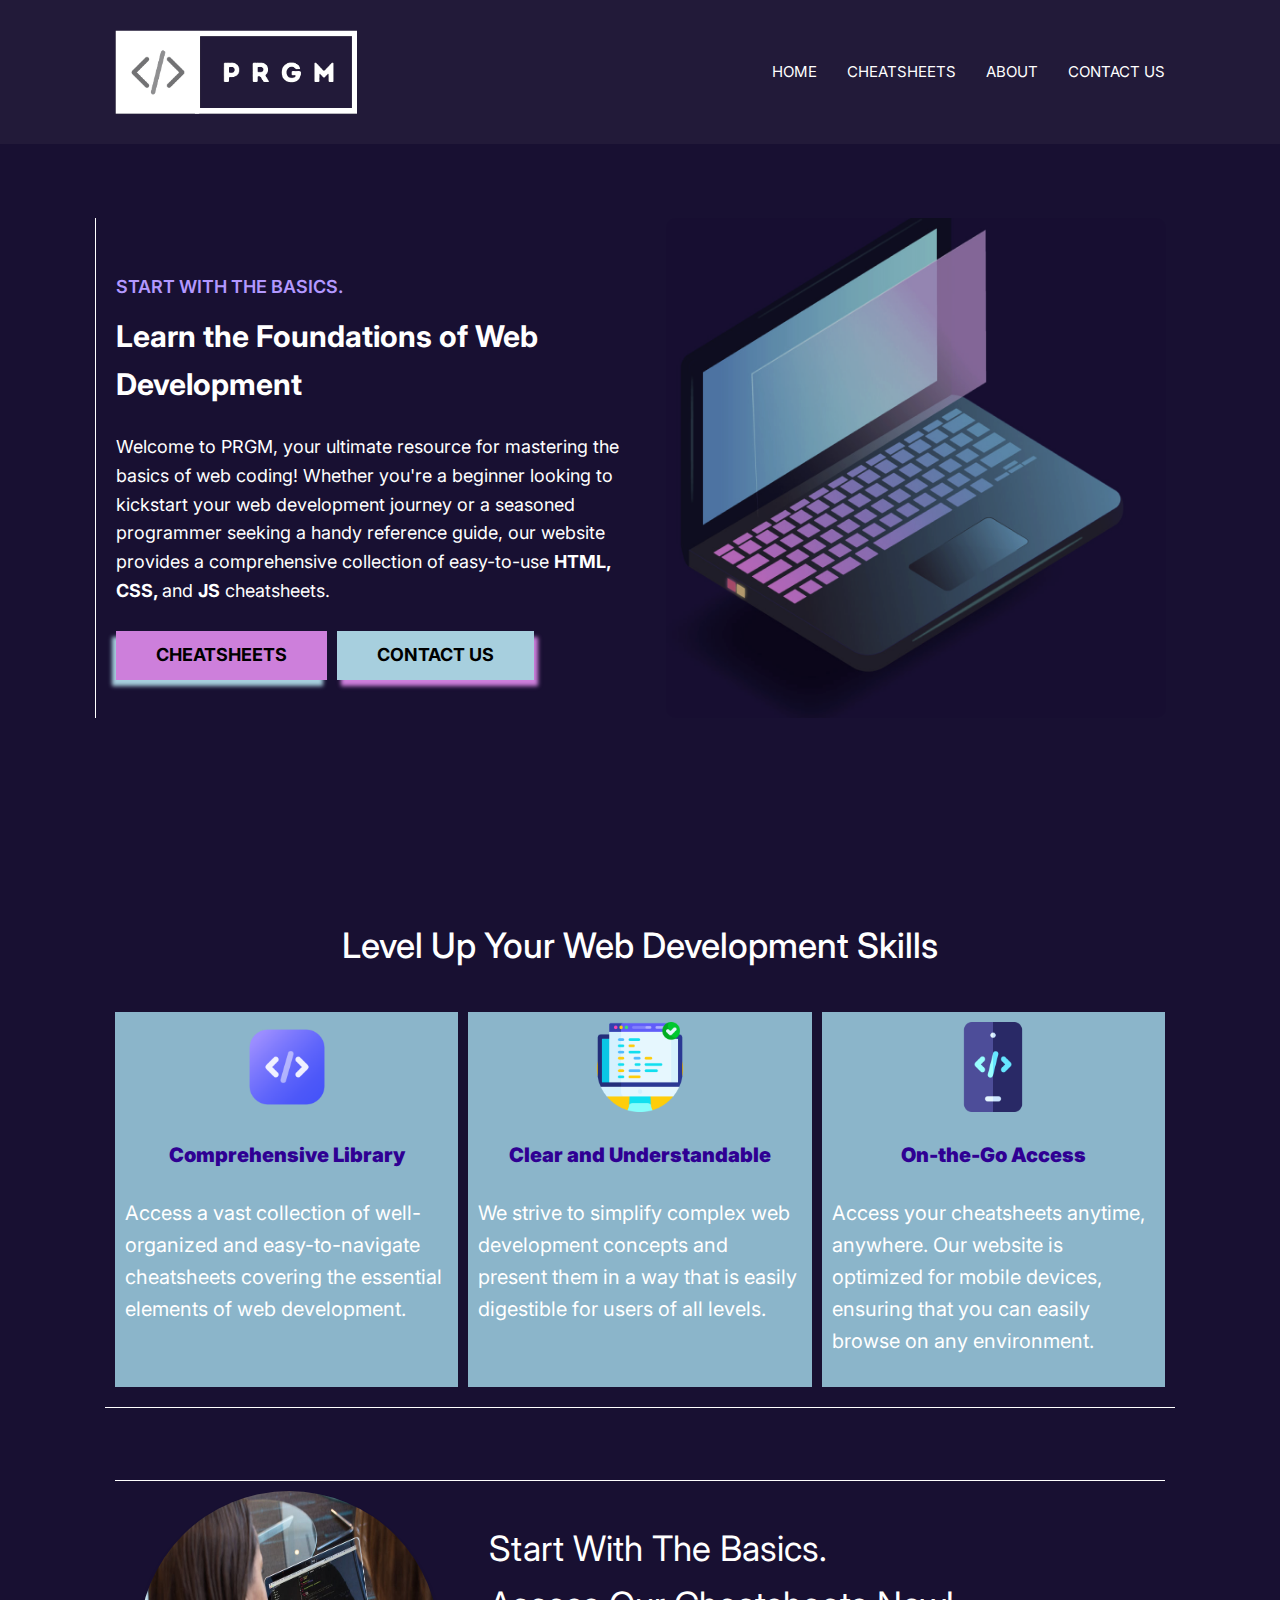
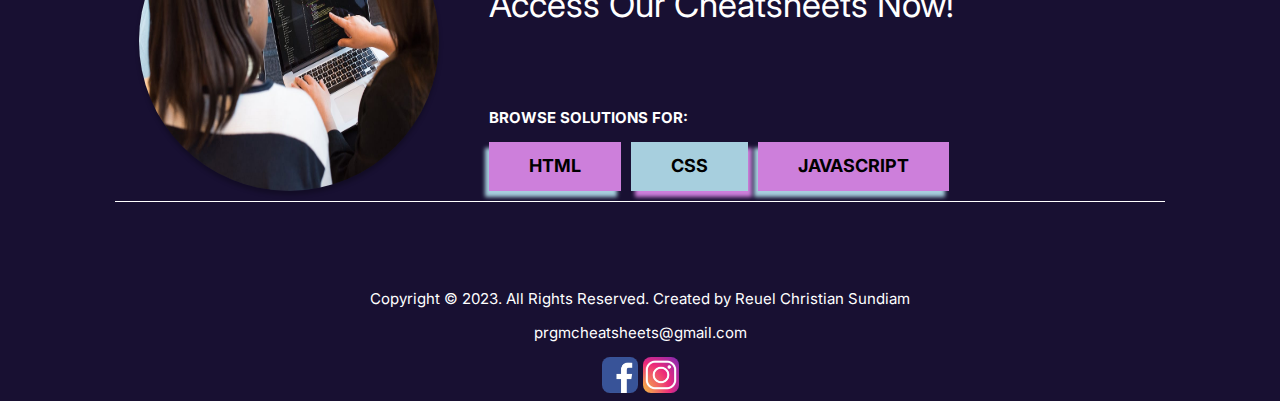
<file: index.html>
<!DOCTYPE html>
	<!--
	Full Name: Reuel Christian Sundiam
	Section: WD-202
	Site Name: PRGM
	Start Date: October 30, 2023
    Target Finish Date: November 18, 2023
	-->
<html lang="en">

<head>

    <meta charset="UTF-8">
    <meta name="viewport" content="width=device-width, initial-scale=1.0">
    <meta name="description" content="PRGM is a collection of web development cheatsheets for quick references and handy tips for all types of developers">
    <link rel="preconnect" href="https://fonts.googleapis.com">
    <link rel="preconnect" href="https://fonts.gstatic.com" crossorigin>
    <link href="https://fonts.googleapis.com/css2?family=Inter:wght@100;200;300;400;500;600;700;800;900&display=swap" rel="stylesheet">
    <link rel="stylesheet" href="assets/css/wel-final.min.css">
    <link rel = "shortcut icon" href = "assets/images/prgm-favicon.png"/>
	<link rel = "icon" type = "image/png" sizes = "32x32" href = "assets/images/prgm-favicon-32.png"/>
	<link rel = "apple-touch-icon" sizes = "180x180" href = "assets/images/prgm-favicon-180.png"/>
	<link rel = "icon" sizes = "192x192" href = "assets/images/prgm-favicon-192.png"/>     
    <title>Home | PRGM</title>

</head>

<body id="top">
    
    <!-- HEADER AREA -->

    <header class="header">

        <div class="container">

            <a href="index.html"><img src="assets/images/prgm.png" alt="prgm logo" width="242px" height="60px" class="logo desk"></a>

            <button class="menu-toggle" onclick="hamburger()">&#9776;</button>

            <nav class="navbar container" id="navbar">

                <ul class="navbar-list" id="menu-links">
                    <li><a href="index.html" class="navbar-link">Home</a></li>
                    <li><a href="wel-final-cheatsheet.html" class="navbar-link">Cheatsheets</a></li>
                    <li><a href="wel-final-about.html" class="navbar-link">About</a></li>
                    <li><a href="wel-final-contact.html" class="navbar-link">Contact Us</a></li>
                </ul>

            </nav>

        </div>

    </header>

    <!-- MAIN AREA -->

    <main>

        <article>

            <!-- HERO AREA -->

            <section class="hero">

                <div class="container">

                    <div class="hero-banner">
                        <img src="./assets/images/hero2.png" width="900" height="864" loading="lazy" alt="Programmer's Laptop" class="img-cover">                        
                    </div>
                    
                    <div class="hero-content">
                        <h2 class="hero-title">
                            <span class="purpol">Start with the Basics.</span>
                            <strong>Learn the Foundations of Web Development</strong>
                        </h2>

                        <p class="hero-text">Welcome to PRGM, your ultimate resource for mastering 
                        the basics of web coding! Whether you're a beginner 
                        looking to kickstart your web development journey or a 
                        seasoned programmer seeking a handy reference guide, 
                        our website provides a comprehensive collection of 
                        easy-to-use <span class="bold">HTML, CSS, </span> and <span class="bold">JS</span> cheatsheets.</p>

                    <div class="btn-group">
                        <a href="wel-final-cheatsheet.html" class="btn btn-primary">Cheatsheets</a>
                        <a href="wel-final-contact.html" class="btn btn-secondary">Contact Us</a>
                    </div>

                    </div>

                </div>

            </section>

            <!-- FEATURES AREA -->

            <section>

                <h2 class="feat-header">Level Up Your Web Development Skills</h2>
                
                <div class="features center">

                    <div class="col">
                        <img src="assets/images/html.png" alt="code" class="icon">
                        <h4>Comprehensive Library</h4>
                        <p>Access a vast collection of well-organized and easy-to-navigate cheatsheets covering the essential elements of web development.</p>
                    </div>

                    <div class="col">
                        <img src="assets/images/html2.png" alt="monitor displaying codes" class="icon">
                        <h4>Clear and Understandable</h4>
                        <p>We strive to simplify complex web development concepts and present them in a way that is easily digestible for users of all levels.</p>
                    </div>

                    <div class="col">
                        <img src="assets/images/html3 (1).png" alt="mobile display displaying codes" class="icon">
                        <h4>On-the-Go Access</h4>
                        <p>Access your cheatsheets anytime, anywhere. Our website is optimized for mobile devices, ensuring that you can easily browse on any environment.</p>
                    </div>

                </div>

            </section>
              
            <!-- CTA AREA -->  
              
            <section class="cta container">

                <div class="horizontal-top"></div>

                <div class="cta-container">

                    <div class="rows">

                        <div class="layout-grid cta-grid grid-cta"> 

                            <div class="cta-image"> 
                                <img src="assets/images/coding (1).jpeg" alt="woman teaching another woman code" class="circle-image">
                            </div>

                            <div class="cta-contents-container"> 

                                <div class="cta-contents">
                                    <h2>Start With The Basics. <br> Access Our Cheatsheets Now!</h2>

                                    <div class="rows">
                                        
                                        <div class="solutions">Browse Solutions For:</div>

                                        <div class="btn-group">
                                            <a href="wel-final-sheet-html.html" class="btn btn-primary">HTML</a>
                                            <a href="wel-final-sheet-css.html" class="btn btn-secondary">CSS</a>
                                            <a href="wel-final-sheet-js.html" class="btn btn-primary">JAVASCRIPT</a>
                                        </div>

                                    </div>

                                </div>

                            </div>

                        </div>

                    </div>

                </div>

                <div class="horizontal-bottom"></div>

            </section>

        </article>

    </main>

    <!-- FOOTER AREA -->

    <footer class="footer">

        <div>
    
            <p class="copyright">Copyright &copy; 2023. All Rights Reserved. Created by Reuel Christian Sundiam</p>
            <p><a href = "mailto:prgmcheatsheets@gmail.com">prgmcheatsheets@gmail.com</a></p>
            <p class = "tel-link"><a href = "tel=09123456789">0912-345-6789</a></p>
    
            <ul class="footer-list">

            <li>
                <a href="https://www.facebook.com/christructure" target="_blank"><img src="./assets/images/fb.jpg" alt="facebook logo"></a>
            </li>

            <li>
                <a href="https://www.instagram.com/christructure" target="_blank"><img src="./assets/images/ig.jpg" alt="instagram logo"></a>
            </li>

          </ul>
    
        </div>

    </footer>

    <script src="assets/js/scripts.js"></script>

</body>

</html>
</file>
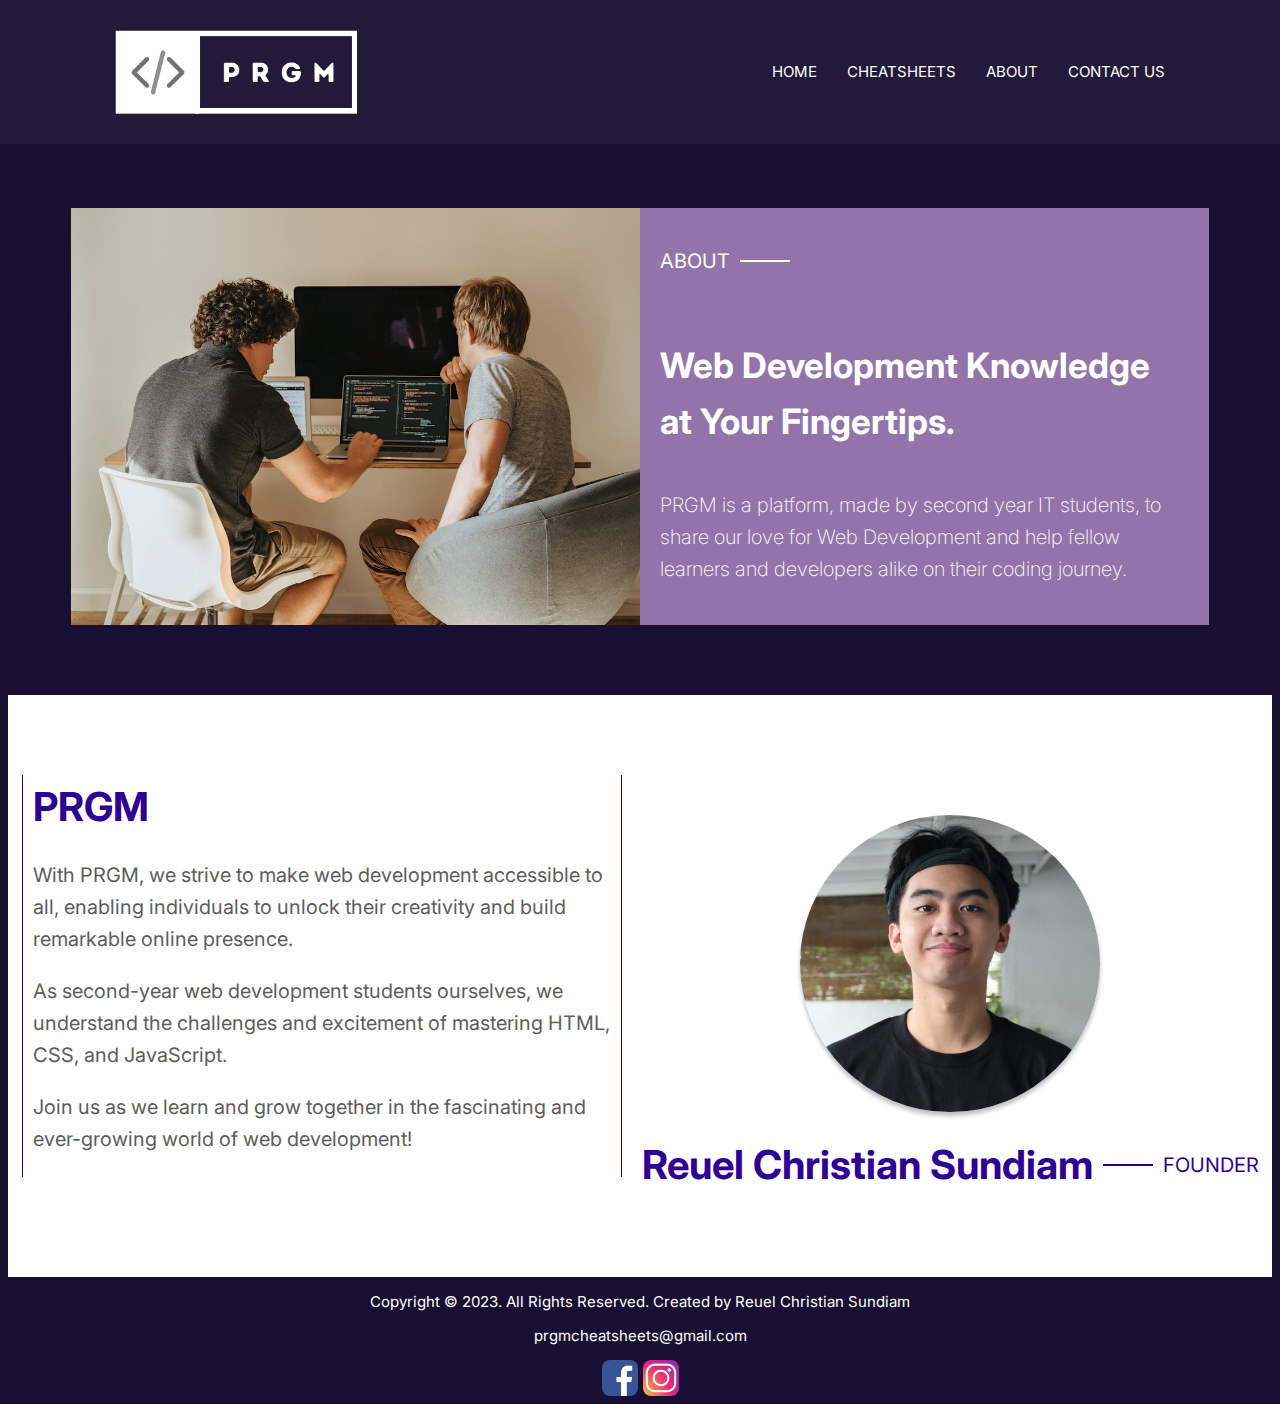
<file: wel-final-about.html>
<!DOCTYPE html>
	<!--
	Full Name: Reuel Christian Sundiam
	Section: WD-202
	Site Name: PRGM
	Start Date: October 30, 2023
    Target Finish Date: November 18, 2023
	-->
<html lang="en">

<head>

    <meta charset="UTF-8">
    <meta name="viewport" content="width=device-width, initial-scale=1.0">
    <meta name="description" content="Our mission is to provide developers of all skill levels with a valuable resource for quick and accessible references">
    <link rel="preconnect" href="https://fonts.googleapis.com">
    <link rel="preconnect" href="https://fonts.gstatic.com" crossorigin>
    <link href="https://fonts.googleapis.com/css2?family=Inter:wght@100;200;300;400;500;600;700;800;900&display=swap" rel="stylesheet">
    <link rel="stylesheet" href="assets/css/wel-final.min.css">  
    <link rel = "shortcut icon" href = "assets/images/prgm-favicon.png"/>
	<link rel = "icon" type = "image/png" sizes = "32x32" href = "assets/images/prgm-favicon-32.png"/>
	<link rel = "apple-touch-icon" sizes = "180x180" href = "assets/images/prgm-favicon-180.png"/>
	<link rel = "icon" sizes = "192x192" href = "assets/images/prgm-favicon-192.png"/>     
    <title>ABOUT | PRGM</title>

</head>

<body id="top">
    
    <!-- HEADER AREA -->

    <header class="header">

        <div class="container">

            <a href="index.html"><img src="assets/images/prgm.png" alt="prgm logo" width="242px" height="60px" class="logo desk"></a>

            <button class="menu-toggle" onclick="hamburger()">&#9776;</button>

            <nav class="navbar container" id="navbar">

                <ul class="navbar-list" id="menu-links">
                    <li><a href="index.html" class="navbar-link">Home</a></li>
                    <li><a href="wel-final-cheatsheet.html" class="navbar-link">Cheatsheets</a></li>
                    <li><a href="wel-final-about.html" class="navbar-link">About</a></li>
                    <li><a href="wel-final-contact.html" class="navbar-link">Contact Us</a></li>
                </ul>

            </nav>

        </div>

    </header>

    <!-- MAIN AREA -->

    <main>

        <section class="about">

            <div class="main-container">
                
                <div class="about-container">

                    <div class="about-picture">
                        <img src="assets/images/coding.jpeg" alt="two individuals studying code">
                    </div>

                    <div class="about-content">

                        <div class="title-line">
                            <h2>About</h2>
                            <div class="white-line"></div>
                        </div>

                        <h1>Web Development Knowledge at Your Fingertips.</h1>
                        <p>PRGM is a platform, made by second year IT students, to share our love for Web Development 
                            and help fellow learners and developers alike on their coding journey.</p>

                    </div>

                </div>

            </div>

        </section>

        <section class="about-details"> <!-- form -->

            <div class="abt-details-grid"> <!-- form-grid-->
                <h3>PRGM</h3>
                <p>With PRGM, we strive to make web development accessible to all, enabling individuals to unlock their creativity and build remarkable online presence.</p>
                <p>As second-year web development students ourselves, we understand the challenges and excitement of mastering HTML, CSS, and JavaScript.</p>
                <p>Join us as we learn and grow together in the fascinating and ever-growing world of web development!</p>
            </div>
        
            <div class="abt-me"> <!-- map-container -->

                <div class="abt-me-content"> <!-- map-content -->
                    <img src="assets/images/wel.jpg" alt="picture of the founder" class="circle-image">
                </div>

                <div class="title-line">
                    <h3>Reuel Christian Sundiam</h3>
                    <div class="purple-line"></div>
                    <h2>FOUNDER</h2>
                </div>

            </div>

        </section>

    </main>

    <!-- FOOTER AREA -->

    <footer class="footer">

        <div class="">
    
            <p class="copyright">Copyright &copy; 2023. All Rights Reserved. Created by Reuel Christian Sundiam</p>
            <p><a href = "mailto:prgmcheatsheets@gmail.com">prgmcheatsheets@gmail.com</a>
            <p class = "tel-link"><a href = "tel=09123456789">0912-345-6789</a></p>  
    
            <ul class="footer-list">

                <li>
                    <a href="https://www.facebook.com/christructure" target="_blank"><img src="./assets/images/fb.jpg" alt="facebook logo"></a>
                </li>

                <li>
                    <a href="https://www.instagram.com/christructure" target="_blank"><img src="./assets/images/ig.jpg" alt="instagram logo"></a>
                </li>

            </ul>
    
        </div>

    </footer>

    <script src="assets/js/scripts.js"></script>

</body>

</html>
</file>
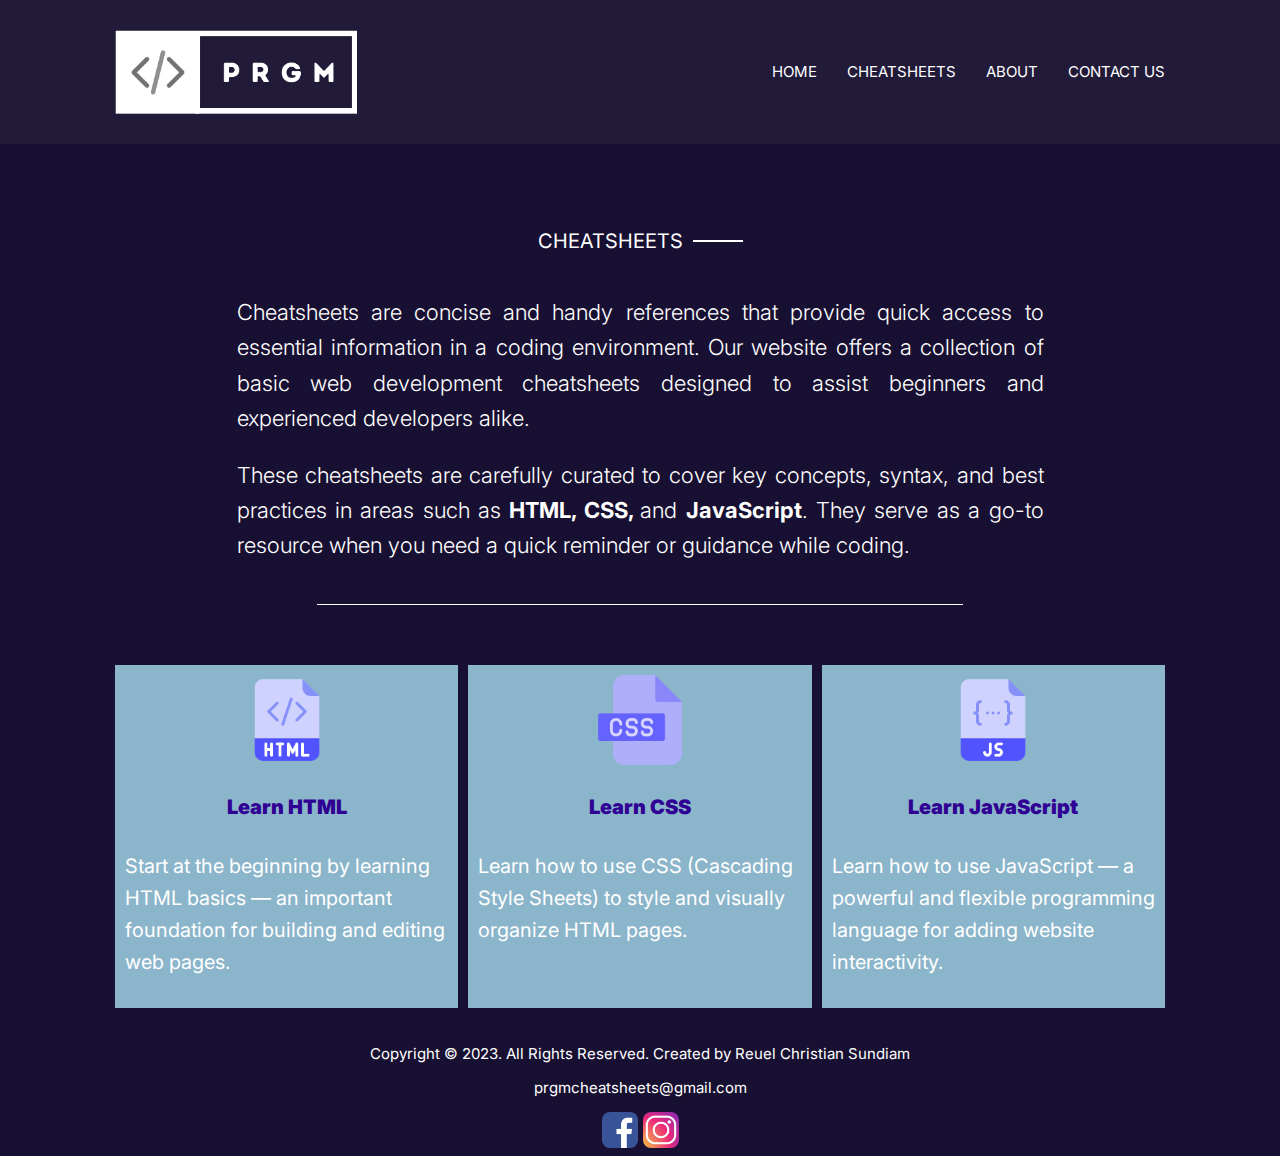
<file: wel-final-cheatsheet.html>
<!DOCTYPE html>
	<!--
	Full Name: Reuel Christian Sundiam
	Section: WD-202
	Site Name: PRGM
	Start Date: October 30, 2023
    Target Finish Date: November 18, 2023
	-->
<html lang="en">

<head>

    <meta charset="UTF-8">
    <meta name="viewport" content="width=device-width, initial-scale=1.0">
    <meta name="description" content="Explore our extensive collection of web development cheatsheets, from HTML to CSS to JavaScript, PRGM provides you with quick references for your web programming needs.">
    <link rel="preconnect" href="https://fonts.googleapis.com">
    <link rel="preconnect" href="https://fonts.gstatic.com" crossorigin>
    <link href="https://fonts.googleapis.com/css2?family=Inter:wght@100;200;300;400;500;600;700;800;900&display=swap" rel="stylesheet">
    <link rel="stylesheet" href="assets/css/wel-final.min.css">
    <link rel = "shortcut icon" href = "assets/images/prgm-favicon.png"/>
	<link rel = "icon" type = "image/png" sizes = "32x32" href = "assets/images/prgm-favicon-32.png"/>
	<link rel = "apple-touch-icon" sizes = "180x180" href = "assets/images/prgm-favicon-180.png"/>
	<link rel = "icon" sizes = "192x192" href = "assets/images/prgm-favicon-192.png"/>     
    <title>CHEATSHEET | PRGM</title>

</head>

<body id="top">
    
    <!-- HEADER AREA -->

    <header class="header">

        <div class="container">

            <a href="index.html"><img src="assets/images/prgm.png" alt="prgm logo" width="242px" height="60px" class="logo desk"></a>

            <button class="menu-toggle" onclick="hamburger()">&#9776;</button>

            <nav class="navbar container" id="navbar">

                <ul class="navbar-list" id="menu-links">
                    <li><a href="index.html" class="navbar-link">Home</a></li>
                    <li><a href="wel-final-cheatsheet.html" class="navbar-link">Cheatsheets</a></li>
                    <li><a href="wel-final-about.html" class="navbar-link">About</a></li>
                    <li><a href="wel-final-contact.html" class="navbar-link">Contact Us</a></li>
                </ul>

            </nav>

        </div>

    </header>

    <main>

        <section class="cheatsheet">

            <div class="main-container">
                
                <div class="main-content">

                    <div class="title-line">
                        <h2>Cheatsheets</h2>
                        <div class="white-line"></div>
                    </div>

                    <div>
                        <p>Cheatsheets are concise and handy references that provide quick access to essential information in a coding environment. 
                            Our website offers a collection of basic web development cheatsheets designed to assist beginners and experienced developers alike.</p>
                        <p>These cheatsheets are carefully curated to cover key concepts, syntax, and best practices in areas such as <span class="bold">HTML, CSS, </span> 
                            and <span class="bold">JavaScript</span>. They serve as a go-to resource when you need a quick reminder or guidance while coding.</p>
                    </div>

                    <div class="horizontal-bottom"></div>

                </div>
                
            </div>

        </section>

        <!-- CHEATSHEETS BUTTONS AREA -->

        <section class="cheatsheet-buttons">

            <div class="features center">

                <div class="col">
                    <a href="wel-final-sheet-html.html">
                    <img src="assets/images/html (1).png" alt="html icon" class="icon">
                    <h4>Learn HTML</h4>
                    <p>Start at the beginning by learning HTML basics — an important foundation for building and editing web pages.</p></a>
                </div>

                <div class="col">
                    <a href="wel-final-sheet-css.html">
                    <img src="assets/images/css.png" alt="css icon" class="icon">
                    <h4>Learn CSS</h4>
                    <p>Learn how to use CSS (Cascading Style Sheets) to style and visually organize HTML pages.</p></a>
                </div>

                <div class="col">
                    <a href="wel-final-sheet-js.html">
                    <img src="assets/images/js.png" alt="javascript icon" class="icon">
                    <h4>Learn JavaScript</h4>
                    <p>Learn how to use JavaScript — a powerful and flexible programming language for adding website interactivity.</p></a>
                </div>

            </div>

        </section>

    </main>

    <!-- FOOTER AREA -->

    <footer class="footer">

        <div class="">
    
            <p class="copyright">Copyright &copy; 2023. All Rights Reserved. Created by Reuel Christian Sundiam</p>
            <p><a href = "mailto:prgmcheatsheets@gmail.com">prgmcheatsheets@gmail.com</a>
            <p class = "tel-link"><a href = "tel=09123456789">0912-345-6789</a></p>  
    
            <ul class="footer-list">

                <li>
                    <a href="https://www.facebook.com/christructure" target="_blank"><img src="./assets/images/fb.jpg" alt="facebook logo"></a>
                </li>

                <li>
                    <a href="https://www.instagram.com/christructure" target="_blank"><img src="./assets/images/ig.jpg" alt="instagram logo"></a>
                </li>

            </ul>
    
        </div>

    </footer>

    <script src="assets/js/scripts.js"></script>

</body>

</html>
</file>
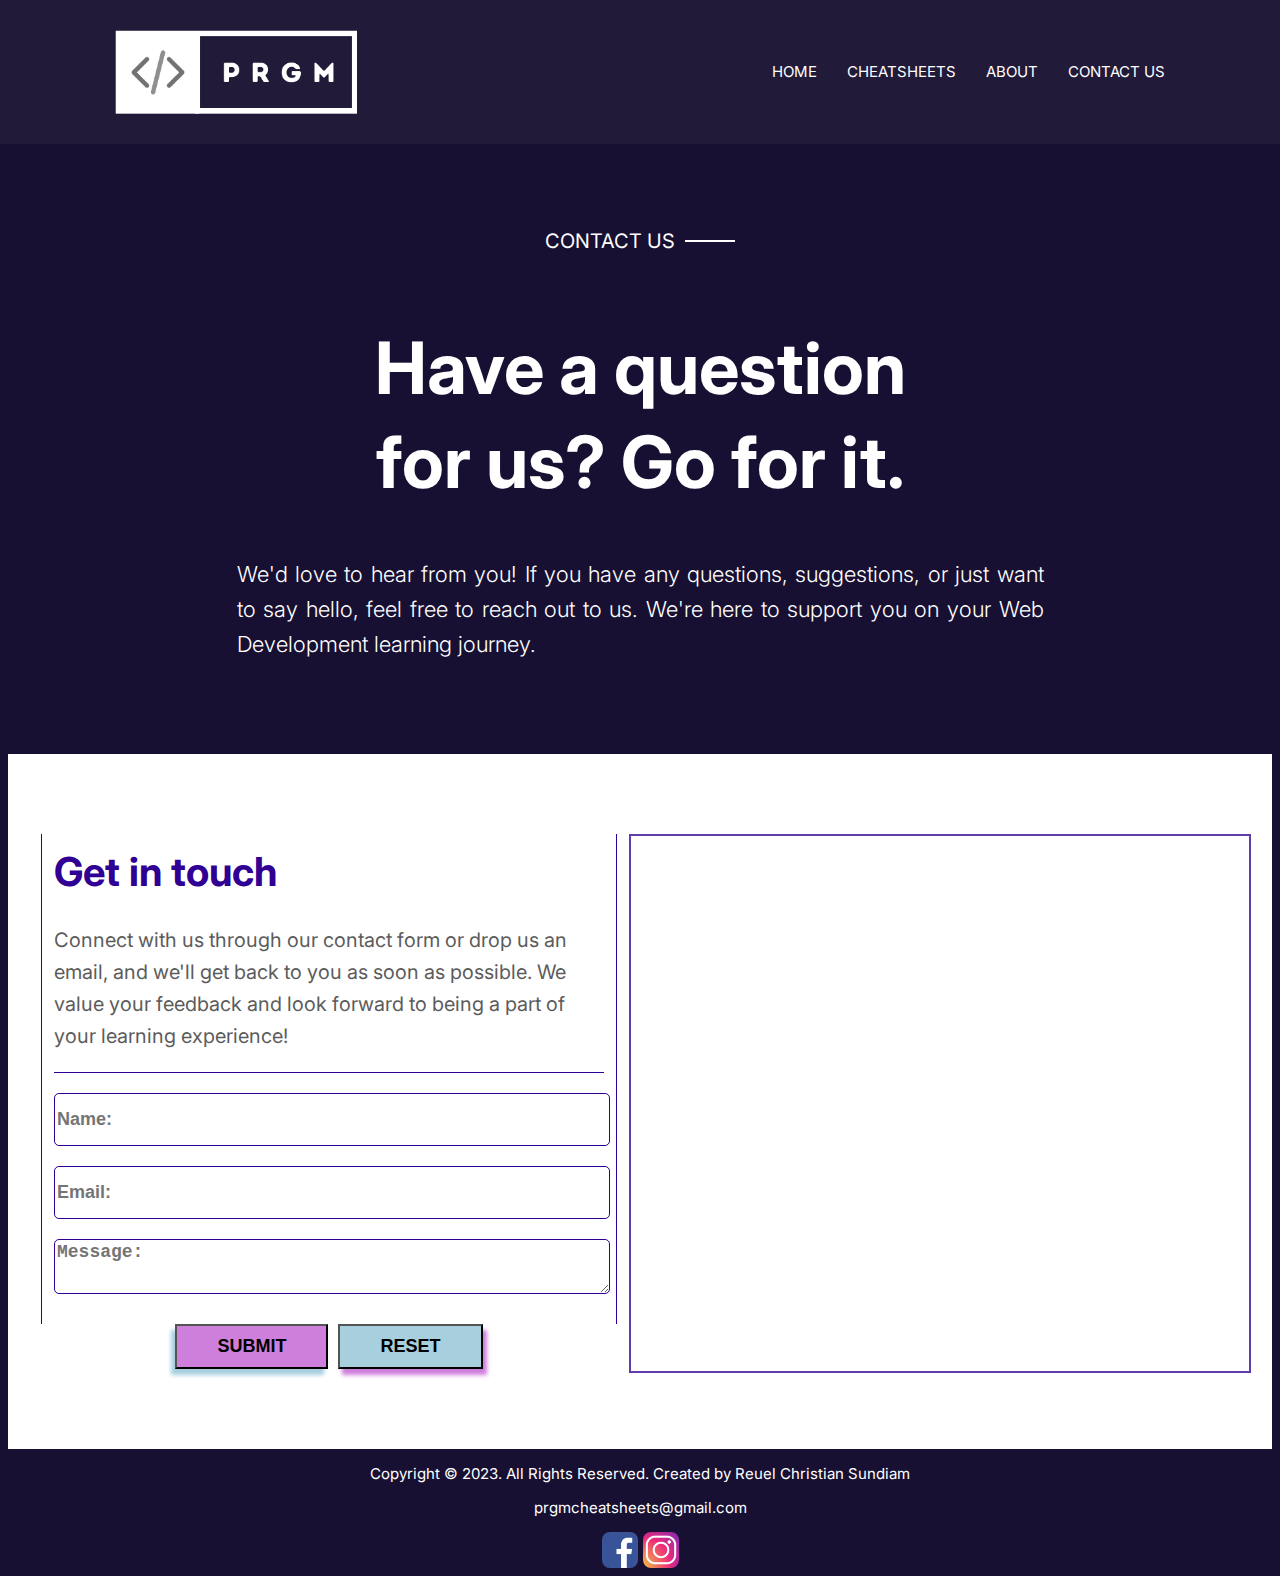
<file: wel-final-contact.html>
<!DOCTYPE html>
	<!--
	Full Name: Reuel Christian Sundiam
	Section: WD-202
	Site Name: PRGM
	Start Date: October 30, 2023
    Target Finish Date: November 18, 2023
	-->
<html lang="en">

<head>

    <meta charset="UTF-8">
    <meta name="viewport" content="width=device-width, initial-scale=1.0">
    <meta name="description" content="Whether you need assistance with a specific cheatsheet, want to collaborate, or simply want to share your thoughts, PRGM is here to help.">
    <link rel="preconnect" href="https://fonts.googleapis.com">
    <link rel="preconnect" href="https://fonts.gstatic.com" crossorigin>
    <link href="https://fonts.googleapis.com/css2?family=Inter:wght@100;200;300;400;500;600;700;800;900&display=swap" rel="stylesheet">
    <link rel="stylesheet" href="assets/css/wel-final.min.css">
    <link rel = "shortcut icon" href = "assets/images/prgm-favicon.png"/>
	<link rel = "icon" type = "image/png" sizes = "32x32" href = "assets/images/prgm-favicon-32.png"/>
	<link rel = "apple-touch-icon" sizes = "180x180" href = "assets/images/prgm-favicon-180.png"/>
	<link rel = "icon" sizes = "192x192" href = "assets/images/prgm-favicon-192.png"/>     
    <title>CONTACT | PRGM</title>

</head>

<body id="top">
    
    <!-- HEADER AREA -->

    <header class="header">

        <div class="container">

            <a href="index.html"><img src="assets/images/prgm.png" alt="prgm logo" width="242px" height="60px" class="logo desk"></a>

            <button class="menu-toggle" onclick="hamburger()">&#9776;</button>

            <nav class="navbar container" id="navbar">

                <ul class="navbar-list" id="menu-links">
                    <li><a href="index.html" class="navbar-link">Home</a></li>
                    <li><a href="wel-final-cheatsheet.html" class="navbar-link">Cheatsheets</a></li>
                    <li><a href="wel-final-about.html" class="navbar-link">About</a></li>
                    <li><a href="wel-final-contact.html" class="navbar-link">Contact Us</a></li>
                </ul>

            </nav>

        </div>

    </header>

    <main>

        <section class="contact">

            <div class="main-container">
                
                <div class="main-content">

                    <div class="title-line">
                        <h2>Contact Us</h2>
                        <div class="white-line"></div>
                    </div>

                    <div>
                        <h1>Have a question <br>for us? Go for it.</h1>
                        <p>We'd love to hear from you! If you have any questions, suggestions, or just want to say hello, feel free to reach out to us. We're here to support you on your Web Development learning journey.</p>
                    </div>

                </div>
                
            </div>

        </section>

        <section class="form">

            <div class="form-grid"> <!-- Start Form -->
                <form>
                    <fieldset>
                        <h3>Get in touch</h3>
        
                        <div class="connect">
                            <p>Connect with us through our contact form or drop us an email, and we'll get back to you as soon as possible. 
                                We value your feedback and look forward to being a part of your learning experience!</p>
                        </div>
        
                        <div class="horizontal-bottom"></div>
        
                        <input type="text" name="Name" id="Name" placeholder="Name:" class="input">
        
                        <input type="email" name="email" id="email" placeholder="Email:" class="input">
        
                        <textarea name="questions" id="questions" cols="35" rows="5" placeholder="Message:" class="input"></textarea>

                    </fieldset>
        
                    <div class="btn-container">
                        <input type="submit" id="submit" value="Submit" class="btn btn-primary">
                        <input type="reset" value="Reset" class="btn btn-secondary">
                    </div>

                </form>
            </div>
        
            <div class="map-container">
                <div class="map-content">
                    <iframe src="https://www.google.com/maps/embed?pb=!1m18!1m12!1m3!1d3851.4597019685684!2d120.58524739678955!3d15.133077999999996!2m3!1f0!2f0!3f0!3m2!1i1024!2i768!4f13.1!3m3!1m2!1s0x3396f24ec2f5a1f9%3A0x5e0af8a6aaab2282!2sHoly%20Angel%20University!5e0!3m2!1sen!2sph!4v1699543624326!5m2!1sen!2sph" allowfullscreen="" loading="lazy" referrerpolicy="no-referrer-when-downgrade"></iframe>
                </div>
            </div>

        </section>

    </main>

    <!-- FOOTER AREA -->

    <footer class="footer">

        <div class="">
    
            <p class="copyright">Copyright &copy; 2023. All Rights Reserved. Created by Reuel Christian Sundiam</p>
            <p><a href = "mailto:prgmcheatsheets@gmail.com">prgmcheatsheets@gmail.com</a>
            <p class = "tel-link"><a href = "tel=09123456789">0912-345-6789</a></p>  
    
            <ul class="footer-list">

                <li>
                    <a href="https://www.facebook.com/christructure" target="_blank"><img src="./assets/images/fb.jpg" alt="facebook logo"></a>
                </li>

                <li>
                    <a href="https://www.instagram.com/christructure" target="_blank"><img src="./assets/images/ig.jpg" alt="instagram logo"></a>
                </li>

            </ul>
    
        </div>

    </footer>

    <script src="assets/js/scripts.js"></script>

</body>

</html>
</file>
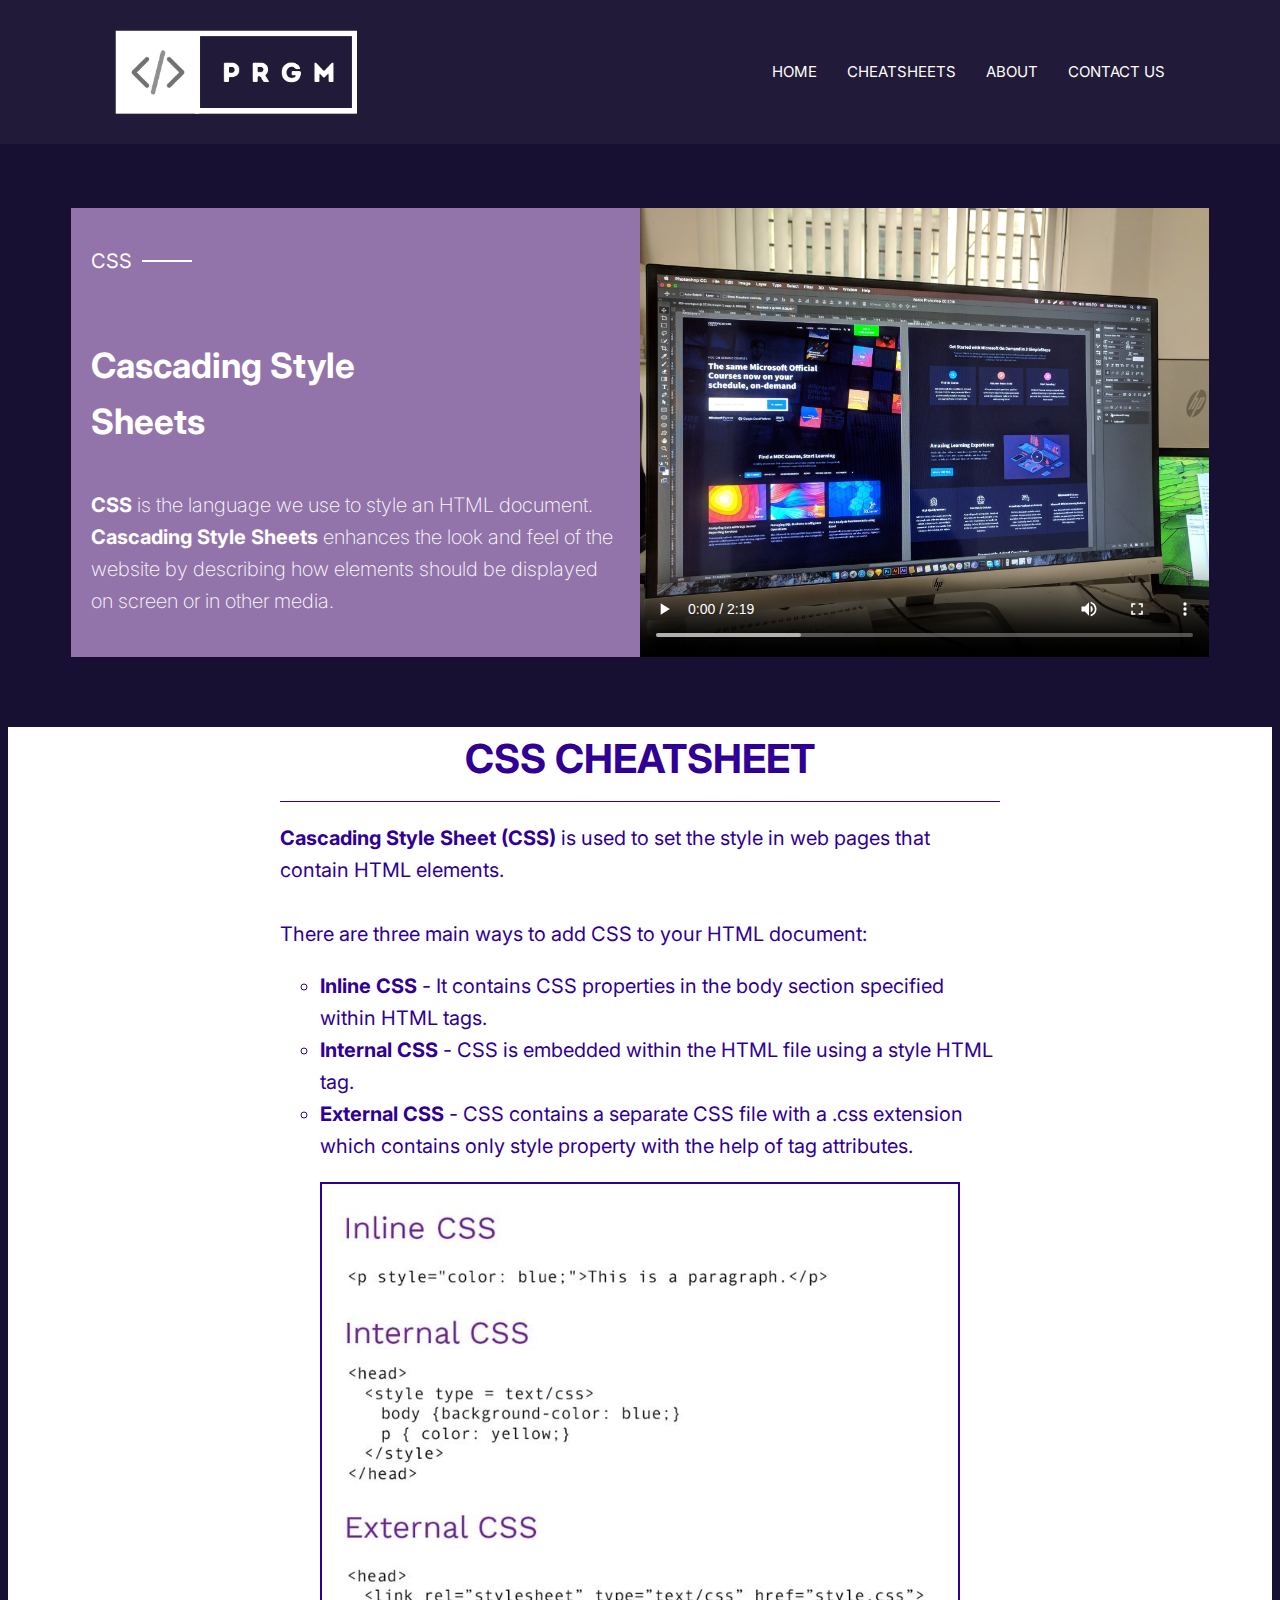
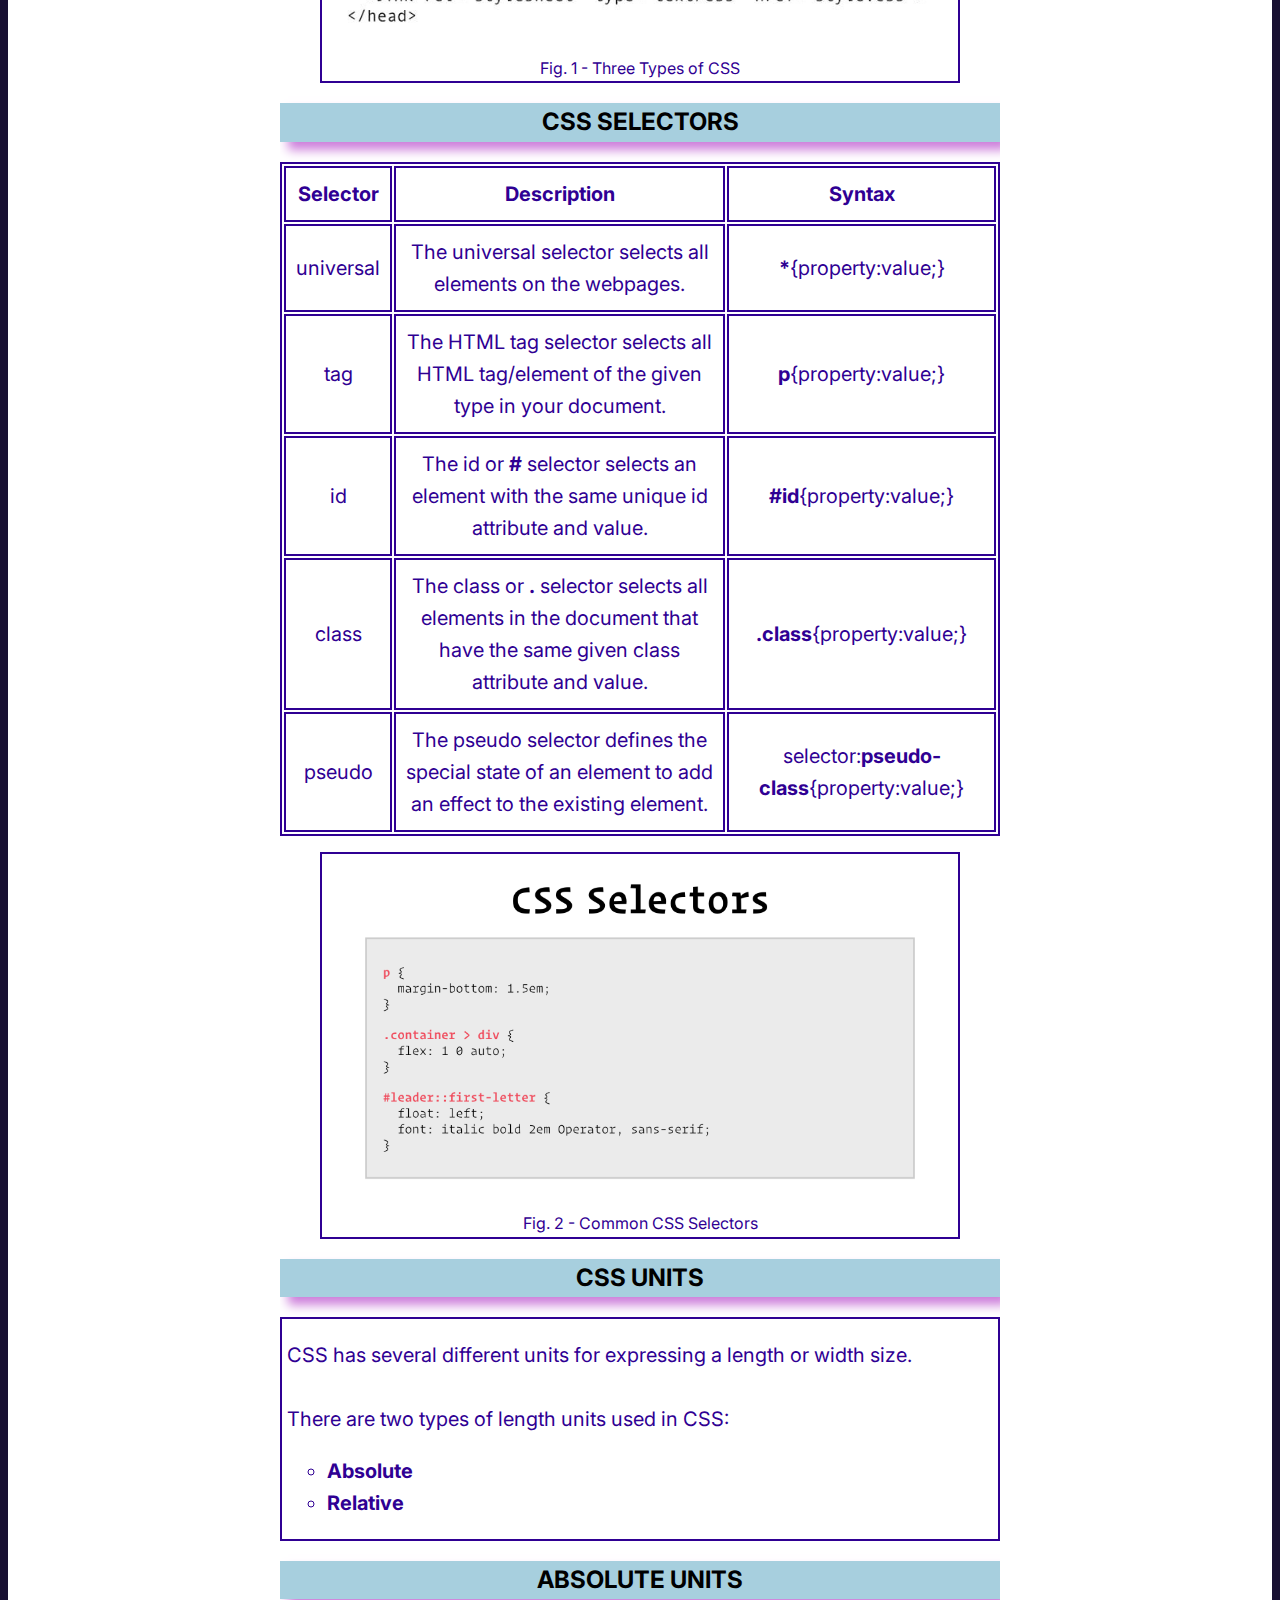
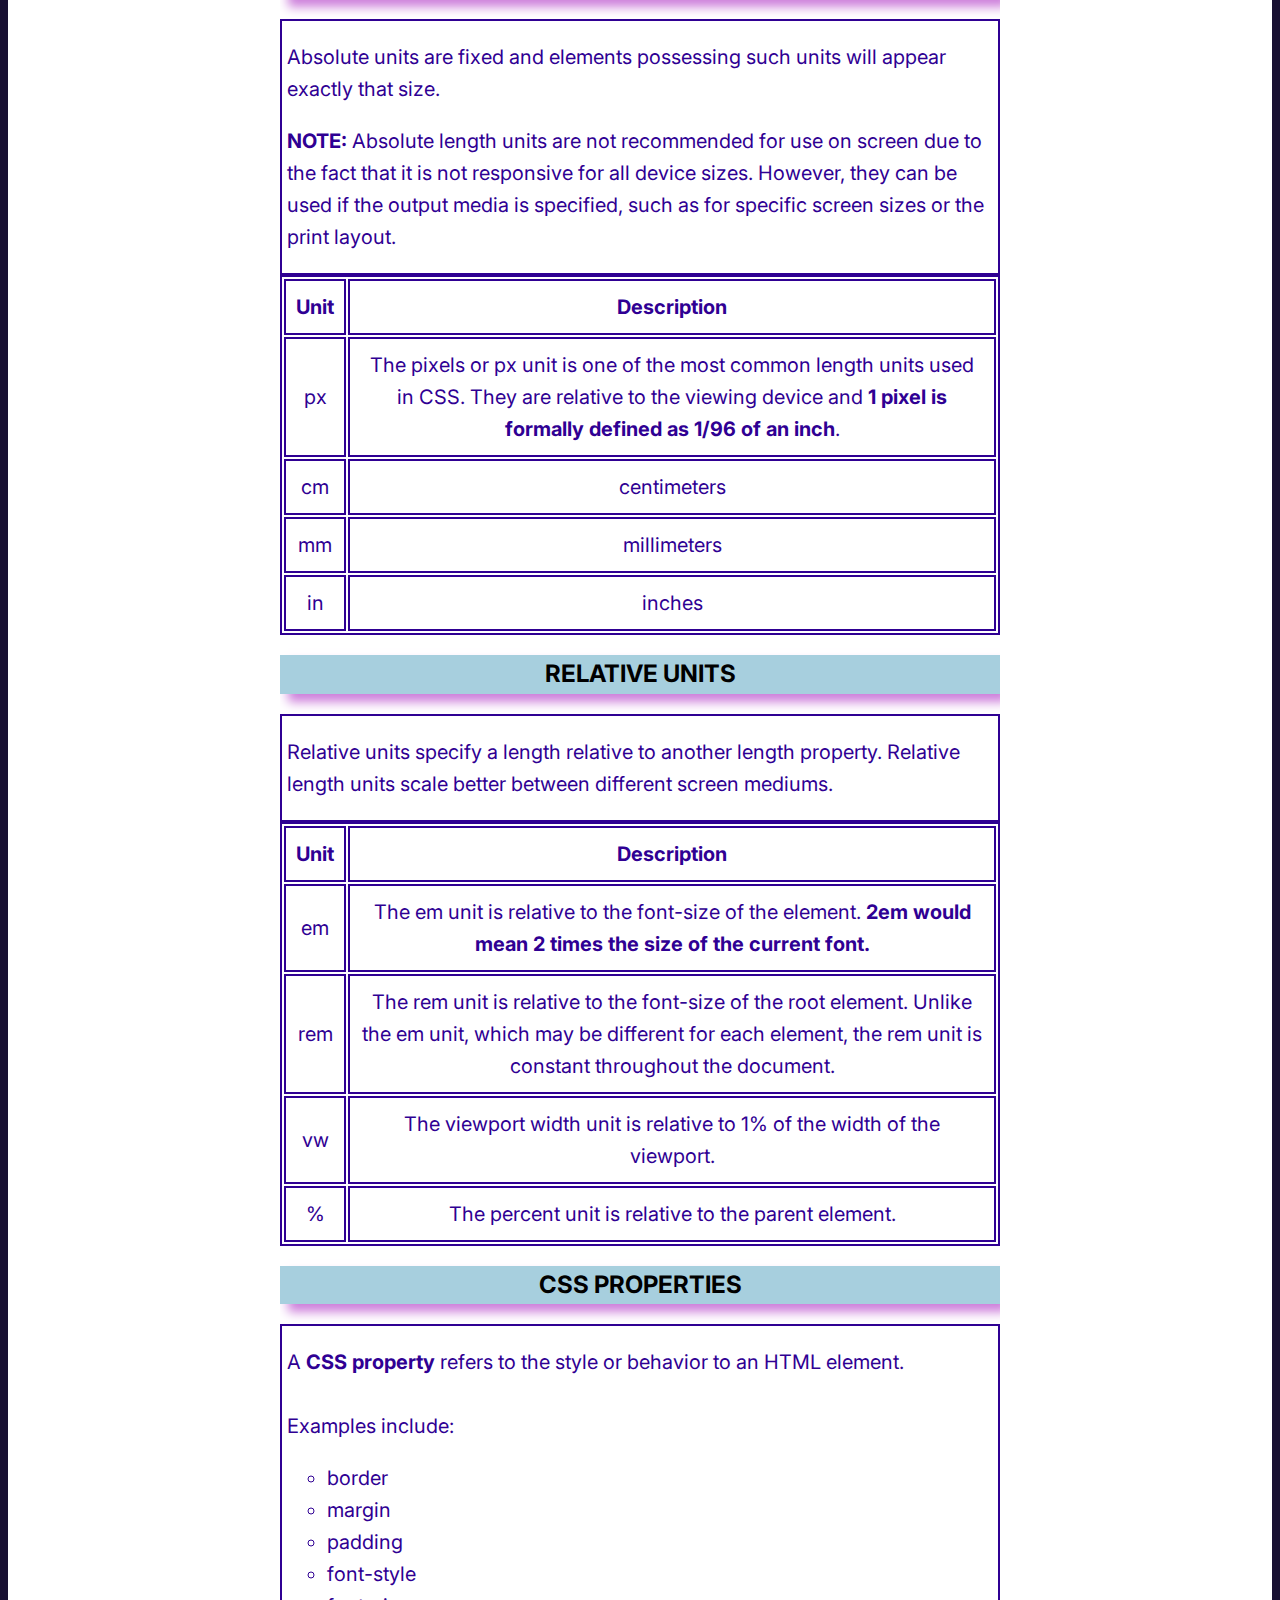
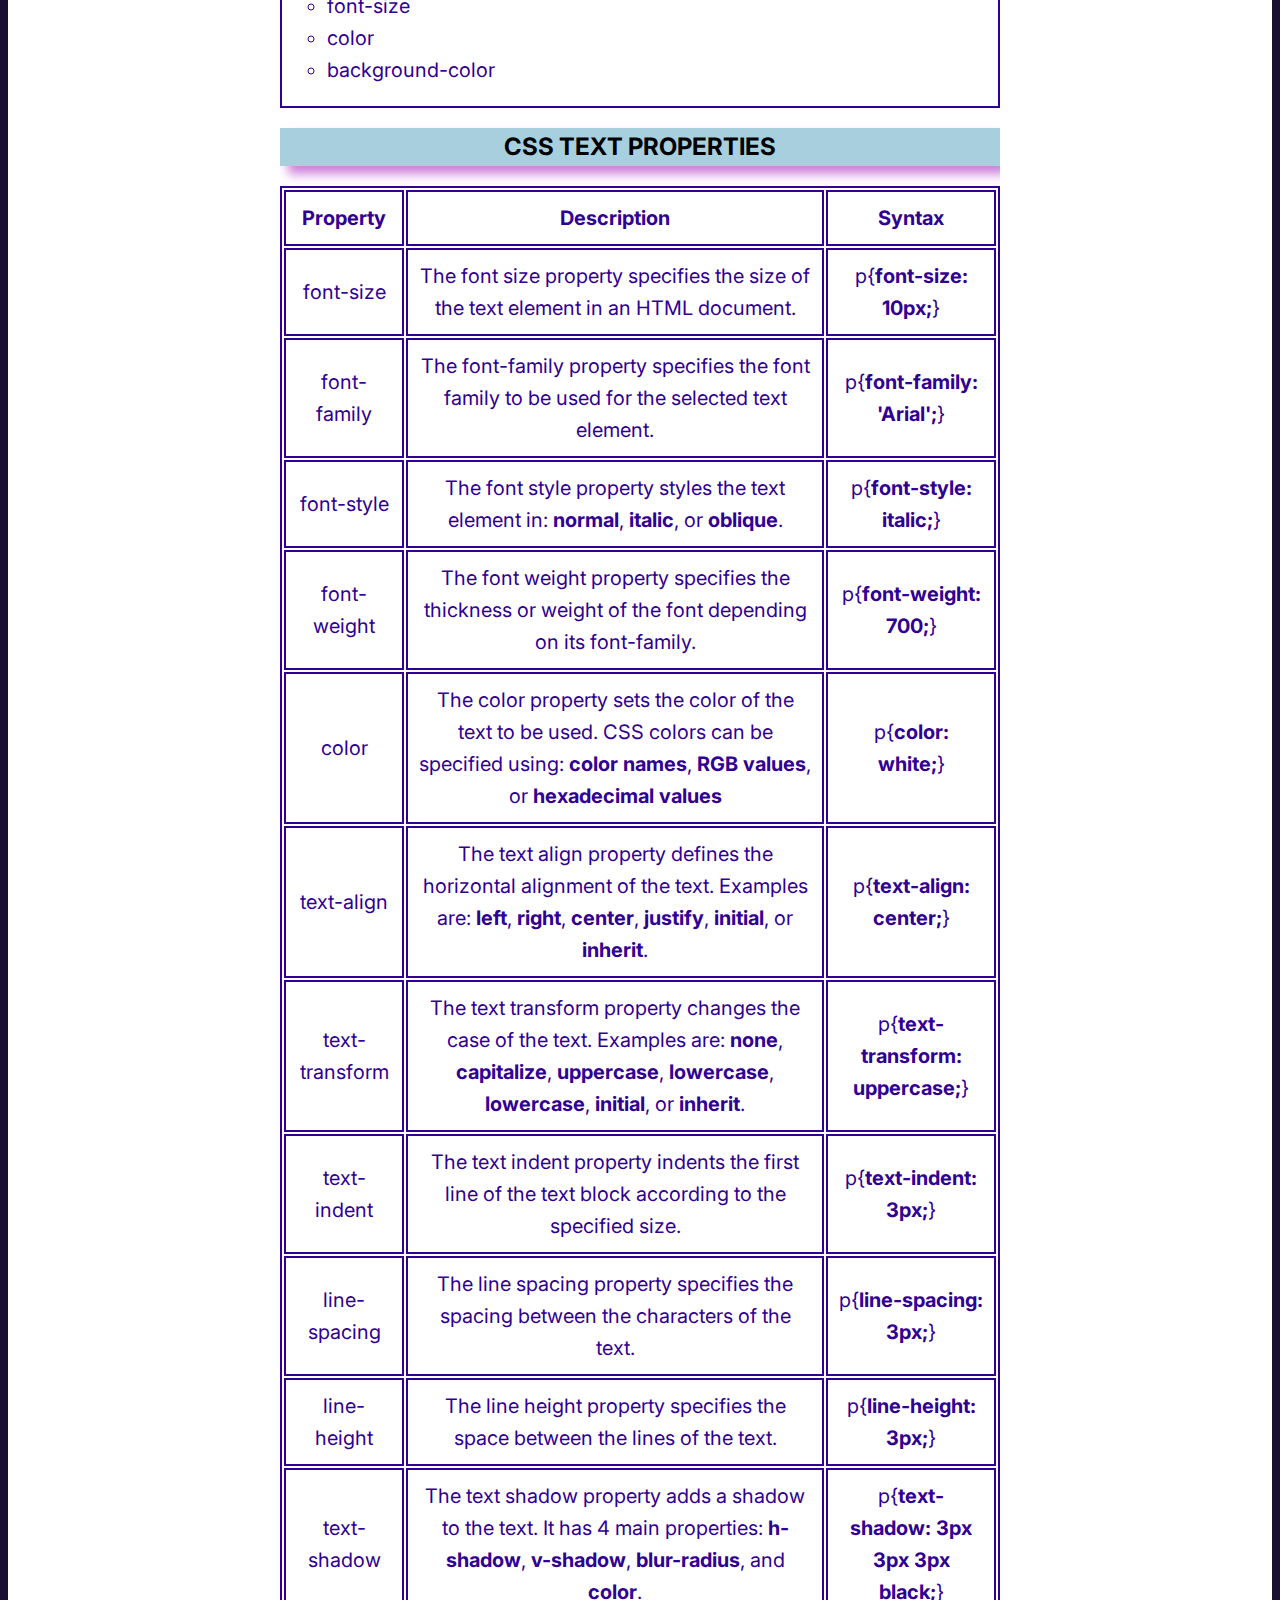
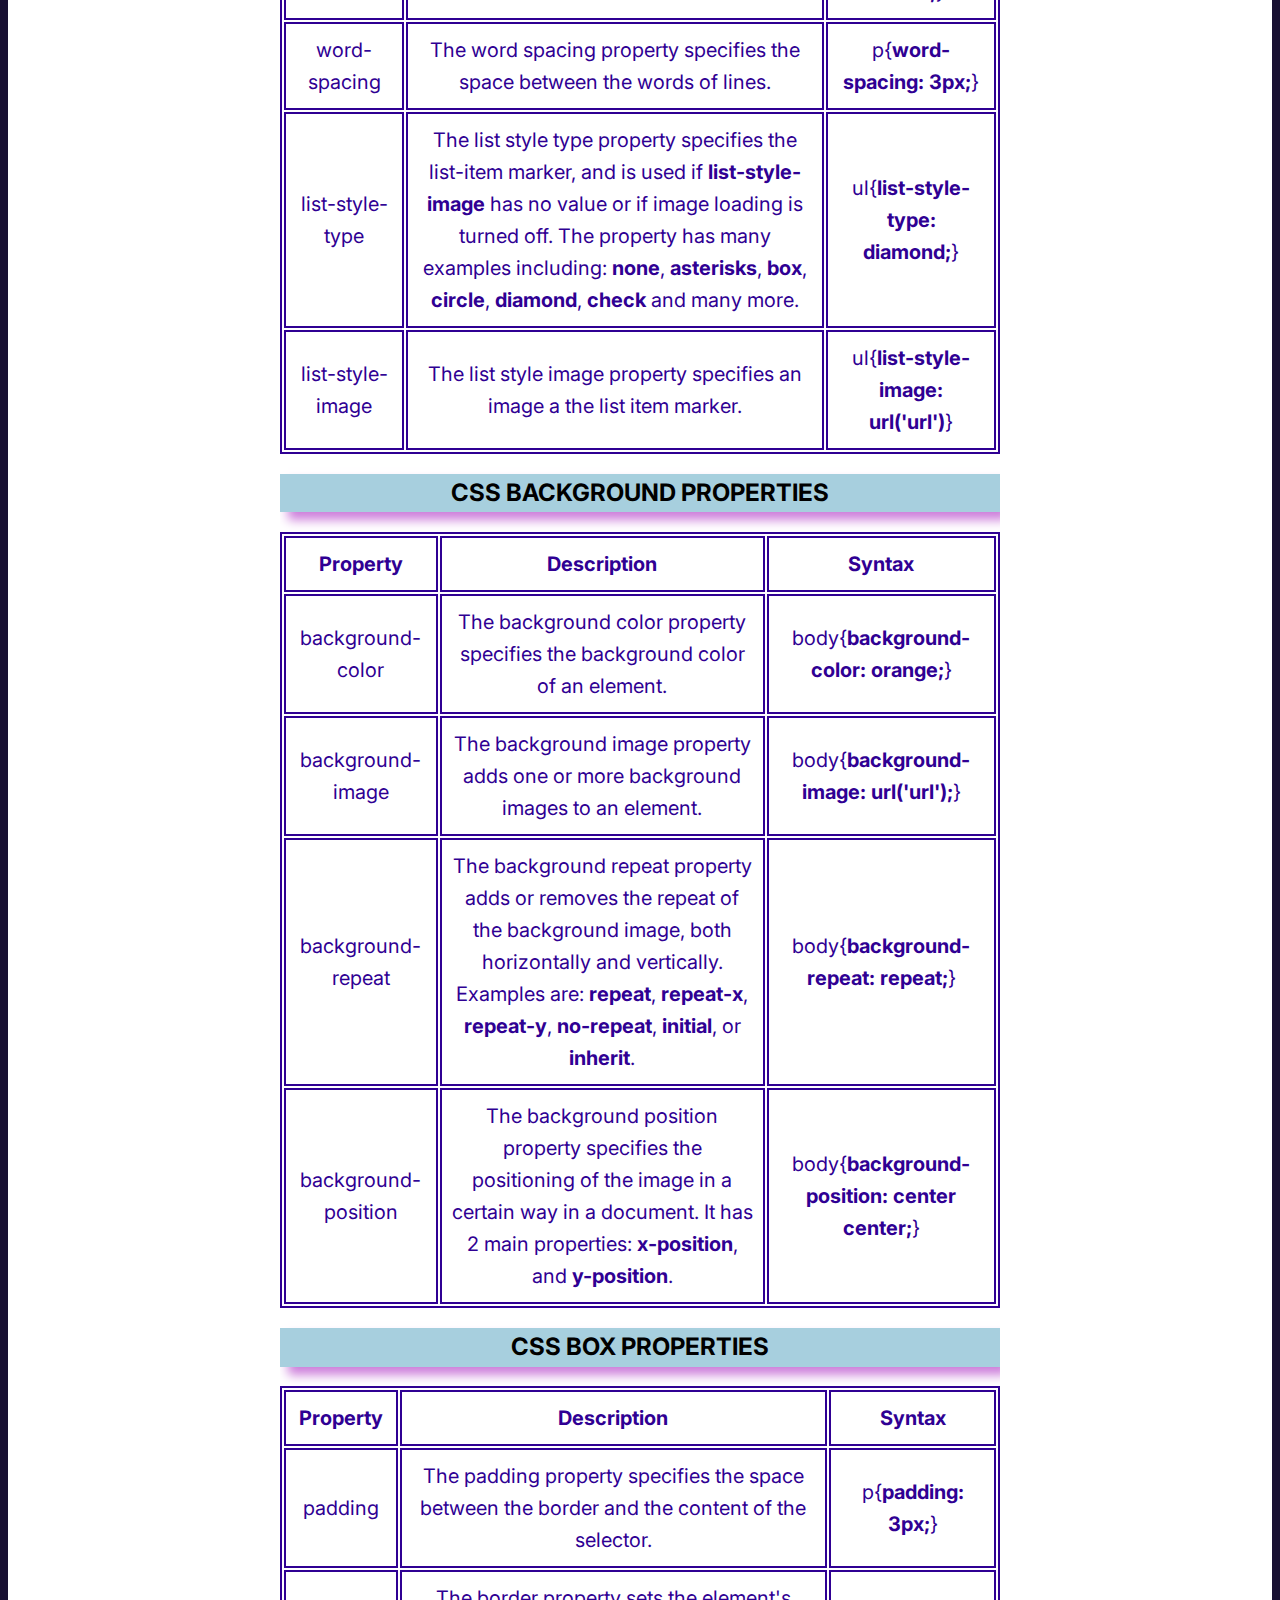
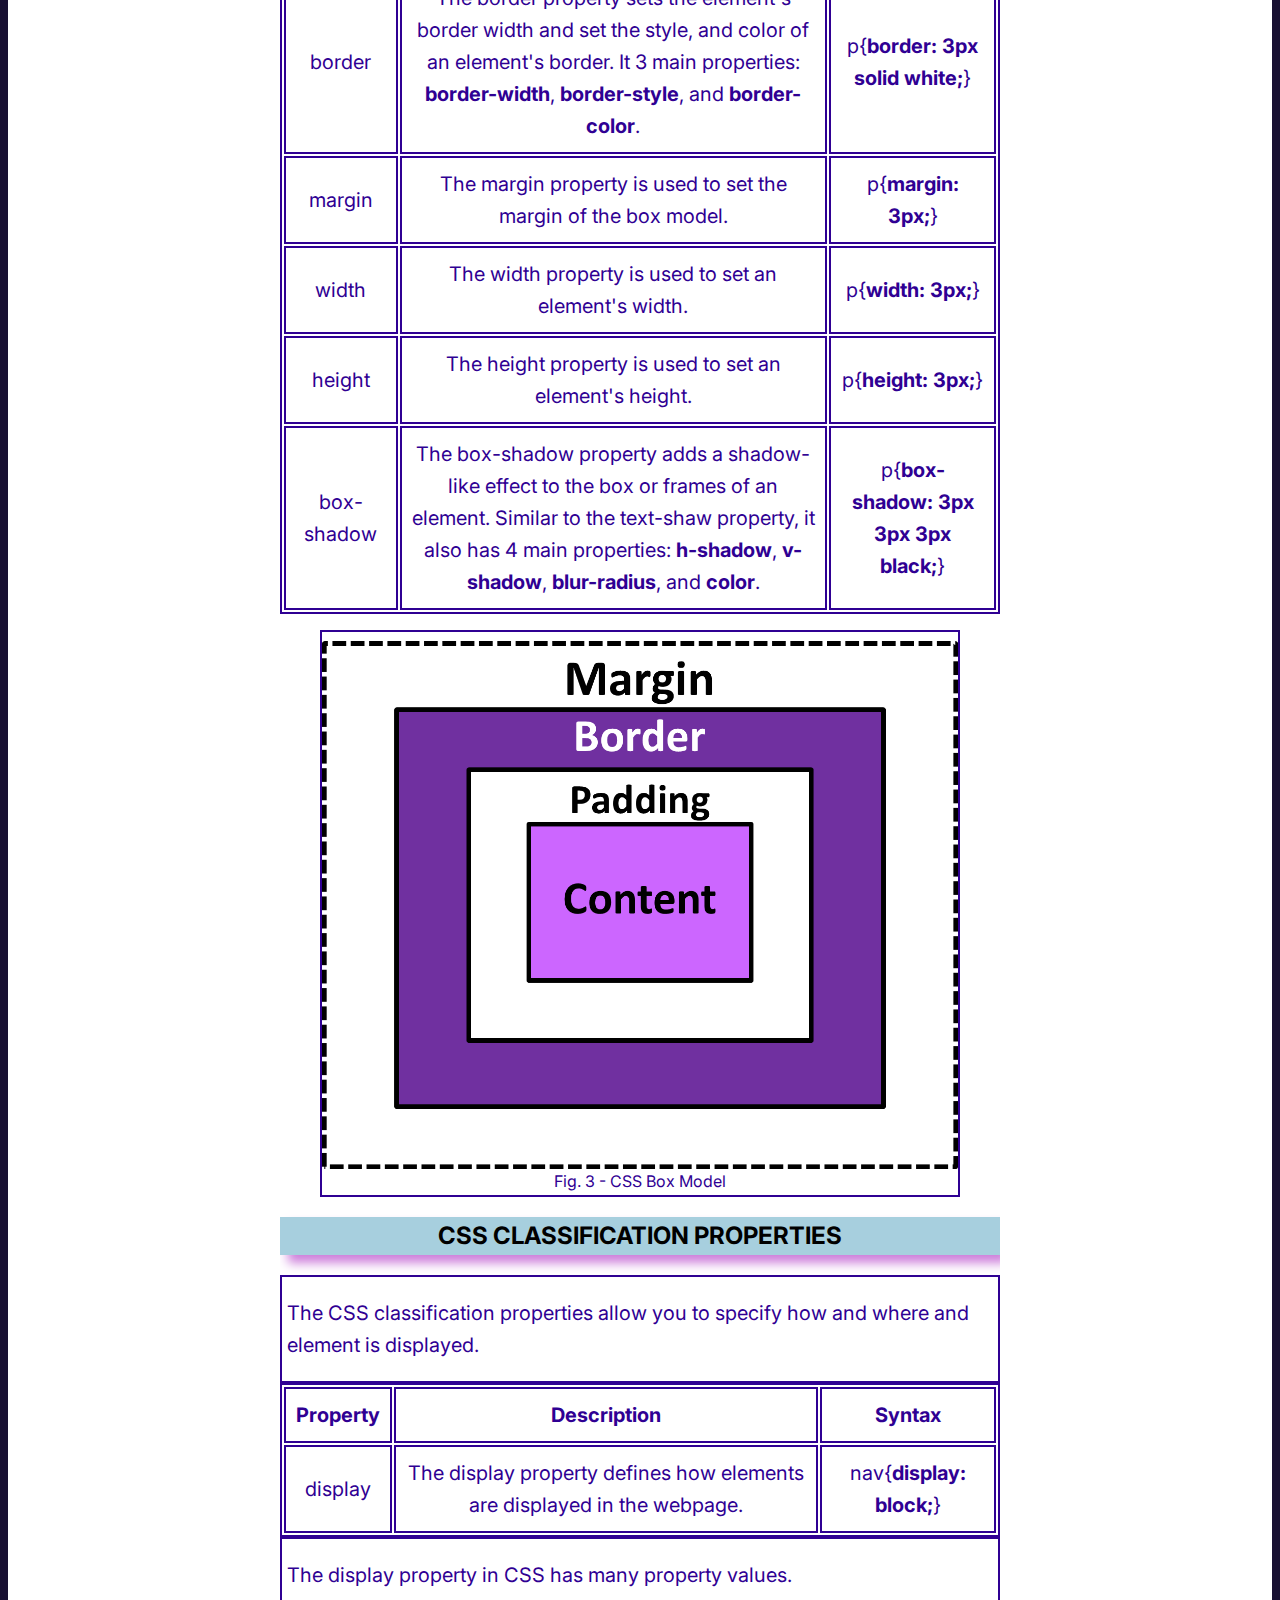
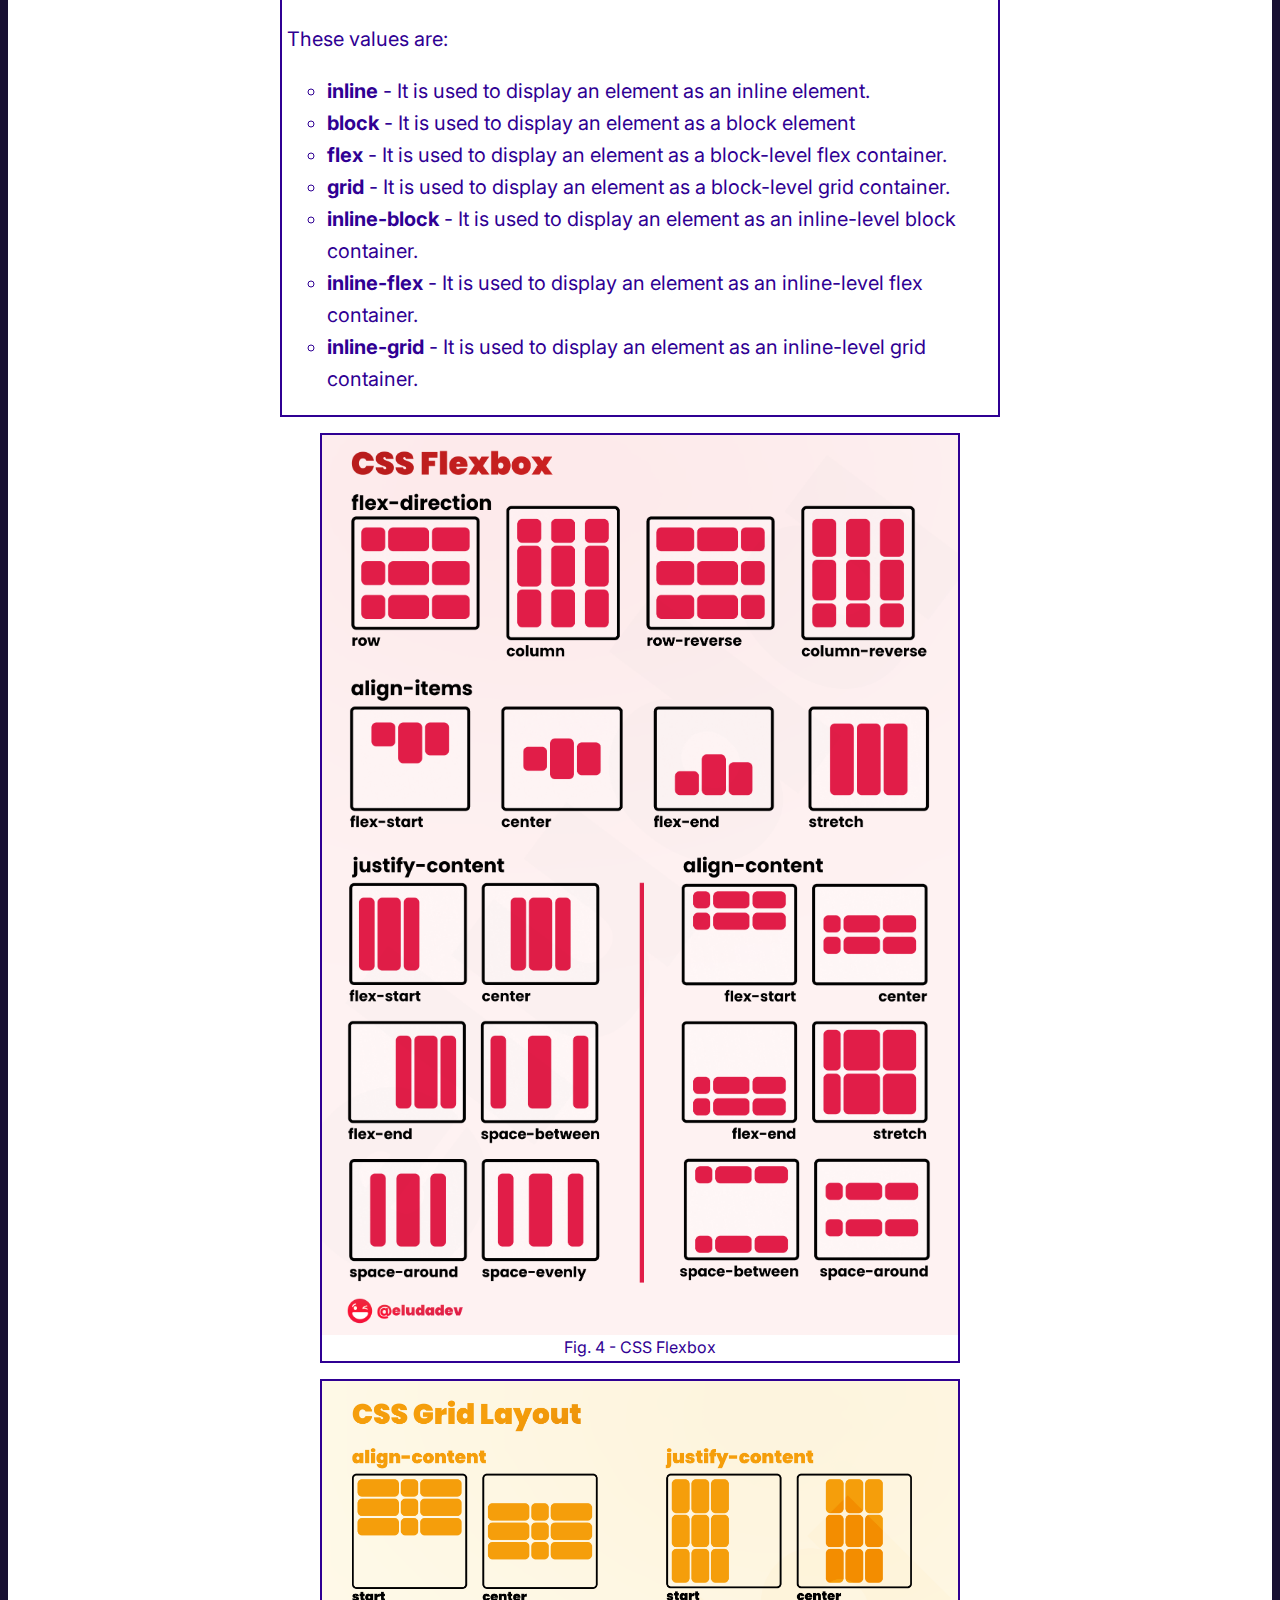
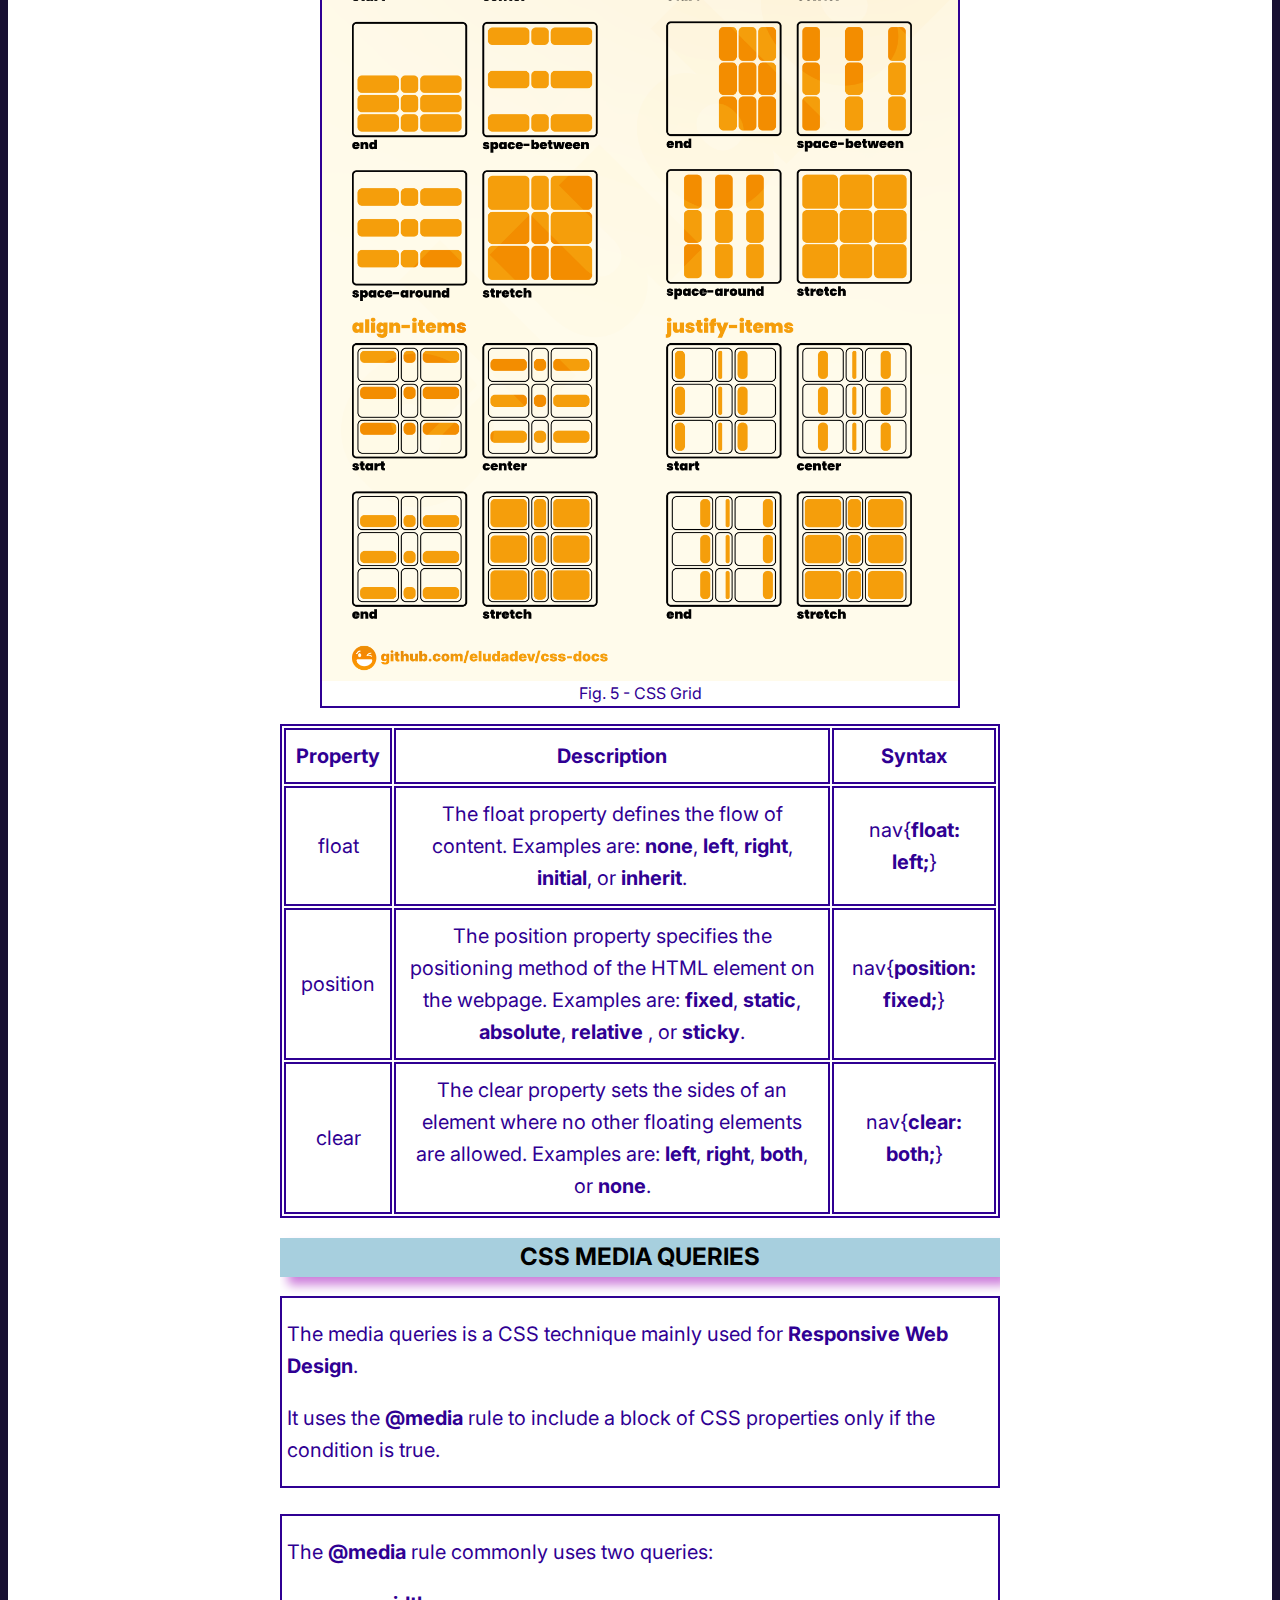
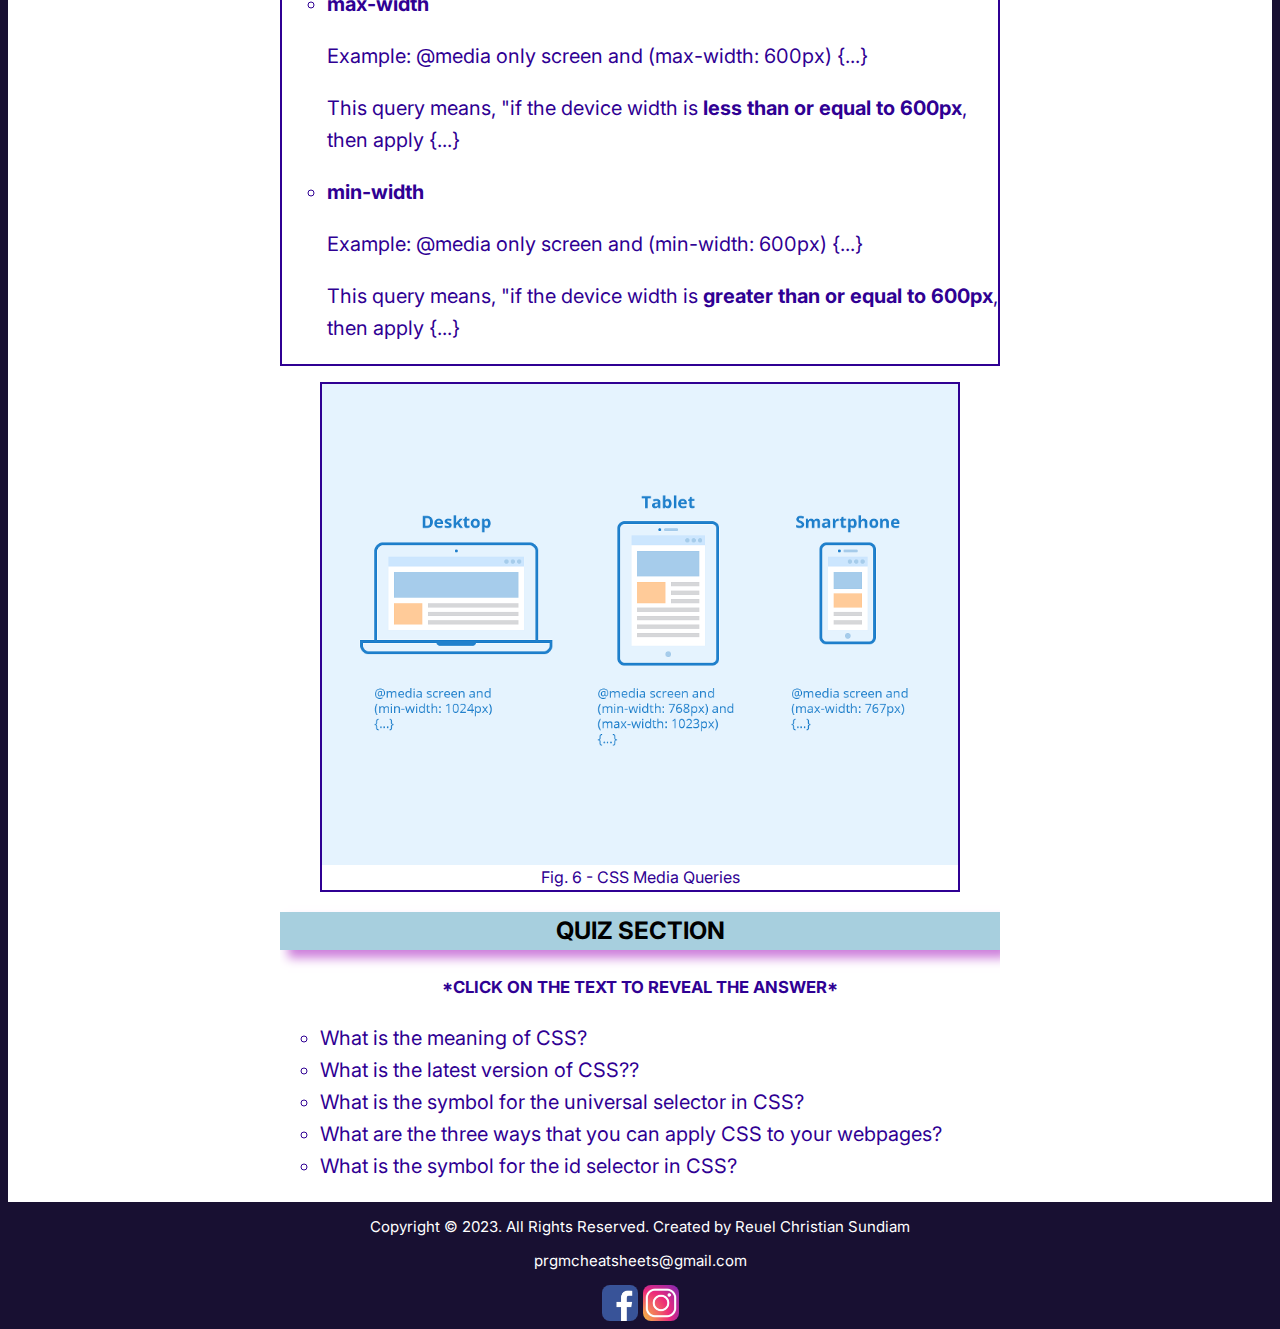
<file: wel-final-sheet-css.html>
<!DOCTYPE html>
	<!--
	Full Name: Reuel Christian Sundiam
	Section: WD-202
	Site Name: PRGM
	Start Date: October 30, 2023
    Target Finish Date: November 18, 2023
	-->
<html lang="en">

<head>

    <meta charset="UTF-8">
    <meta name="viewport" content="width=device-width, initial-scale=1.0">
    <meta name="description" content="Enhance your CSS skills with our comprehensive cheatsheet — enabling you to create stunning and responsive web designs in your web development journey.">
    <link rel="preconnect" href="https://fonts.googleapis.com">
    <link rel="preconnect" href="https://fonts.gstatic.com" crossorigin>
    <link href="https://fonts.googleapis.com/css2?family=Inter:wght@100;200;300;400;500;600;700;800;900&display=swap" rel="stylesheet">
    <link rel="stylesheet" href="assets/css/wel-final.min.css">  
    <link rel = "shortcut icon" href = "assets/images/prgm-favicon.png"/>
	<link rel = "icon" type = "image/png" sizes = "32x32" href = "assets/images/prgm-favicon-32.png"/>
	<link rel = "apple-touch-icon" sizes = "180x180" href = "assets/images/prgm-favicon-180.png"/>
	<link rel = "icon" sizes = "192x192" href = "assets/images/prgm-favicon-192.png"/>     
    <title>CSS | PRGM</title>

</head>

<body id="top">
    
    <!-- HEADER AREA -->

    <header class="header">

        <div class="container">

            <a href="index.html"><img src="assets/images/prgm.png" alt="prgm logo" width="242px" height="60px" class="logo desk"></a>

            <button class="menu-toggle" onclick="hamburger()">&#9776;</button>

            <nav class="navbar container" id="navbar">

                <ul class="navbar-list" id="menu-links">
                    <li><a href="index.html" class="navbar-link">Home</a></li>
                    <li><a href="wel-final-cheatsheet.html" class="navbar-link">Cheatsheets</a></li>
                    <li><a href="wel-final-about.html" class="navbar-link">About</a></li>
                    <li><a href="wel-final-contact.html" class="navbar-link">Contact Us</a></li>
                </ul>

            </nav>

        </div>

    </header>

    <!-- MAIN AREA -->

    <main>

        <section class="about sheet">

            <div class="main-container">
                
                <div class="about-container">

                    <div class="about-content">

                        <div class="title-line">
                            <h2>CSS</h2>
                            <div class="white-line"></div>
                        </div>

                        <h1>Cascading Style <br>Sheets</h1>

                        <p><span class="bold">CSS</span> is the language we use to style an HTML document. <span class="bold">Cascading Style Sheets</span> enhances the look and feel of the website by describing how elements should be displayed on screen or in other media.</p>

                    </div>

                    <div class="about-picture">
                        <video controls poster="assets/images/css-page.jpg">
                            <source src="assets/media/what-is-css.mp4" type="video/mp4">
                            <source src="assets/media/what-is-css.webm" type="video/webm">
                            <track src="assets/media/css-captions.vtt" kind="captions" srclang="en-us" label="English">
                            <track src="assets/media/css-descriptions.vtt" kind="descriptions" srclang="en-us" label="English Descriptions">
                            <p>Your browser does not support the video element.</p>
                        </video>
                    </div>

                </div>

            </div>

        </section>

        <section class="html-page">

            <div class="html-content">
                <h1>CSS Cheatsheet</h1>
                <div class="horizontal-bottom purpol"></div>

                <div class="css-basics">
                    <p><span class="bold">Cascading Style Sheet (CSS)</span> is used to set the style in web pages that contain HTML elements. <br><br> There are three main ways to add CSS to your HTML document:</p>
                    <ul>
                        <li><span class="bold">Inline CSS</span> - It contains CSS properties in the body section specified within HTML tags.</li>
                        <li><span class="bold">Internal CSS</span> - CSS is embedded within the HTML file using a style HTML tag.</li>
                        <li><span class="bold">External CSS</span> - CSS contains a separate CSS file with a .css extension which contains only style property with the help of tag attributes.</li>
                    </ul>
                </div>

                <figure>
                    <img src="assets/images/types-of-css.jpg" alt="sample code of the three main types of css: inline, internal, and external css">
                    <figcaption>Fig. 1 - Three Types of CSS</figcaption>
                </figure>
                

                <h2>CSS Selectors</h2>

                <table>

                    <tr>
                        <th>Selector</th>
                        <th>Description</th>
                        <th>Syntax</th>
                    </tr>

                    <tr>
                        <td>universal</td>
                        <td>The universal selector selects all elements on the webpages.</td>
                        <td><span class="bold">*</span>{property:value;}</td>
                    </tr>

                    <tr>
                        <td>tag</td>
                        <td>The HTML tag selector selects all HTML tag/element of the given type in your document.</td>
                        <td><span class="bold">p</span>{property:value;}</td>
                    </tr>

                    <tr>
                        <td>id</td>
                        <td>The id or <span class="bold">#</span> selector selects an element with the same unique id attribute and value.</td>
                        <td><span class="bold">#id</span>{property:value;}</td>
                    </tr>

                    <tr>
                        <td>class</td>
                        <td>The class or <span class="bold">.</span> selector selects all elements in the document that have the same given class attribute and value.</td>
                        <td><span class="bold">.class</span>{property:value;}</td>
                    </tr>

                    <tr>
                        <td>pseudo</td>
                        <td>The pseudo selector defines the special state of an element to add an effect to the existing element.</td>
                        <td>selector:<span class="bold">pseudo-class</span>{property:value;}</td>
                    </tr>

                </table>

                <figure>
                    <img src="assets/images/css-selectors.png" alt="sample code of the common css selectors">
                    <figcaption>Fig. 2 - Common CSS Selectors</figcaption>
                </figure>

                <h2>CSS Units</h2>

                <div class="css-basics types">
                    <p>CSS has several different units for expressing a length or width size. <br><br>There are two types of length units used in CSS:</p>
                    <ul>
                        <li><span class="bold">Absolute</span></li>
                        <li><span class="bold">Relative</span></li>
                    </ul>
                </div>

                <h2>Absolute Units</h2>

                <div class="css-basics types">
                    <p>Absolute units are fixed and elements possessing such units will appear exactly that size.</p>
                    <p><span class="bold">NOTE:</span> Absolute length units are not recommended for use on screen due to the fact that it is not responsive for all device sizes. However, they can be used if the output media is specified, such as for specific screen sizes or the print layout.</p>
                </div>

                <table>

                    <tr>
                        <th>Unit</th>
                        <th>Description</th>
                    </tr>

                    <tr>
                        <td>px</td>
                        <td>The pixels or px unit is one of the most common length units used in CSS. They are relative to the viewing device and <span class="bold">1 pixel is formally defined as 1/96 of an inch</span>.</td>
                    </tr>

                    <tr>
                        <td>cm</td>
                        <td>centimeters</td>
                    </tr>

                    <tr>
                        <td>mm</td>
                        <td>millimeters</td>
                    </tr>

                    <tr>
                        <td>in</td>
                        <td>inches</td>
                    </tr>

                </table>

                <h2>Relative Units</h2>

                <div class="css-basics types">
                    <p>Relative units specify a length relative to another length property. Relative length units scale better between different screen mediums.</p>
                </div>

                <table>

                    <tr>
                        <th>Unit</th>
                        <th>Description</th>
                    </tr>

                    <tr>
                        <td>em</td>
                        <td>The em unit is relative to the font-size of the element. <span class="bold">2em would mean 2 times the size of the current font.</span></td>
                    </tr>

                    <tr>
                        <td>rem</td>
                        <td>The rem unit is relative to the font-size of the root element. Unlike the em unit, which may be different for each element, the rem unit is constant throughout the document.</td>
                    </tr>

                    <tr>
                        <td>vw</td>
                        <td>The viewport width unit is relative to 1% of the width of the viewport.</td>
                    </tr>

                    <tr>
                        <td>%</td>
                        <td>The percent unit is relative to the parent element.</td>
                    </tr>

                </table>

                <h2>CSS Properties</h2>

                <div class="css-basics types">
                    <p>A <span class="bold">CSS property</span> refers to the style or behavior to an HTML element. <br><br> Examples include:</p>
                    <ul>
                        <li>border</li>
                        <li>margin</li>
                        <li>padding</li>
                        <li>font-style</li>
                        <li>font-size</li>
                        <li>color</li>
                        <li>background-color</li>
                    </ul>
                </div>

                <h2>CSS Text Properties</h2>

                <table>

                    <tr>
                        <th>Property</th>
                        <th>Description</th>
                        <th>Syntax</th>
                    </tr>

                    <tr>
                        <td>font-size</td>
                        <td>The font size property specifies the size of the text element in an HTML document.</td>
                        <td>p{<span class="bold">font-size: 10px;</span>}</td>
                    </tr>

                    <tr>
                        <td>font-family</td>
                        <td>The font-family property specifies the font family to be used for the selected text element.</td>
                        <td>p{<span class="bold">font-family: 'Arial';</span>}</td>
                    </tr>

                    <tr>
                        <td>font-style</td>
                        <td>The font style property styles the text element in: <span class="bold">normal</span>, <span class="bold">italic</span>, or <span class="bold">oblique</span>.</td>
                        <td>p{<span class="bold">font-style: italic;</span>}</td>
                    </tr>

                    <tr>
                        <td>font-weight</td>
                        <td>The font weight property specifies the thickness or weight of the font depending on its font-family.</td>
                        <td>p{<span class="bold">font-weight: 700;</span>}</td>
                    </tr>

                    <tr>
                        <td>color</td>
                        <td>The color property sets the color of the text to be used. CSS colors can be specified using: <span class="bold">color names</span>, <span class="bold">RGB values</span>, or <span class="bold">hexadecimal values</span> </td>
                        <td>p{<span class="bold">color: white;</span>}</td>
                    </tr>

                    <tr>
                        <td>text-align</td>
                        <td>The text align property defines the horizontal alignment of the text. Examples are: <span class="bold">left</span>, <span class="bold">right</span>, <span class="bold">center</span>, <span class="bold">justify</span>, <span class="bold">initial</span>, or <span class="bold">inherit</span>.</td>
                        <td>p{<span class="bold">text-align: center;</span>}</td>
                    </tr>

                    <tr>
                        <td>text-transform</td>
                        <td>The text transform property changes the case of the text. Examples are: <span class="bold">none</span>, <span class="bold">capitalize</span>, <span class="bold">uppercase</span>, <span class="bold">lowercase</span>, <span class="bold">lowercase</span>, <span class="bold">initial</span>, or <span class="bold">inherit</span>.</td>
                        <td>p{<span class="bold">text-transform: uppercase;</span>}</td>
                    </tr>

                    <tr>
                        <td>text-indent</td>
                        <td>The text indent property indents the first line of the text block according to the specified size.</td>
                        <td>p{<span class="bold">text-indent: 3px;</span>}</td>
                    </tr>

                    <tr>
                        <td>line-spacing</td>
                        <td>The line spacing property specifies the spacing between the characters of the text.</td>
                        <td>p{<span class="bold">line-spacing: 3px;</span>}</td>
                    </tr>

                    <tr>
                        <td>line-height</td>
                        <td>The line height property specifies the space between the lines of the text.</td>
                        <td>p{<span class="bold">line-height: 3px;</span>}</td>
                    </tr>

                    <tr>
                        <td>text-shadow</td>
                        <td>The text shadow property adds a shadow to the text. It has 4 main properties: <span class="bold">h-shadow</span>, <span class="bold">v-shadow</span>, <span class="bold">blur-radius</span>, and <span class="bold">color</span>.</td>
                        <td>p{<span class="bold">text-shadow: 3px 3px 3px black;</span>}</td>
                    </tr>

                    <tr>
                        <td>word-spacing</td>
                        <td>The word spacing property specifies the space between the words of lines.</td>
                        <td>p{<span class="bold">word-spacing: 3px;</span>}</td>
                    </tr>

                    <tr>
                        <td>list-style-type</td>
                        <td>The list style type property specifies the list-item marker, and is used if <span class="bold">list-style-image</span> has no value or if image loading is turned off. The property has many examples including: <span class="bold">none</span>, <span class="bold">asterisks</span>, <span class="bold">box</span>, <span class="bold">circle</span>,  <span class="bold">diamond</span>, <span class="bold">check</span> and many more.</td>
                        <td>ul{<span class="bold">list-style-type: diamond;</span>}</td>
                    </tr>

                    <tr>
                        <td>list-style-image</td>
                        <td>The list style image property specifies an image a the list item marker.</td>
                        <td>ul{<span class="bold">list-style-image: url('url')</span>}</td>
                    </tr>

                </table>

                <h2>CSS Background Properties</h2>

                <table>

                    <tr>
                        <th>Property</th>
                        <th>Description</th>
                        <th>Syntax</th>
                    </tr>

                    <tr>
                        <td>background-color</td>
                        <td>The background color property specifies the background color of an element.</td>
                        <td>body{<span class="bold">background-color: orange;</span>}</td>
                    </tr>

                    <tr>
                        <td>background-image</td>
                        <td>The background image property adds one or more background images to an element.</td>
                        <td>body{<span class="bold">background-image: url('url');</span>}</td>
                    </tr>

                    <tr>
                        <td>background-repeat</td>
                        <td>The background repeat property adds or removes the repeat of the background image, both horizontally and vertically. Examples are: <span class="bold">repeat</span>, <span class="bold">repeat-x</span>, <span class="bold">repeat-y</span>, <span class="bold">no-repeat</span>, <span class="bold">initial</span>, or <span class="bold">inherit</span>.</td>
                        <td>body{<span class="bold">background-repeat: repeat;</span>}</td>
                    </tr>

                    <tr>
                        <td>background-position</td>
                        <td>The background position property specifies the positioning of the image in a certain way in a document. It has 2 main properties: <span class="bold">x-position</span>, and <span class="bold">y-position</span>.</td>
                        <td>body{<span class="bold">background-position: center center;</span>}</td>
                    </tr>

                </table>

                <h2>CSS Box Properties</h2>

                <table>

                    <tr>
                        <th>Property</th>
                        <th>Description</th>
                        <th>Syntax</th>
                    </tr>
    
                    <tr>
                        <td>padding</td>
                        <td>The padding property specifies the space between the border and the content of the selector.</td>
                        <td>p{<span class="bold">padding: 3px;</span>}</td>
                    </tr>

                    <tr>
                        <td>border</td>
                        <td>The border property sets the element's border width and set the style, and color of an element's border. It 3 main properties: <span class="bold">border-width</span>, <span class="bold">border-style</span>, and <span class="bold">border-color</span>.</td>
                        <td>p{<span class="bold">border: 3px solid white;</span>}</td>
                    </tr>

                    <tr>
                        <td>margin</td>
                        <td>The margin property is used to set the margin of the box model.</td>
                        <td>p{<span class="bold">margin: 3px;</span>}</td>
                    </tr>

                    <tr>
                        <td>width</td>
                        <td>The width property is used to set an element's width.</td>
                        <td>p{<span class="bold">width: 3px;</span>}</td>
                    </tr>

                    <tr>
                        <td>height</td>
                        <td>The height property is used to set an element's height.</td>
                        <td>p{<span class="bold">height: 3px;</span>}</td>
                    </tr>

                    <tr>
                        <td>box-shadow</td>
                        <td>The box-shadow property adds a shadow-like effect to the box or frames of an element. Similar to the text-shaw property, it also has 4 main properties: <span class="bold">h-shadow</span>, <span class="bold">v-shadow</span>, <span class="bold">blur-radius</span>, and <span class="bold">color</span>.</td>
                        <td>p{<span class="bold">box-shadow: 3px 3px 3px black;</span>}</td>
                    </tr>

                </table>

                <figure>
                    <img src="assets/images/css-box-model.png" alt="illustration of the css box model">
                    <figcaption>Fig. 3 - CSS Box Model</figcaption>
                </figure>

                <h2>CSS Classification Properties</h2>

                <div class="css-basics types">
                    <p>The CSS classification properties allow you to specify how and where and element is displayed.</p>
                </div>

                <table>

                    <tr>
                        <th>Property</th>
                        <th>Description</th>
                        <th>Syntax</th>
                    </tr>

                    <tr>
                        <td>display</td>
                        <td>The display property defines how elements are displayed in the webpage.</td>
                        <td>nav{<span class="bold">display: block;</span>}</td>
                    </tr>

                </table>

                <div class="css-basics types">
                    <p>The display property in CSS has many property values. <br><br> These values are:</p>
                    <ul>
                        <li><span class="bold">inline</span> - It is used to display an element as an inline element.</li>
                        <li><span class="bold">block</span> - It is used to display an element as a block element</li>
                        <li><span class="bold">flex</span> - It is used to display an element as a block-level flex container.</li>
                        <li><span class="bold">grid</span> - It is used to display an element as a block-level grid container.</li>
                        <li><span class="bold">inline-block</span> - It is used to display an element as an inline-level block container.</li>
                        <li><span class="bold">inline-flex</span> - It is used to display an element as an inline-level flex container.</li>
                        <li><span class="bold">inline-grid</span> - It is used to display an element as an inline-level grid container.</li>

                    </ul>
                </div>

                <figure>
                    <img src="assets/images/css-flexbox.png" alt="visual reference of css flexbox">
                    <figcaption>Fig. 4 - CSS Flexbox</figcaption>
                </figure>

                <figure>
                    <img src="assets/images/css-grid.png" alt="visual reference of css grids">
                    <figcaption>Fig. 5 - CSS Grid</figcaption>
                </figure>

                <table>

                    <tr>
                        <th>Property</th>
                        <th>Description</th>
                        <th>Syntax</th>
                    </tr>

                    <tr>
                        <td>float</td>
                        <td>The float property defines the flow of content. Examples are: <span class="bold">none</span>, <span class="bold">left</span>, <span class="bold">right</span>, <span class="bold">initial</span>, or <span class="bold">inherit</span>.</td>
                        <td>nav{<span class="bold">float: left;</span>}</td>
                    </tr>

                    <tr>
                        <td>position</td>
                        <td>The position property specifies the positioning method of the HTML element on the webpage. Examples are: <span class="bold">fixed</span>, <span class="bold">static</span>, <span class="bold">absolute</span>, <span class="bold">relative </span>, or <span class="bold">sticky</span>.</td>
                        <td>nav{<span class="bold">position: fixed;</span>}</td>
                    </tr>

                    <tr>
                        <td>clear</td>
                        <td>The clear property sets the sides of an element where no other floating elements are allowed. Examples are: <span class="bold">left</span>, <span class="bold">right</span>, <span class="bold">both</span>, or <span class="bold">none</span>.</td>
                        <td>nav{<span class="bold">clear: both;</span>}</td>
                    </tr>

                </table>

                <h2>CSS Media Queries</h2>

                <div class="css-basics types">
                    <p>The media queries is a CSS technique mainly used for <span class="bold">Responsive Web Design</span>.</p>
                    <p>It uses the <span class="bold">@media</span> rule to include a block of CSS properties only if the condition is true.</p>
                </div>
                <br>
                <div class="css-basics types">
                    <p>The <span class="bold">@media</span> rule commonly uses two queries:</p> 
                    <ul>
                        <li><span class="bold">max-width</span></li>
                        <p>Example: @media only screen and (max-width: 600px) {...}</p>
                        <p>This query means, "if the device width is <span class="bold">less than or equal to 600px</span>, then apply {...}</p> 
                        <li><span class="bold">min-width</span></li>
                        <p>Example: @media only screen and (min-width: 600px) {...}</p>
                        <p>This query means, "if the device width is <span class="bold">greater than or equal to 600px</span>, then apply {...}</p> 
                    </ul>
                </div>

                <figure>
                    <img src="assets/images/css-media-queries.png" alt="visual representation of three different css media queries">
                    <figcaption>Fig. 6 - CSS Media Queries</figcaption>
                </figure>

                <h2>Quiz Section</h2>

                <p><small>*CLICK ON THE TEXT TO REVEAL THE ANSWER*</small></p>

                <div class="questions">
                    <ol>
                        <li onclick="cssans1()">What is the meaning of CSS?</li>
                        <li onclick="cssans2()">What is the latest version of CSS??</li>
                        <li onclick="cssans3()">What is the symbol for the universal selector in CSS?</li>
                        <li onclick="cssans4()">What are the three ways that you can apply CSS to your webpages?</li>
                        <li onclick="cssans5()">What is the symbol for the id selector in CSS?</li>
                    </ol>
                </div>
    
                <div id="answer">
                    <h2>Answer:</h2>
                    <p></p>
                </div>

            </div>

        </section>        

    </main>

    <!-- FOOTER AREA -->

    <footer class="footer">

        <div class="">
    
            <p class="copyright">Copyright &copy; 2023. All Rights Reserved. Created by Reuel Christian Sundiam</p>
            <p><a href = "mailto:prgmcheatsheets@gmail.com">prgmcheatsheets@gmail.com</a>
            <p class = "tel-link"><a href = "tel=09123456789">0912-345-6789</a></p>  
    
            <ul class="footer-list">

                <li>
                    <a href="https://www.facebook.com/christructure" target="_blank"><img src="./assets/images/fb.jpg" alt="facebook logo"></a>
                </li>

                <li>
                    <a href="https://www.instagram.com/christructure" target="_blank"><img src="./assets/images/ig.jpg" alt="instagram logo"></a>
                </li>

            </ul>
    
        </div>

    </footer>

    <script src="assets/js/scripts.js"></script>

</body>

</html>
</file>
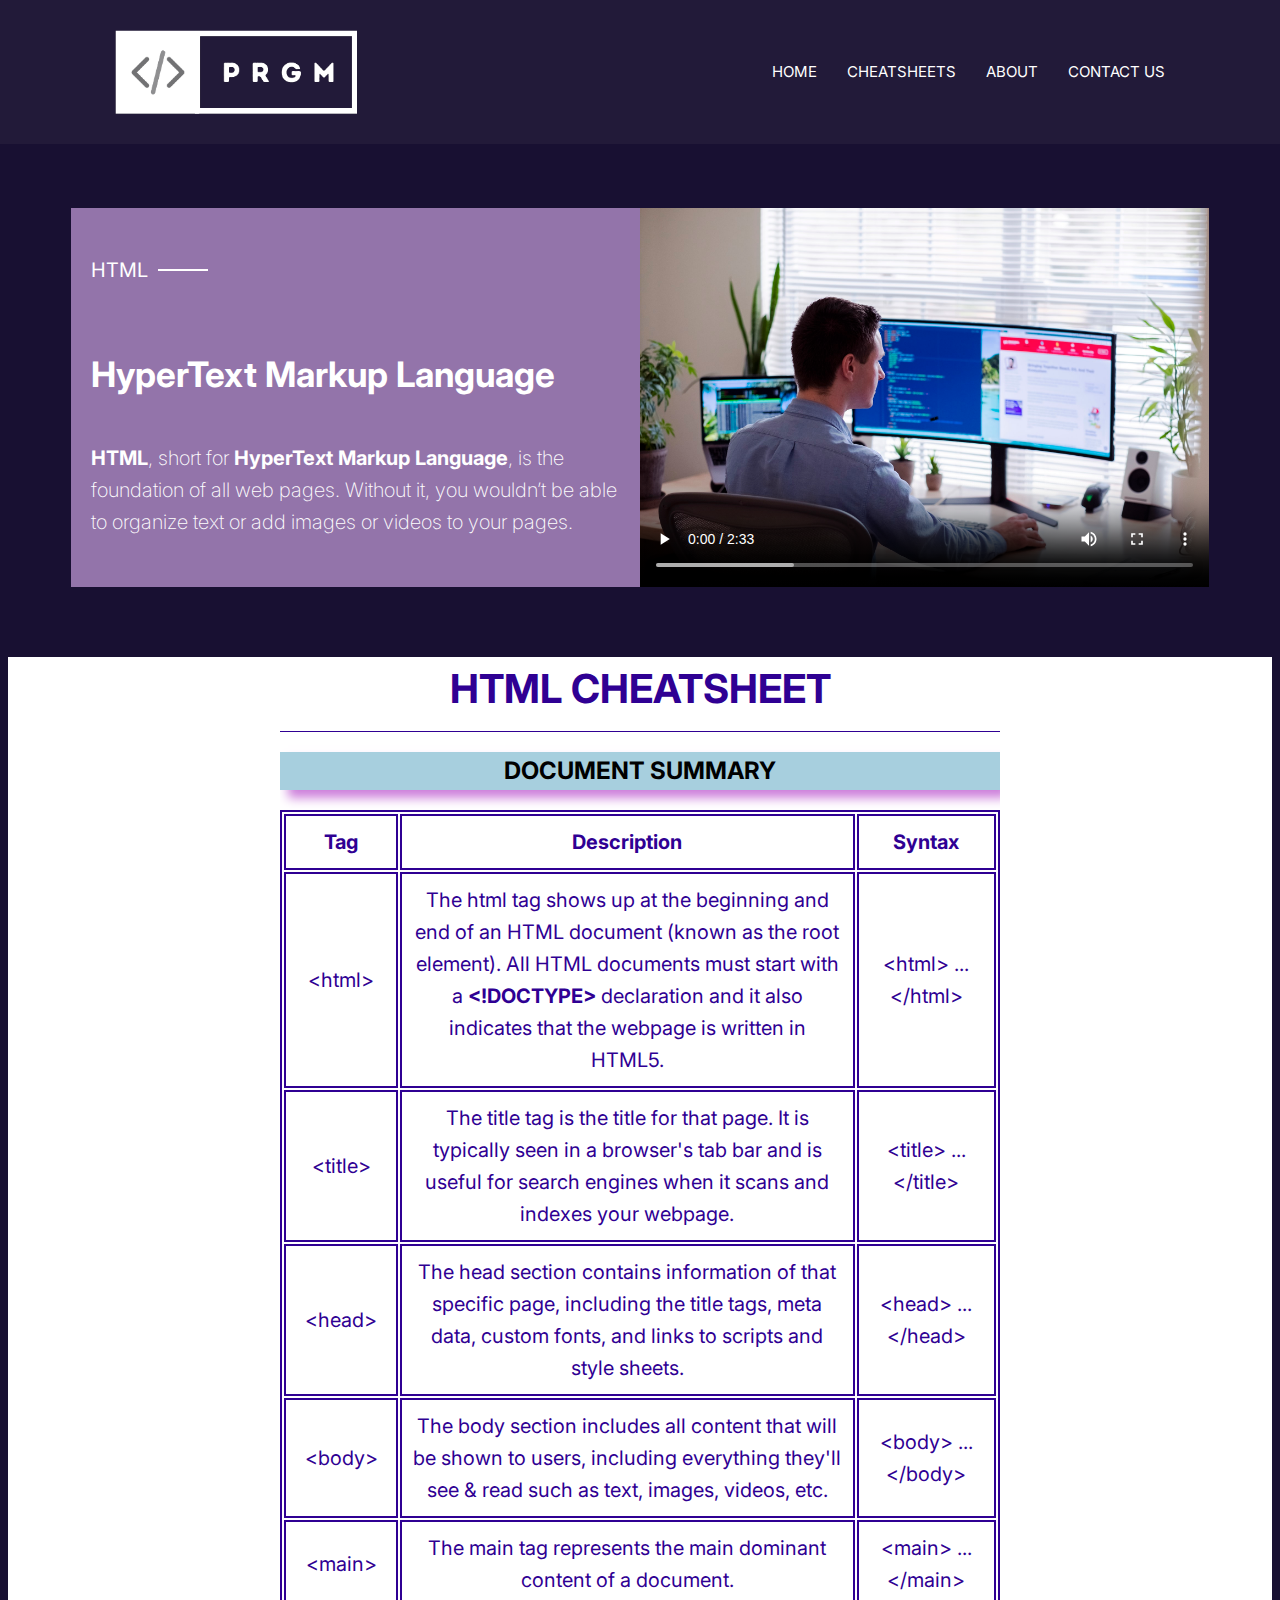
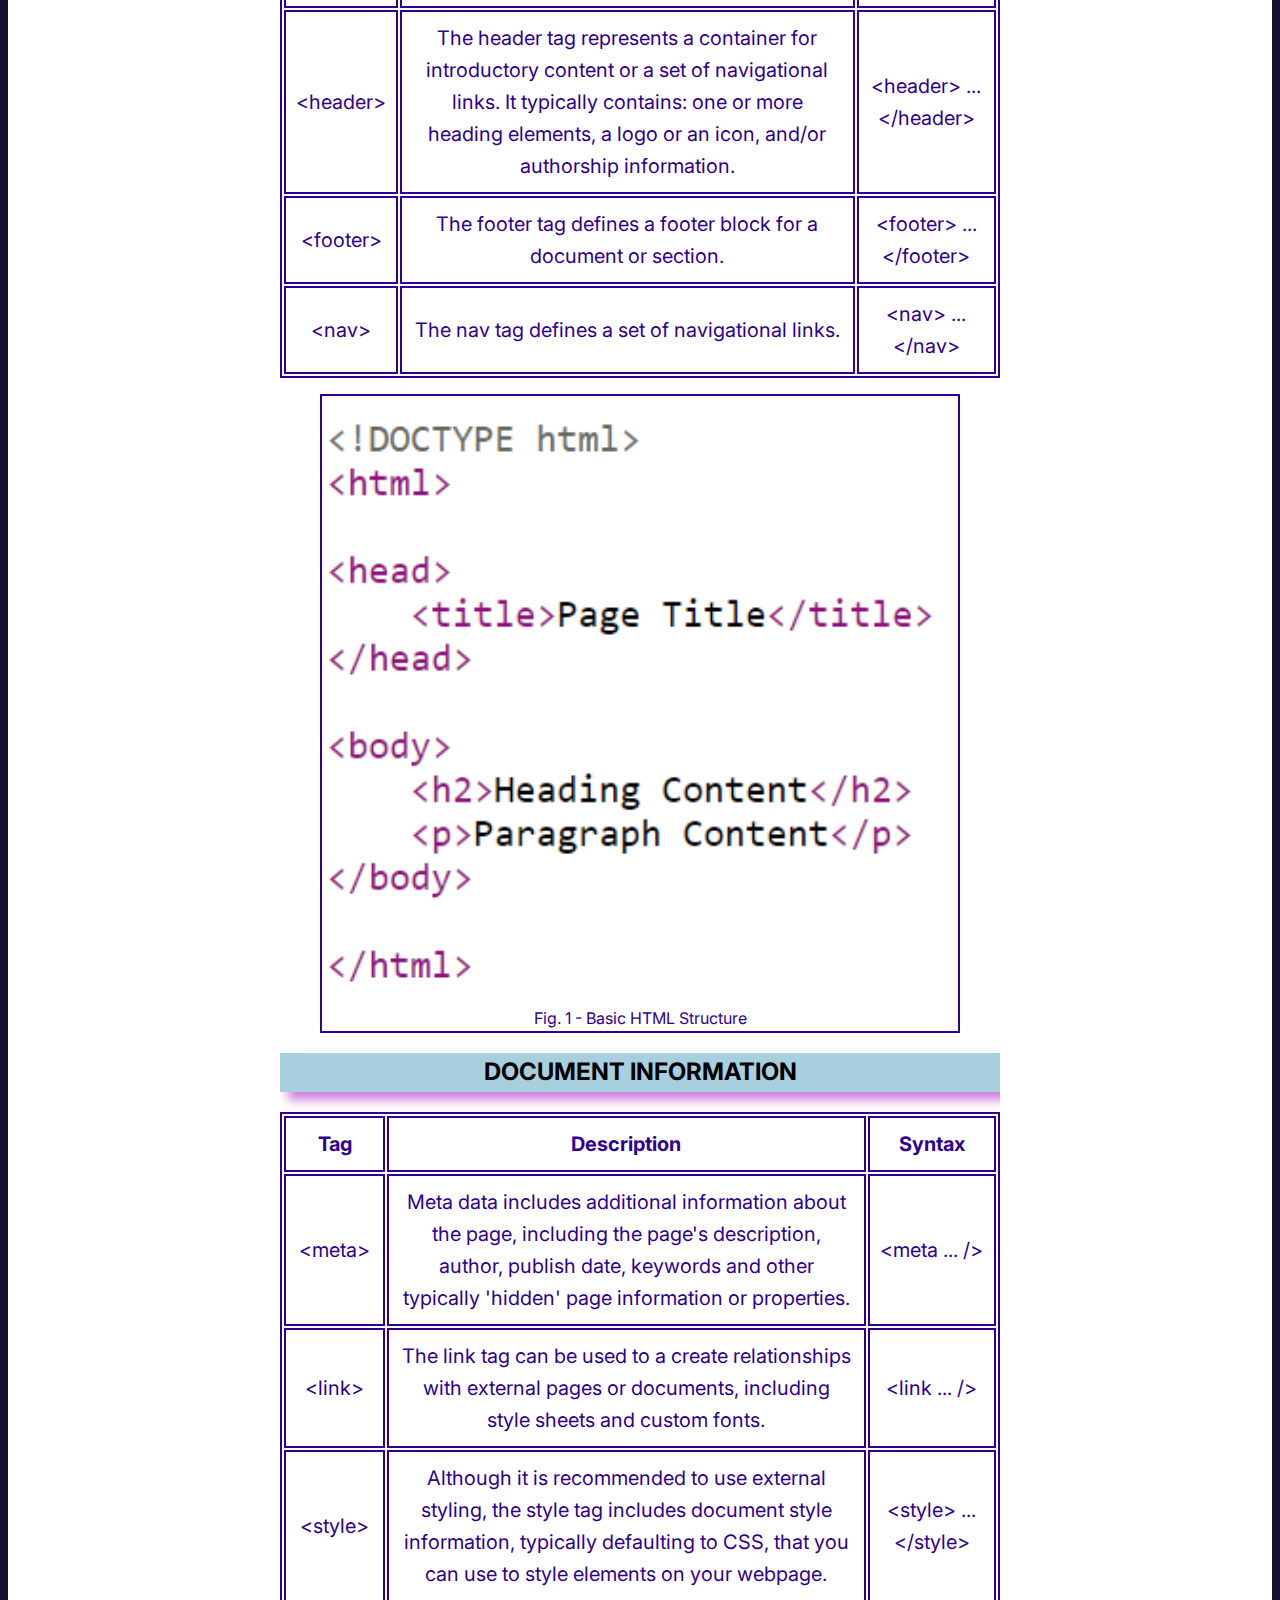
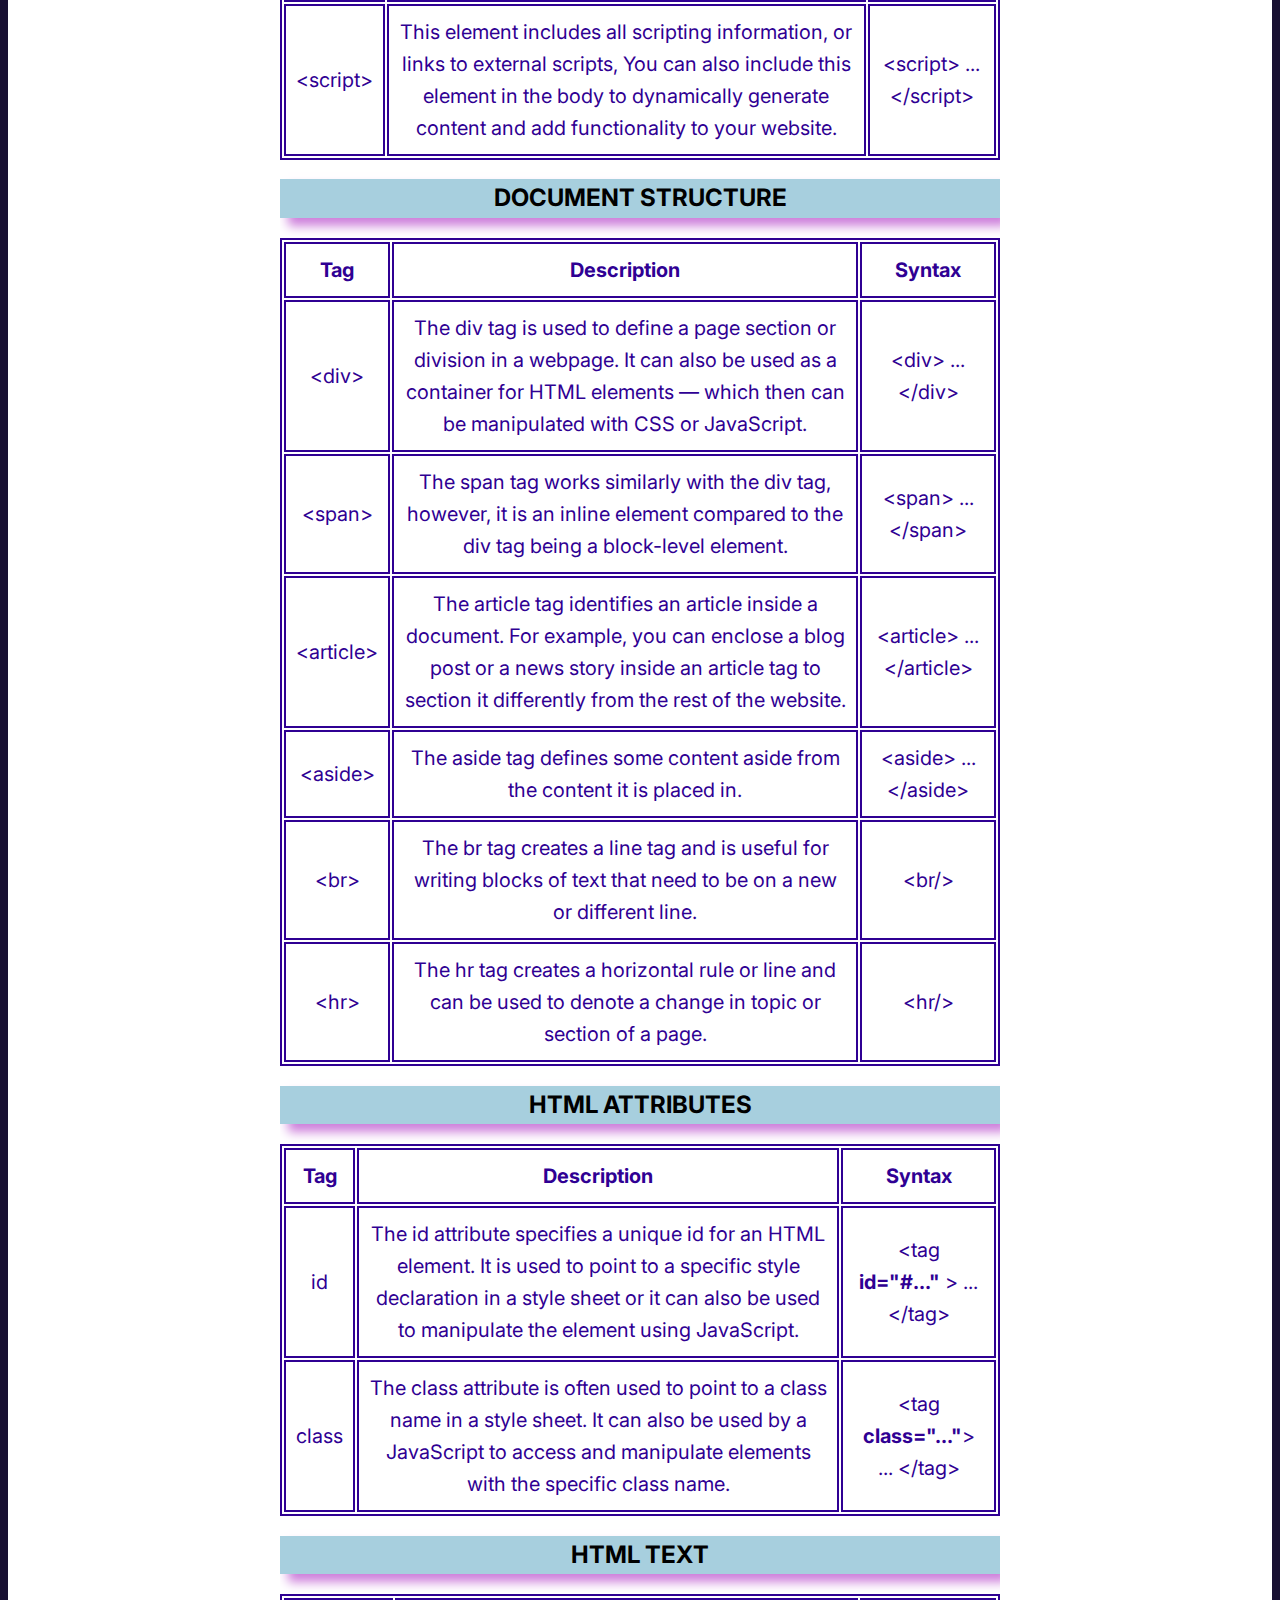
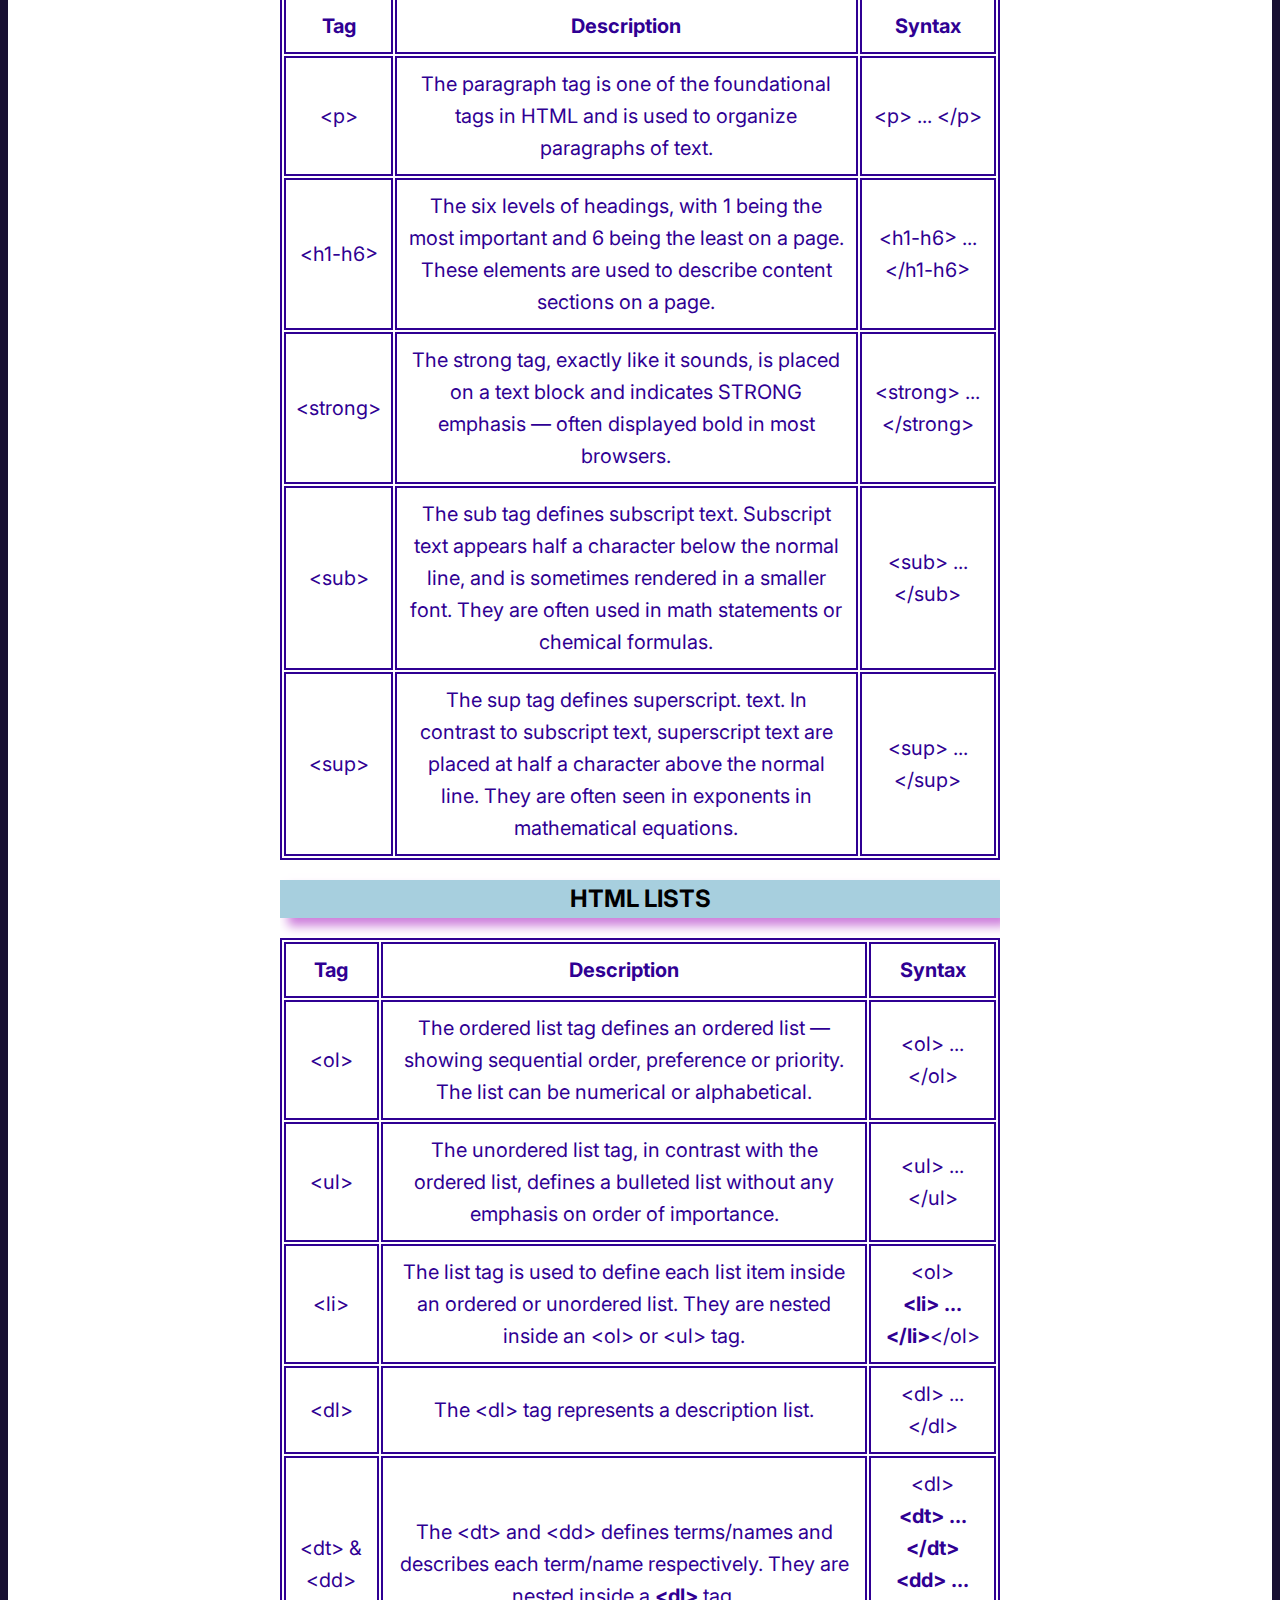
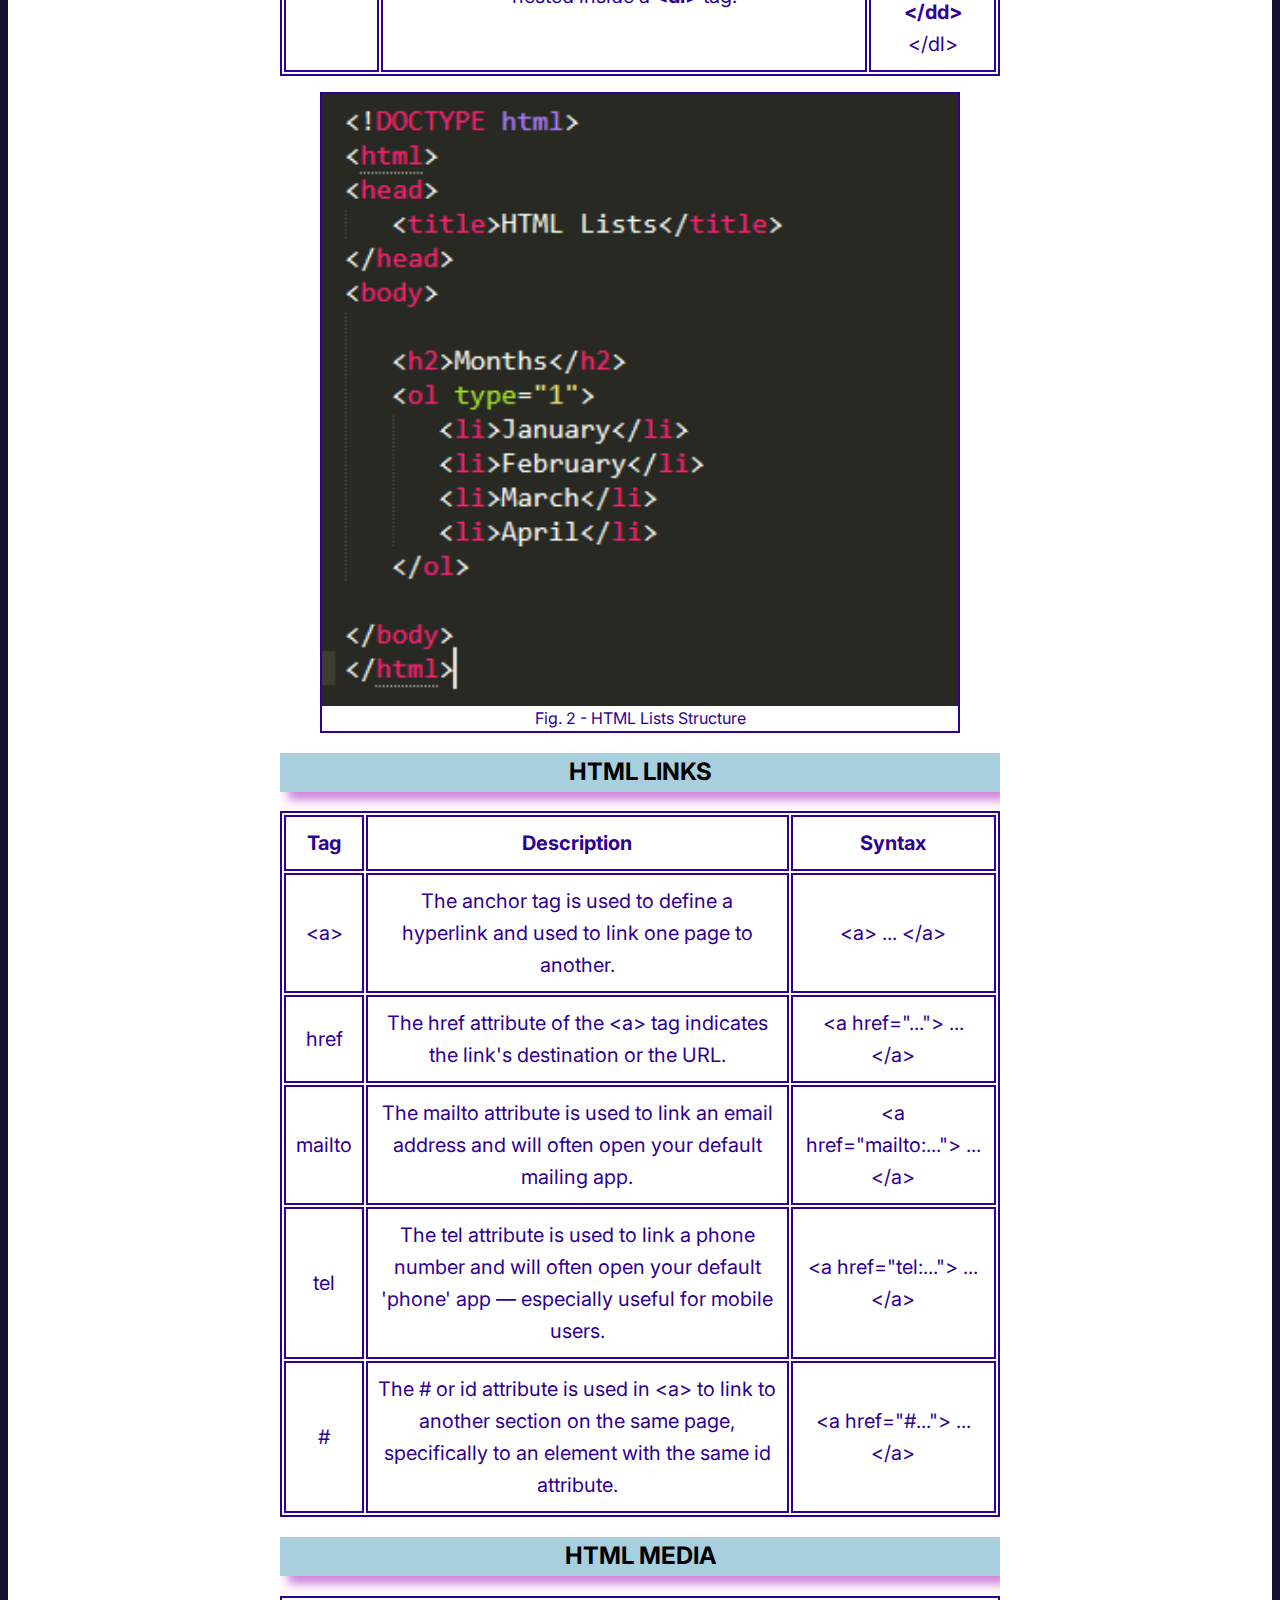
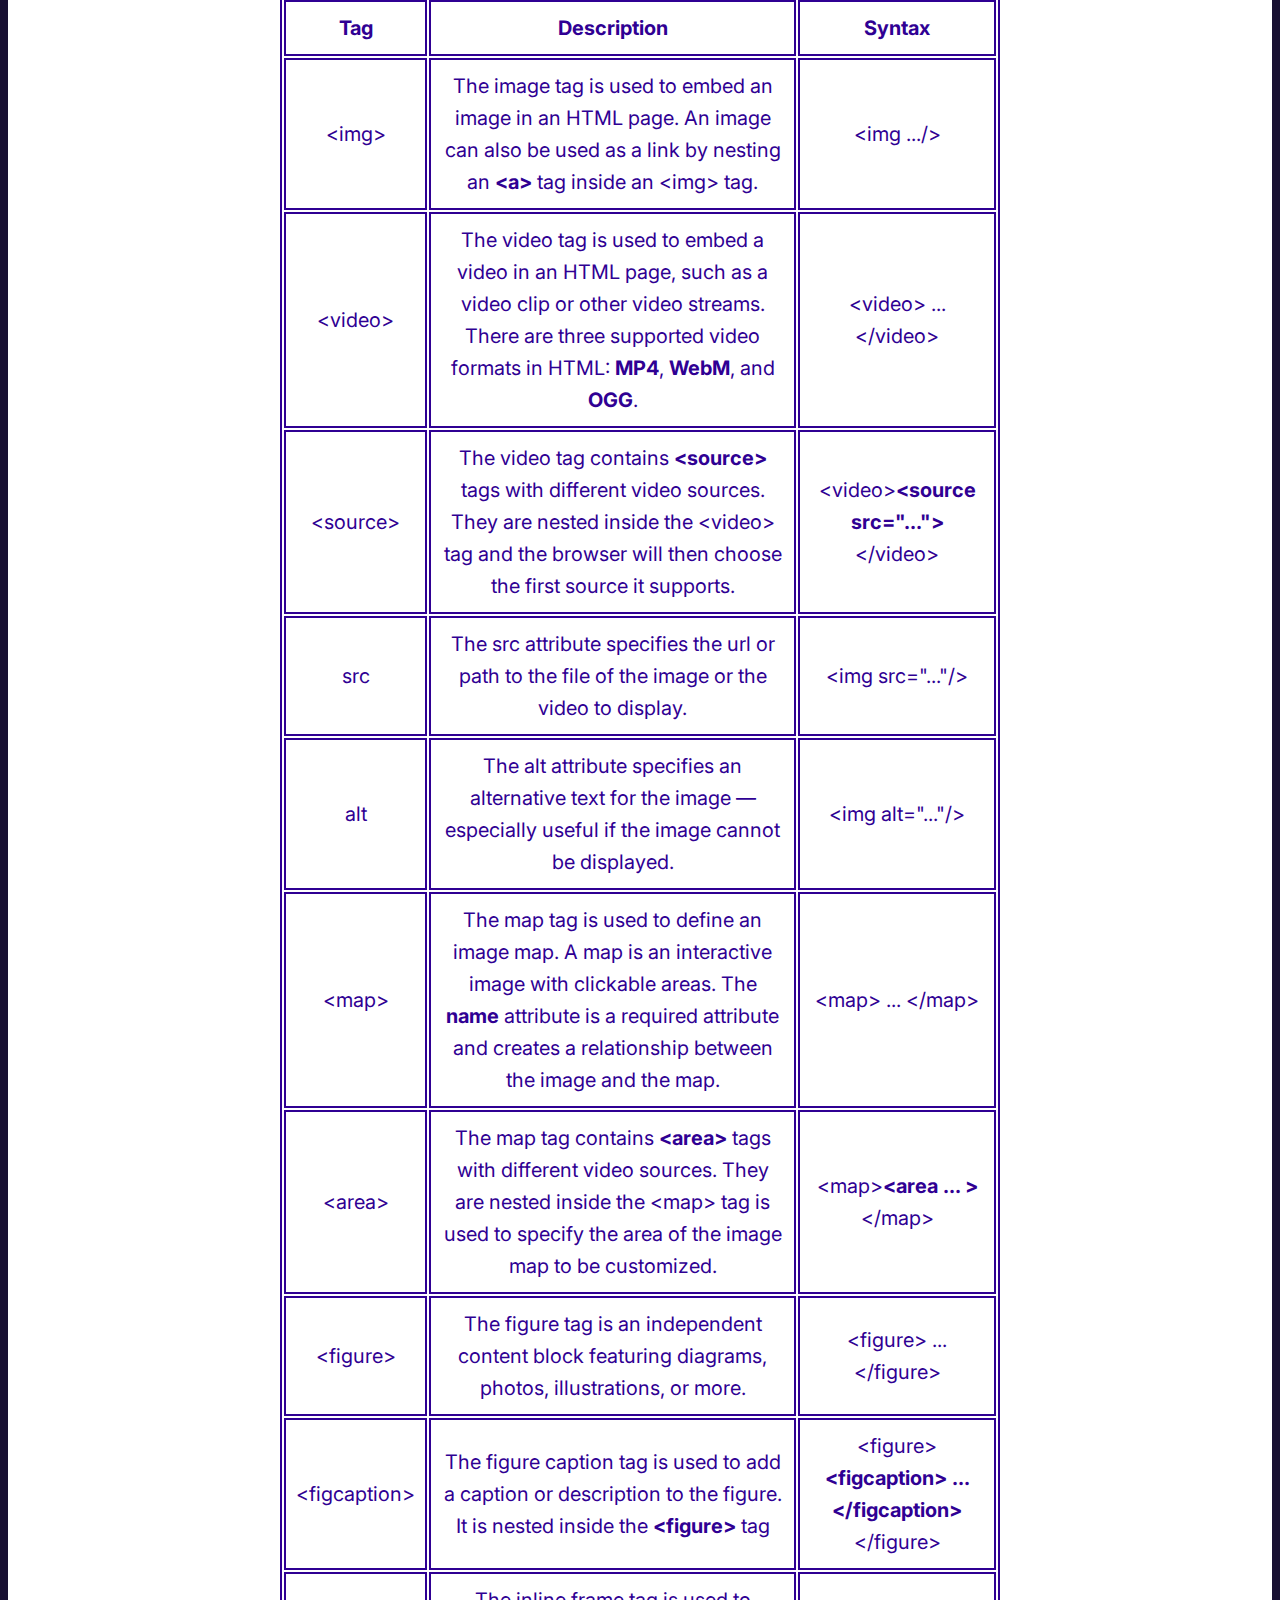
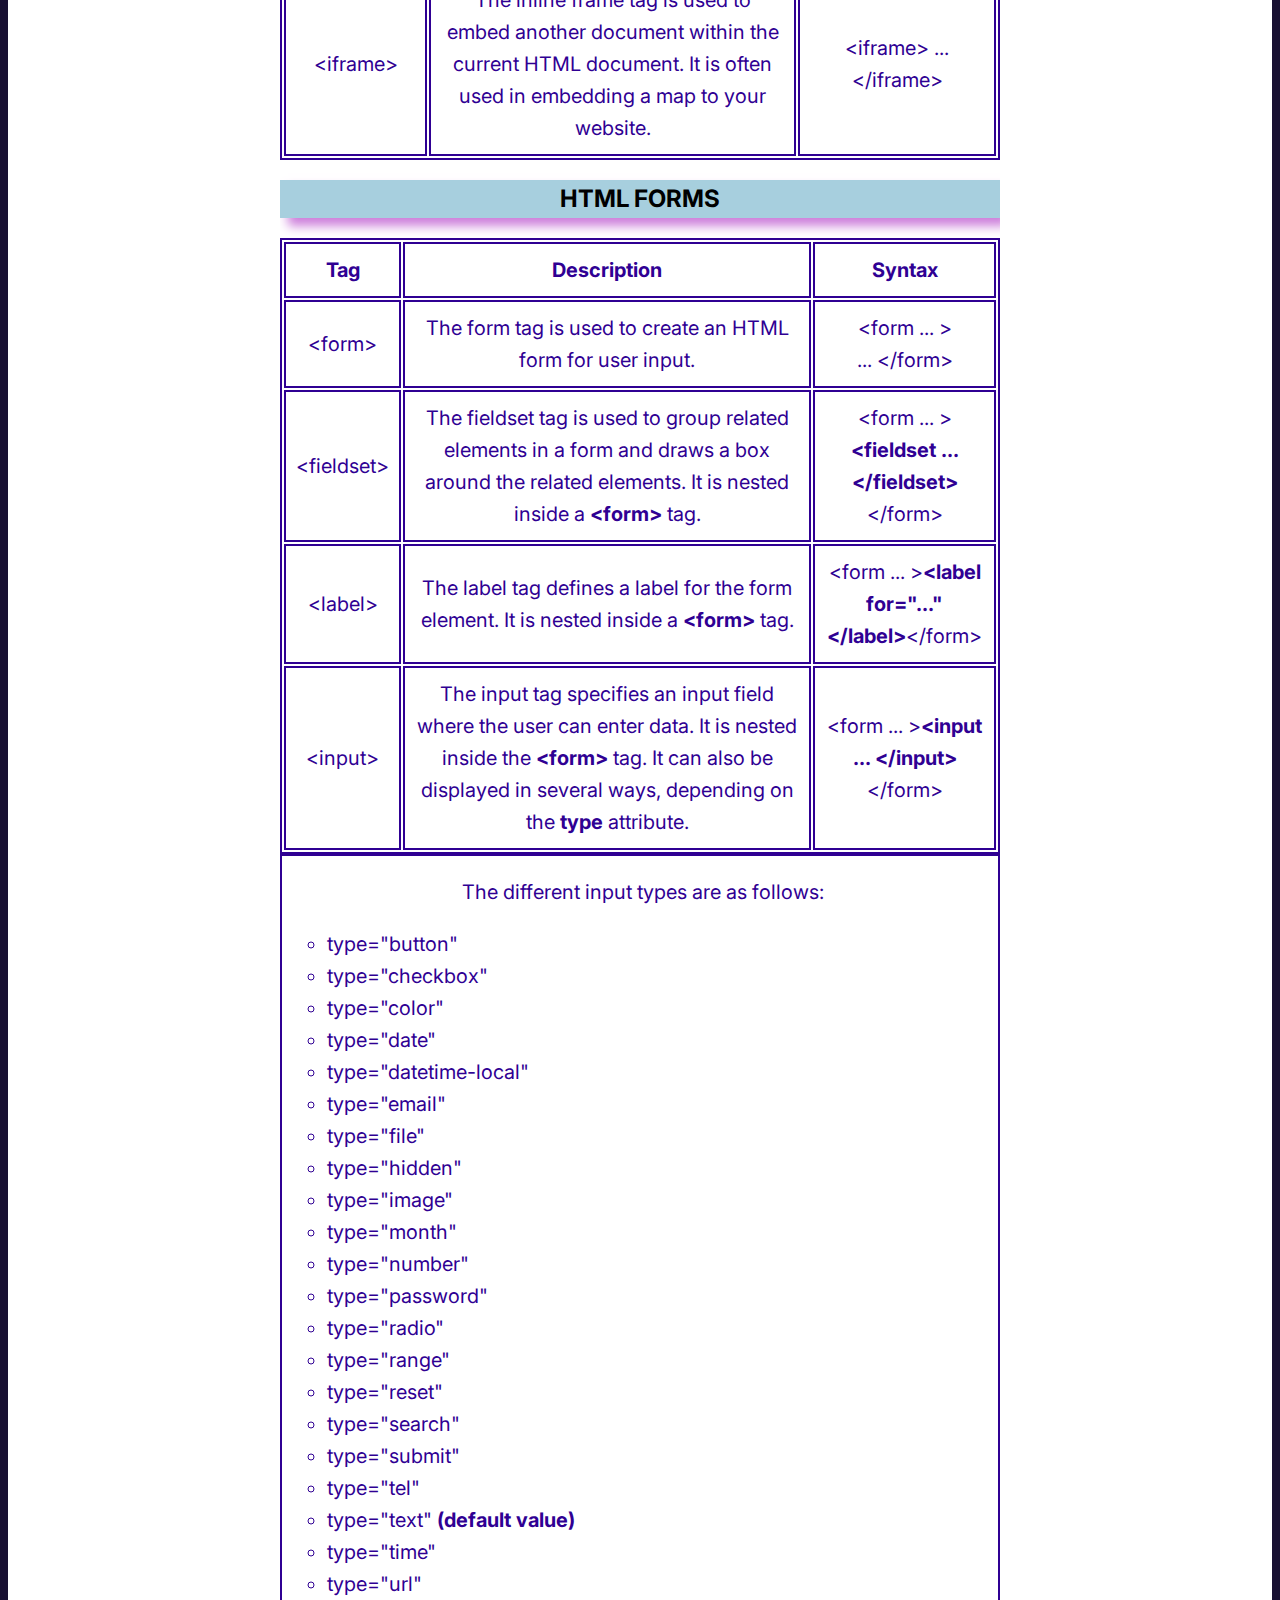
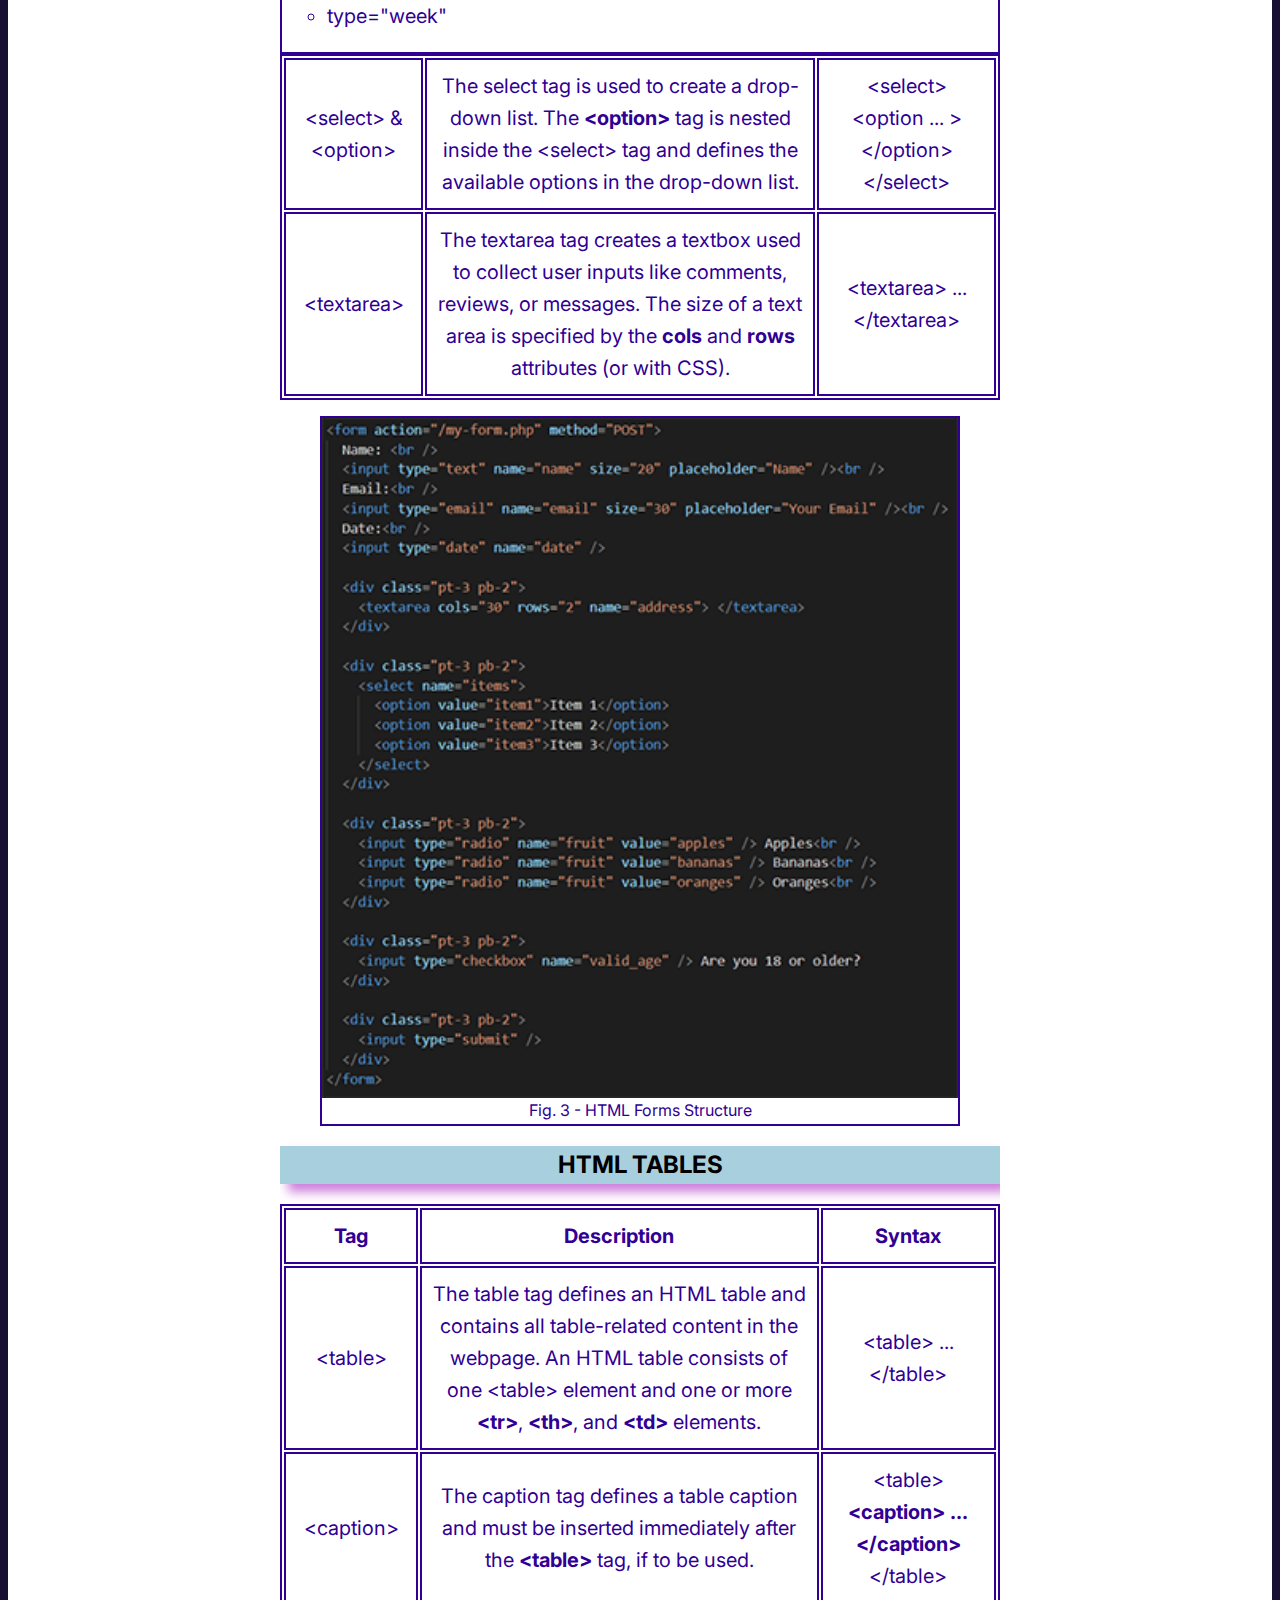
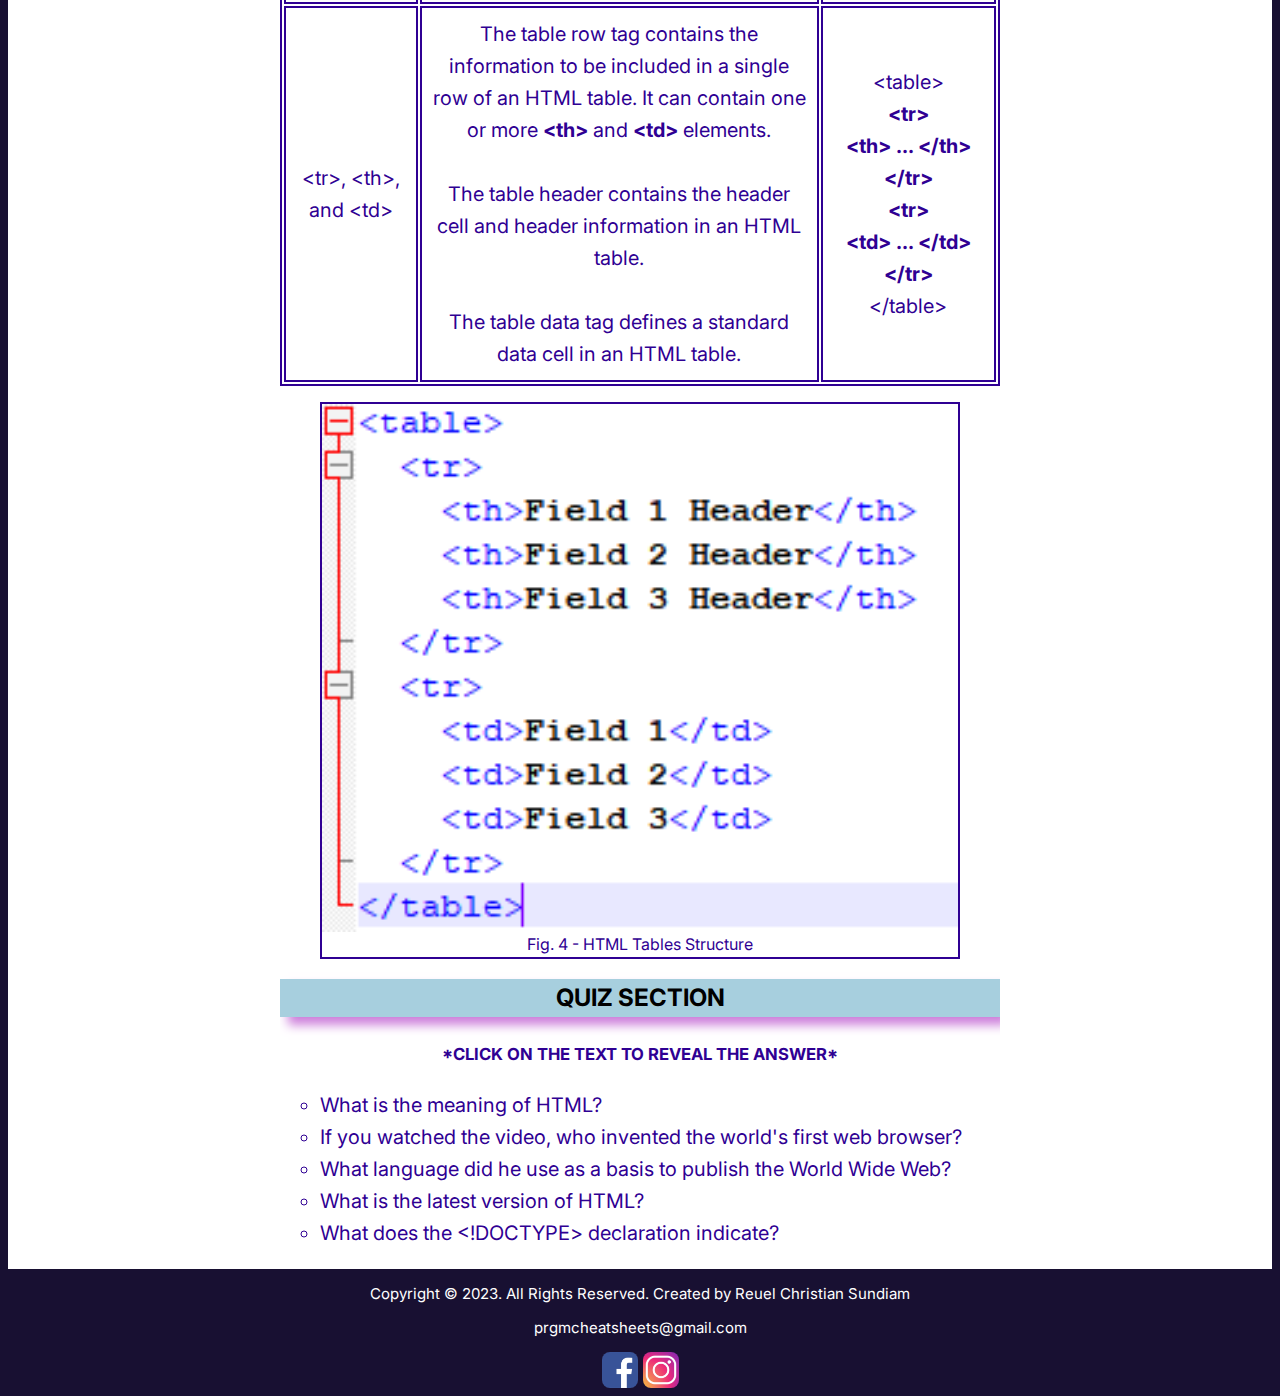
<file: wel-final-sheet-html.html>
<!DOCTYPE html>
	<!--
	Full Name: Reuel Christian Sundiam
	Section: WD-202
	Site Name: PRGM
	Start Date: October 30, 2023
    Target Finish Date: November 18, 2023
	-->
<html lang="en">

<head>

    <meta charset="UTF-8">
    <meta name="viewport" content="width=device-width, initial-scale=1.0">
    <meta name="description" content="From basic structure to advanced features, find syntax examples and usage guidelines to enhance your HTML coding skills here at PRGM.">
    <link rel="preconnect" href="https://fonts.googleapis.com">
    <link rel="preconnect" href="https://fonts.gstatic.com" crossorigin>
    <link href="https://fonts.googleapis.com/css2?family=Inter:wght@100;200;300;400;500;600;700;800;900&display=swap" rel="stylesheet">
    <link rel="stylesheet" href="assets/css/wel-final.min.css">
    <link rel = "shortcut icon" href = "assets/images/prgm-favicon.png"/>
	<link rel = "icon" type = "image/png" sizes = "32x32" href = "assets/images/prgm-favicon-32.png"/>
	<link rel = "apple-touch-icon" sizes = "180x180" href = "assets/images/prgm-favicon-180.png"/>
	<link rel = "icon" sizes = "192x192" href = "assets/images/prgm-favicon-192.png"/>     
    <title>HTML | PRGM</title>

</head>

<body id="top">
    
    <!-- HEADER AREA -->

    <header class="header">

        <div class="container">

            <a href="index.html"><img src="assets/images/prgm.png" alt="prgm logo" width="242px" height="60px" class="logo desk"></a>

            <button class="menu-toggle" onclick="hamburger()">&#9776;</button>

            <nav class="navbar container" id="navbar">

                <ul class="navbar-list" id="menu-links">
                    <li><a href="index.html" class="navbar-link">Home</a></li>
                    <li><a href="wel-final-cheatsheet.html" class="navbar-link">Cheatsheets</a></li>
                    <li><a href="wel-final-about.html" class="navbar-link">About</a></li>
                    <li><a href="wel-final-contact.html" class="navbar-link">Contact Us</a></li>
                </ul>

            </nav>

        </div>

    </header>

    <!-- MAIN AREA -->

    <main>

        <section class="about sheet">

            <div class="main-container">
                
                <div class="about-container">

                    <div class="about-content">

                        <div class="title-line">
                            <h2>HTML</h2>
                            <div class="white-line"></div>
                        </div>

                        <h1>HyperText Markup Language</h1>

                        <p><span class="bold">HTML</span>, short for <span class="bold">HyperText Markup Language</span>, is the foundation of all web pages. Without it, you wouldn’t be able to organize text or add images or videos to your pages.</p>

                    </div>

                    <div class="about-picture">
                        <video controls poster="assets/images/html-page.jpeg">
                            <source src="assets/media/what-is-html.mp4" type="video/mp4">
                            <source src="assets/media/what-is-html.webm" type="video/webm">
                            <track src="assets/media/html-captions.vtt" kind="captions" srclang="en-us" label="English">
                            <track src="assets/media/html-descriptions.vtt" kind="descriptions" srclang="en-us" label="English Descriptions">
                            <p>Your browser does not support the video element.</p>
                        </video>
                    </div>

                </div>

            </div>

        </section>

        <!-- CHEATSHEET AREA -->

        <section class="html-page">

            <div class="html-content">
                <h1>HTML Cheatsheet</h1>
                <div class="horizontal-bottom purpol"></div>

                <h2>Document Summary</h2>

                <table>
                    
                    <tr>
                        <th>Tag</th>
                        <th>Description</th>
                        <th>Syntax</th>
                    </tr>

                    <tr>
                        <td>&lt;html&gt;</td>
                        <td>The html tag shows up at the beginning and end of an HTML
                            document (known as the root element). All HTML documents must start with a <span class="bold">&lt;!DOCTYPE&gt;</span> declaration and it also indicates that the webpage is written in HTML5.</td>
                        <td>&lt;html&gt; ... &lt;/html&gt;</td>
                    </tr>

                    <tr>
                        <td>&lt;title&gt;</td>
                        <td>The title tag is the title for that page. It is typically seen
                            in a browser's tab bar and is useful for search engines when it scans
                            and indexes your webpage.</td>
                        <td>&lt;title&gt; ... &lt;/title&gt;</td>
                    </tr>

                    <tr>
                        <td>&lt;head&gt;</td>
                        <td>The head section contains information of that specific page, including the
                            title tags, meta data, custom fonts, and links to scripts and style sheets.</td>
                        <td>&lt;head&gt; ... &lt;/head&gt;</td>
                    </tr>

                    <tr>
                        <td>&lt;body&gt;</td>
                        <td>The body section includes all content that will be shown to users,
                            including everything they'll see & read such as text, images, videos, etc.</td>
                        <td>&lt;body&gt; ... &lt;/body&gt;</td>
                    </tr>

                    <tr>
                        <td>&lt;main&gt;</td>
                        <td>The main tag represents the main dominant content of a document.</td>
                        <td>&lt;main&gt; ... &lt;/main&gt;</td>
                    </tr>

                    <tr>
                        <td>&lt;header&gt;</td>
                        <td>The header tag represents a container for introductory content or a set
                            of navigational links. It typically contains: one or more heading elements,
                            a logo or an icon, and/or authorship information.</td>
                        <td>&lt;header&gt; ... &lt;/header&gt;</td>
                    </tr>

                    <tr>
                        <td>&lt;footer&gt;</td>
                        <td>The footer tag defines a footer block for a document or section.</td>
                        <td>&lt;footer&gt; ... &lt;/footer&gt;</td>
                    </tr>

                    <tr>
                        <td>&lt;nav&gt;</td>
                        <td>The nav tag defines a set of navigational links.</td>
                        <td>&lt;nav&gt; ... &lt;/nav&gt;</td>
                    </tr>

                </table>

                <figure>
                    <img src="assets/images/html-basic-format (1).PNG" alt="basic format of an html page">
                    <figcaption>Fig. 1 - Basic HTML Structure</figcaption>
                </figure>

                <h2>Document Information</h2>

                <table>

                    <tr>
                        <th>Tag</th>
                        <th>Description</th>
                        <th>Syntax</th>
                    </tr>

                    <tr>
                        <td>&lt;meta&gt;</td>
                        <td>Meta data includes additional information about the
                            page, including the page's description, author, publish
                            date, keywords and other typically 'hidden' page information or properties.</td>
                        <td>&lt;meta ... /&gt;</td>
                    </tr>

                    <tr>
                        <td>&lt;link&gt;</td>
                        <td>The link tag can be used to a create relationships with external pages
                            or documents, including style sheets and custom fonts.</td>
                        <td>&lt;link ... /&gt;</td>
                    </tr>

                    <tr>
                        <td>&lt;style&gt;</td>
                        <td>Although it is recommended to use external styling, the style tag includes document style information, typically defaulting to CSS, that you can use to style elements on your webpage.</td>
                        <td>&lt;style&gt; ... &lt;/style&gt;</td>
                    </tr>

                    <tr>
                        <td>&lt;script&gt;</td>
                        <td>This element includes all scripting information, or links to
                            external scripts, You can also include this element in the
                            body to dynamically generate content and add functionality to your website.</td>
                        <td>&lt;script&gt; ... &lt;/script&gt;</td>
                    </tr>

                </table>

                <h2>Document Structure</h2>

                <table>

                    <tr>
                        <th>Tag</th>
                        <th>Description</th>
                        <th>Syntax</th>
                    </tr>

                    <tr>
                        <td>&lt;div&gt;</td>
                        <td>The div tag is used to define a page section or division in a webpage. It
                            can also be used as a container for HTML elements &mdash; which then can be
                            manipulated with CSS or JavaScript.</td>
                        <td>&lt;div&gt; ... &lt;/div&gt;</td>
                    </tr>

                    <tr>
                        <td>&lt;span&gt;</td>
                        <td>The span tag works similarly with the div tag, however, it is an inline 
                            element compared to the div tag being a block-level element.</td>
                        <td>&lt;span&gt; ... &lt;/span&gt;</td>
                    </tr>
                    
                    <tr>
                        <td>&lt;article&gt;</td>
                        <td>The article tag identifies an article inside a document. For example, you 
                            can enclose a blog post or a news story inside an article tag to section it
                            differently from the rest of the website.</td>
                        <td>&lt;article&gt; ... &lt;/article&gt;</td>
                    </tr>

                    <tr>
                        <td>&lt;aside&gt;</td>
                        <td>The aside tag defines some content aside from the content it is placed in.</td>
                        <td>&lt;aside&gt; ... &lt;/aside&gt;</td>
                    </tr>

                    <tr>
                        <td>&lt;br&gt;</td>
                        <td>The br tag creates a line tag and is useful for writing blocks of text 
                            that need to be on a new or different line.</td>
                        <td>&lt;br/&gt;</td>
                    </tr>

                    <tr>
                        <td>&lt;hr&gt;</td>
                        <td>The hr tag creates a horizontal rule or line and can be used to denote a change in topic or section of a page.
                        </td>
                        <td>&lt;hr/&gt;</td>
                    </tr>

                </table>

                <h2>HTML Attributes</h2>

                <table>

                    <tr>
                        <th>Tag</th>
                        <th>Description</th>
                        <th>Syntax</th>
                    </tr>

                    <tr>
                        <td>id</td>
                        <td>The id attribute specifies a unique id for an HTML element. It is used to point to a specific style declaration in a style sheet or it can also be used to manipulate the element using JavaScript.</td>
                        <td>&lt;tag <br><span class="bold">id="#..."</span> &gt; ... &lt;/tag&gt;</td>
                    </tr>

                    <tr>
                        <td>class</td>
                        <td>The class attribute is often used to point to a class name in a style sheet. It can also be used by a JavaScript to access and manipulate elements with the specific class name.</td>
                        <td>&lt;tag <br><span class="bold">class="..."</span>&gt; ... &lt;/tag&gt;</td>
                    </tr>

                </table>

                <h2>HTML Text</h2>

                <table>

                    <tr>
                        <th>Tag</th>
                        <th>Description</th>
                        <th>Syntax</th>
                    </tr>

                    <tr>
                        <td>&lt;p&gt;</td>
                        <td>The paragraph tag is one of the foundational tags in HTML and is used to
                            organize paragraphs of text.</td>
                        <td>&lt;p&gt; ... &lt;/p&gt;</td>
                    </tr>

                    <tr>
                        <td>&lt;h1-h6&gt;</td>
                        <td>The six levels of headings, with 1 being the most important
                            and 6 being the least on a page. These elements are used
                            to describe content sections on a page.</td>
                        <td>&lt;h1-h6&gt; ... &lt;/h1-h6&gt;</td>
                    </tr>

                    <tr>
                        <td>&lt;strong&gt;</td>
                        <td>The strong tag, exactly like it sounds, is placed on a text block and indicates
                            STRONG emphasis &mdash; often displayed bold in most browsers.</td>
                        <td>&lt;strong&gt; ... &lt;/strong&gt;</td>
                    </tr>

                    <tr>
                        <td>&lt;sub&gt;</td>
                        <td>The sub tag defines subscript text. Subscript text appears half a character below the normal line, and is sometimes rendered in a smaller font. They are often used in math statements or chemical formulas.</td>
                        <td>&lt;sub&gt; ... &lt;/sub&gt;</td>
                    </tr>

                    <tr>
                        <td>&lt;sup&gt;</td>
                        <td>The sup tag defines superscript. text. In contrast to subscript text, superscript text are placed at half a character above the normal line. They are often seen in exponents in mathematical equations.</td>
                        <td>&lt;sup&gt; ... &lt;/sup&gt;</td>
                    </tr>

                </table>

                <h2>HTML Lists</h2>

                <table>

                    <tr>
                        <th>Tag</th>
                        <th>Description</th>
                        <th>Syntax</th>
                    </tr>

                    <tr>
                        <td>&lt;ol&gt;</td>
                        <td>The ordered list tag defines an ordered list &mdash; showing sequential order,
                            preference or priority. The list can be numerical or alphabetical.</td>
                        <td>&lt;ol&gt; ... &lt;/ol&gt;</td>
                    </tr>

                    <tr>
                        <td>&lt;ul&gt;</td>
                        <td>The unordered list tag, in contrast with the ordered list, defines a bulleted list without any emphasis on order of importance.</td>
                        <td>&lt;ul&gt; ... &lt;/ul&gt;</td>
                    </tr>

                    <tr>
                        <td>&lt;li&gt;</td>
                        <td>The list tag is used to define each list item inside an ordered or unordered list. They are nested inside an &lt;ol&gt; or &lt;ul&gt; tag.</td>
                        <td>&lt;ol&gt;<br><span class="bold">&lt;li&gt; ... &lt;/li&gt;</span>&lt;/ol&gt;</td>
                    </tr>

                    <tr>
                        <td>&lt;dl&gt;</td>
                        <td>The &lt;dl&gt; tag represents a description list.</td>
                        <td>&lt;dl&gt; ... &lt;/dl&gt;</td>
                    </tr>

                    <tr>
                        <td>&lt;dt&gt; & &lt;dd&gt;</td>
                        <td>The &lt;dt&gt; and &lt;dd&gt; defines terms/names and describes each term/name respectively. They are nested inside a <span class="bold">&lt;dl&gt;</span> tag.</td>
                        <td>&lt;dl&gt;<br><span class="bold">&lt;dt&gt; ... &lt;/dt&gt;<br>&lt;dd&gt; ... &lt;/dd&gt;</span>&lt;/dl&gt;</td>
                    </tr>

                </table>

                <figure>
                    <img src="assets/images/html-lists-basic-format.PNG" alt="basic strucutre of html lists">
                    <figcaption>Fig. 2 - HTML Lists Structure</figcaption>
                </figure>

                <h2>HTML Links</h2>

                <table>

                    <tr>
                        <th>Tag</th>
                        <th>Description</th>
                        <th>Syntax</th>
                    </tr>

                    <tr>
                        <td>&lt;a&gt;</td>
                        <td>The anchor tag is used to define a hyperlink and used to link one page to another.</td>
                        <td>&lt;a&gt; ... &lt;/a&gt;</td>
                    </tr>

                    <tr>
                        <td>href</td>
                        <td>The href attribute of the &lt;a&gt; tag indicates the link's destination or the URL.</td>
                        <td>&lt;a href="..."&gt; ... &lt;/a&gt;</td>
                    </tr>

                    <tr>
                        <td>mailto</td>
                        <td>The mailto attribute is used to link an email address and will often open your default mailing app.</td>
                        <td>&lt;a href="mailto:..."&gt; ... &lt;/a&gt;</td>
                    </tr>

                    <tr>
                        <td>tel</td>
                        <td>The tel attribute is used to link a phone number and will often open your default 'phone' app &mdash; especially useful for mobile users.</td>
                        <td>&lt;a href="tel:..."&gt; ... &lt;/a&gt;</td>
                    </tr>

                    <tr>
                        <td>#</td>
                        <td>The # or id attribute is used in &lt;a&gt; to link to another section on the same page, specifically to an element with the same id attribute.</td>
                        <td>&lt;a href="#..."&gt; ... &lt;/a&gt;</td>
                    </tr>

                </table>

                <h2>HTML Media</h2>

                <table>

                    <tr>
                        <th>Tag</th>
                        <th>Description</th>
                        <th>Syntax</th>
                    </tr>

                    <tr>
                        <td>&lt;img&gt;</td>
                        <td>The image tag is used to embed an image in an HTML page. An image can also be used as a link by nesting an <span class="bold">&lt;a&gt;</span> tag inside an &lt;img&gt; tag.</td>
                        <td>&lt;img .../&gt;</td>
                    </tr>

                    <tr>
                        <td>&lt;video&gt;</td>
                        <td>The video tag is used to embed a video in an HTML page, such as a video clip or other video streams. There are three supported video formats in HTML: <span class="bold">MP4</span>, <span class="bold">WebM</span>, and <span class="bold">OGG</span>.</td>
                        <td>&lt;video&gt; ... &lt;/video&gt;</td>
                    </tr>

                    <tr>
                        <td>&lt;source&gt;</td>
                        <td>The video tag contains <span class="bold">&lt;source&gt;</span> tags with different video sources. They are nested inside the &lt;video&gt; tag and the browser will then choose the first source it supports.</td>
                        <td>&lt;video&gt;<span class="bold">&lt;source src="..."&gt;</span>&lt;/video&gt;</td>
                    </tr>

                    <tr>
                        <td>src</td>
                        <td>The src attribute specifies the url or path to the file of the image or the video to display.</td>
                        <td>&lt;img src="..."/&gt;</td>
                    </tr>

                    <tr>
                        <td>alt</td>
                        <td>The alt attribute specifies an alternative text for the image &mdash; especially useful if the image cannot be displayed.</td>
                        <td>&lt;img alt="..."/&gt;</td>
                    </tr>

                    <tr>
                        <td>&lt;map&gt;</td>
                        <td>The map tag is used to define an image map. A map is an interactive image with clickable areas. The <span class="bold">name</span> attribute is a required attribute and creates a relationship between the image and the map.</td>
                        <td>&lt;map&gt; ... &lt;/map&gt;</td>
                    </tr>

                    <tr>
                        <td>&lt;area&gt;</td>
                        <td>The map tag contains <span class="bold">&lt;area&gt;</span> tags with different video sources. They are nested inside the &lt;map&gt; tag is used to specify the area of the image map to be customized.</td>
                        <td>&lt;map&gt;<span class="bold">&lt;area ... &gt; </span>&lt;/map&gt;</td>
                    </tr>

                    <tr>
                        <td>&lt;figure&gt;</td>
                        <td>The figure tag is an independent content block featuring diagrams, photos, illustrations, or more.</td>
                        <td>&lt;figure&gt; ... &lt;/figure&gt;</td>
                    </tr>

                    <tr>
                        <td>&lt;figcaption&gt;</td>
                        <td>The figure caption tag is used to add a caption or description to the figure. It is nested inside the <span class="bold">&lt;figure&gt;</span> tag</td>
                        <td>&lt;figure&gt; <span class="bold">&lt;figcaption&gt; ... &lt;/figcaption&gt;</span> &lt;/figure&gt;</td>
                    </tr>

                    <tr>
                        <td>&lt;iframe&gt;</td>
                        <td>The inline frame tag is used to embed another document within the current HTML document. It is often used in embedding a map to your website.</td>
                        <td>&lt;iframe&gt; ... &lt;/iframe&gt;</td>
                    </tr>
                    

                </table>

                <h2>HTML Forms</h2>

                <table>

                    <tr>
                        <th>Tag</th>
                        <th>Description</th>
                        <th>Syntax</th>
                    </tr>

                    <tr>
                        <td>&lt;form&gt;</td>
                        <td>The form tag is used to create an HTML form for user input.</td>
                        <td>&lt;form ... &gt; <br>... &lt;/form&gt;</td>
                    </tr>

                    <tr>
                        <td>&lt;fieldset&gt;</td>
                        <td>The fieldset tag is used to group related elements in a form and draws a box around the related elements. It is nested inside a <span class="bold">&lt;form&gt;</span> tag.</td>
                        <td>&lt;form ... &gt;<span class="bold">&lt;fieldset ... &lt;/fieldset&gt;</span>&lt;/form&gt;</td>
                    </tr>

                    <tr>
                        <td>&lt;label&gt;</td>
                        <td>The label tag defines a label for the form element. It is nested inside a <span class="bold">&lt;form&gt;</span> tag.</td>
                        <td>&lt;form ... &gt;<span class="bold">&lt;label for="..." &lt;/label&gt;</span>&lt;/form&gt;</td>
                    </tr>

                    <tr>
                        <td>&lt;input&gt;</td>
                        <td>The input tag specifies an input field where the user can enter data. It is nested inside the <span class="bold">&lt;form&gt;</span> tag. It can also be displayed in several ways, depending on the <span class="bold">type</span> attribute.</td>
                        <td>&lt;form ... &gt;<span class="bold">&lt;input ... &lt;/input&gt;</span>&lt;/form&gt;</td>
                    </tr>

                </table>

                <div class="types">
                    <p>The different input types are as follows:</p>
                    <ul>
                        <li>type="button"</li>
                        <li>type="checkbox"</li>
                        <li>type="color"</li>
                        <li>type="date"</li>
                        <li>type="datetime-local"</li>
                        <li>type="email"</li>
                        <li>type="file"</li>
                        <li>type="hidden"</li>
                        <li>type="image"</li>
                        <li>type="month"</li>
                        <li>type="number"</li>
                        <li>type="password"</li>
                        <li>type="radio"</li>
                        <li>type="range"</li>
                        <li>type="reset"</li>
                        <li>type="search"</li>
                        <li>type="submit"</li>
                        <li>type="tel"</li>
                        <li>type="text" <span class="bold">(default value)</span></li>
                        <li>type="time"</li>
                        <li>type="url"</li>
                        <li>type="week"</li>
                    </ul>
                </div>

                <table>

                    <tr>
                        <td>&lt;select&gt; & &lt;option&gt;</td>
                        <td>The select tag is used to create a drop-down list. The <span class="bold">&lt;option&gt;</span> tag is nested inside the &lt;select&gt; tag and defines the available options in the drop-down list.</td>
                        <td>&lt;select&gt; &lt;option ... &gt; &lt;/option&gt; &lt;/select&gt;</td>
                    </tr>

                    <tr>
                        <td>&lt;textarea&gt;</td>
                        <td>The textarea tag creates a textbox used to collect user inputs like comments, reviews, or messages. The size of a text area is specified by the <span class="bold">cols</span> and <span class="bold">rows</span> attributes (or with CSS).</td>
                        <td>&lt;textarea&gt; ... &lt;/textarea&gt;</td>
                    </tr>

                </table>

                <figure>
                    <img src="assets/images/html-forms-basic-format.png" alt="basic strucutre of html forms">
                    <figcaption>Fig. 3 - HTML Forms Structure</figcaption>
                </figure>

                <h2>HTML Tables</h2>

                <table>

                    <tr>
                        <th>Tag</th>
                        <th>Description</th>
                        <th>Syntax</th>
                    </tr>

                    <tr>
                        <td>&lt;table&gt;</td>
                        <td>The table tag defines an HTML table and contains all table-related content in the webpage. An HTML table consists of one &lt;table&gt; element and one or more <span class="bold">&lt;tr&gt;</span>, <span class="bold">&lt;th&gt;</span>, and <span class="bold">&lt;td&gt;</span> elements.</td>
                        <td>&lt;table&gt; ... &lt;/table&gt;</td>
                    </tr>

                    <tr>
                        <td>&lt;caption&gt;</td>
                        <td>The caption tag defines a table caption and must be inserted immediately after the <span class="bold">&lt;table&gt;</span> tag, if to be used.</td>
                        <td>&lt;table&gt; <span class="bold">&lt;caption&gt; ...  &lt;/caption&gt;</span> &lt;/table&gt;</td>
                    </tr>

                    <tr>
                        <td>&lt;tr&gt;, &lt;th&gt;, and &lt;td&gt;</td>
                        <td>The table row tag contains the information to be included in a single row of an HTML table. It can contain one or more <span class="bold">&lt;th&gt;</span> and <span class="bold">&lt;td&gt;</span> elements. <br><br> The table header contains the header cell and header information in an HTML table. <br><br> The table data tag defines a standard data cell in an HTML table.</td>
                        <td>&lt;table&gt; <br> <span class="bold">&lt;tr&gt; <br> &lt;th&gt; ... &lt;/th&gt; &lt;/tr&gt; <br> &lt;tr&gt; <br> &lt;td&gt; ... &lt;/td&gt; &lt;/tr&gt;</span> <br> &lt;/table&gt;</td> 
                    </tr>

                </table>

                <figure>
                    <img src="assets/images/html-table-basic-format.png" alt="basic structure of html tables">
                    <figcaption>Fig. 4 - HTML Tables Structure</figcaption>
                </figure>

                <h2>Quiz Section</h2>

                <p><small>*CLICK ON THE TEXT TO REVEAL THE ANSWER*</small></p>

                <div class="questions">
                    <ol>
                        <li onclick="htmlans1()">What is the meaning of HTML?</li>
                        <li onclick="htmlans2()">If you watched the video, who invented the world's first web browser?</li>
                        <li onclick="htmlans3()">What language did he use as a basis to publish the World Wide Web?</li>
                        <li onclick="htmlans4()">What is the latest version of HTML?</li>
                        <li onclick="htmlans5()">What does the &lt;!DOCTYPE&gt; declaration indicate?</li>
                    </ol>
                </div>
    
                <div id="answer">
                    <h2>Answer:</h2>
                    <p></p>
                </div>

            </div>

        </section>

    </main>

    <!-- FOOTER AREA -->

    <footer class="footer">

        <div class="">
    
            <p class="copyright">Copyright &copy; 2023. All Rights Reserved. Created by Reuel Christian Sundiam</p>
            <p><a href = "mailto:prgmcheatsheets@gmail.com">prgmcheatsheets@gmail.com</a>
            <p class = "tel-link"><a href = "tel=09123456789">0912-345-6789</a></p>  
    
            <ul class="footer-list">

                <li>
                    <a href="https://www.facebook.com/christructure" target="_blank"><img src="./assets/images/fb.jpg" alt="facebook logo"></a>
                </li>

                <li>
                    <a href="https://www.instagram.com/christructure" target="_blank"><img src="./assets/images/ig.jpg" alt="instagram logo"></a>
                </li>

            </ul>
    
        </div>

    </footer>

    <script src="assets/js/scripts.js"></script>

</body>

</html>
</file>
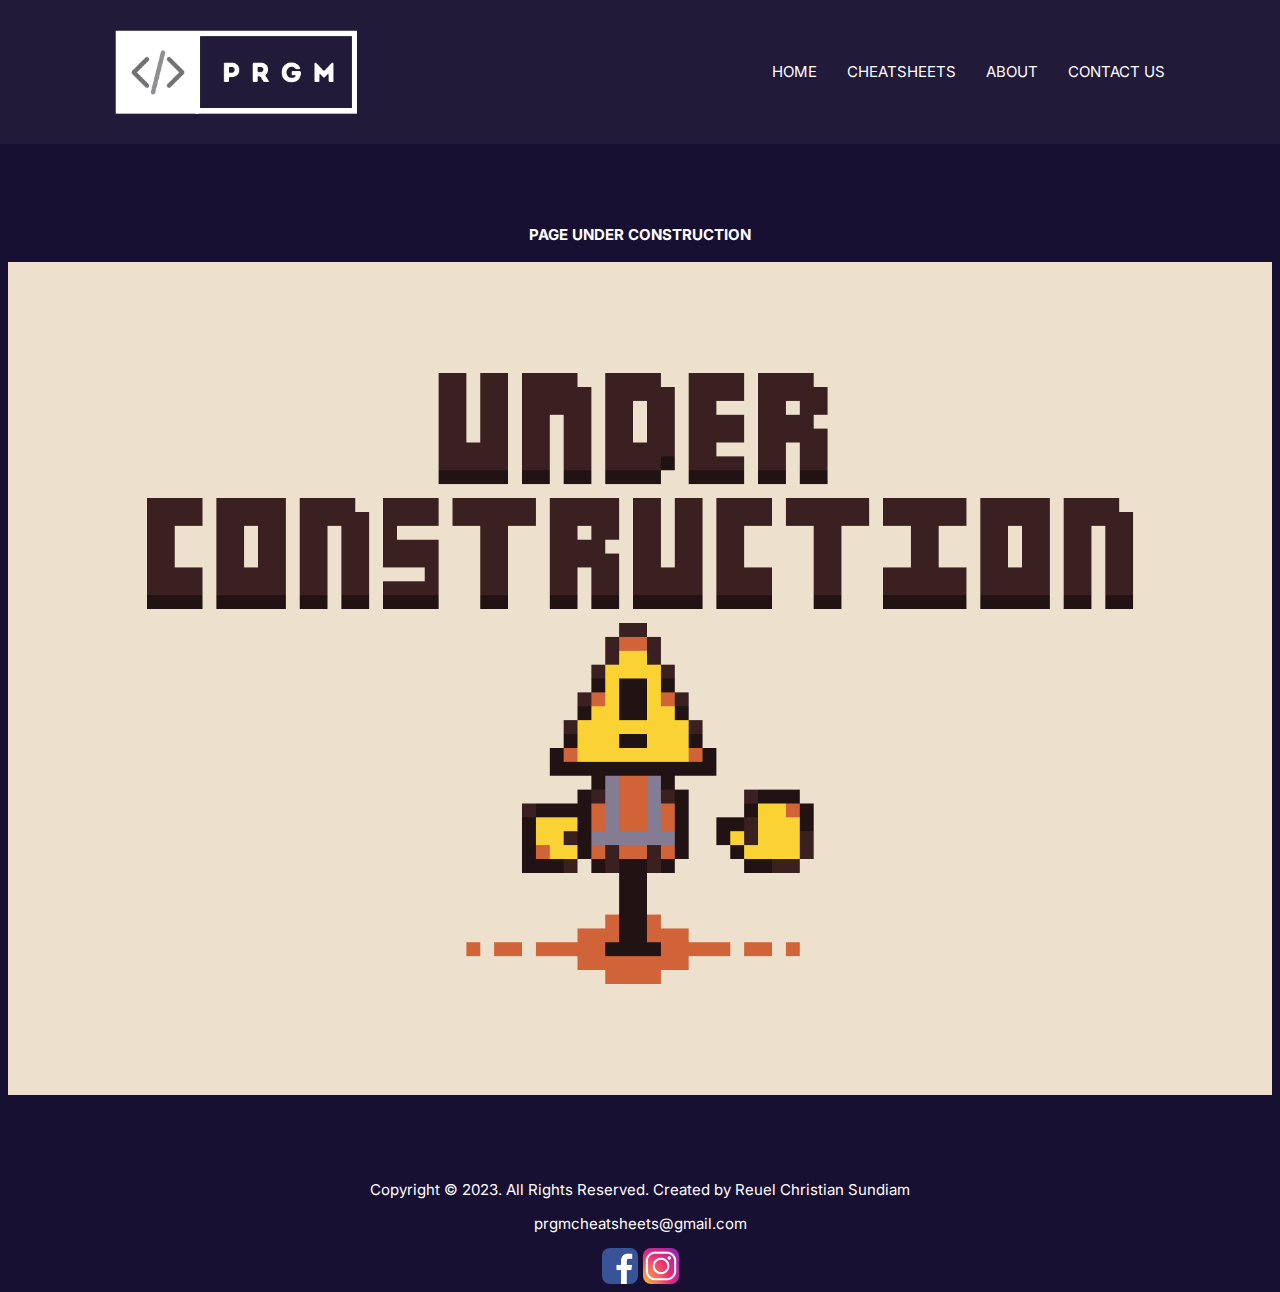
<file: wel-final-sheet-js.html>
<!DOCTYPE html>
	<!--
	Full Name: Reuel Christian Sundiam
	Section: WD-202
	Site Name: PRGM
	Start Date: October 30, 2023
    Target Finish Date:
	-->
<html lang="en">

<head>

    <meta charset="UTF-8">
    <meta name="viewport" content="width=device-width, initial-scale=1.0">
    <link rel="preconnect" href="https://fonts.googleapis.com">
    <link rel="preconnect" href="https://fonts.gstatic.com" crossorigin>
    <link href="https://fonts.googleapis.com/css2?family=Inter:wght@100;200;300;400;500;600;700;800;900&display=swap" rel="stylesheet">
    <link rel="stylesheet" href="assets/css/wel-final.min.css">
    <link rel = "shortcut icon" href = "assets/images/prgm-favicon.png"/>
	<link rel = "icon" type = "image/png" sizes = "32x32" href = "assets/images/prgm-favicon-32.png"/>
	<link rel = "apple-touch-icon" sizes = "180x180" href = "assets/images/prgm-favicon-180.png"/>
	<link rel = "icon" sizes = "192x192" href = "assets/images/prgm-favicon-192.png"/>     
    <title>JS | PRGM</title>

</head>

<body id="top">
    
    <!-- HEADER AREA -->

    <header class="header">

        <div class="container">

            <a href="index.html"><img src="assets/images/prgm.png" alt="prgm logo" width="242px" height="60px" class="logo desk"></a>

            <button class="menu-toggle" onclick="hamburger()">&#9776;</button>

            <nav class="navbar container" id="navbar">

                <ul class="navbar-list" id="menu-links">
                    <li><a href="index.html" class="navbar-link">Home</a></li>
                    <li><a href="wel-final-cheatsheet.html" class="navbar-link">Cheatsheets</a></li>
                    <li><a href="wel-final-about.html" class="navbar-link">About</a></li>
                    <li><a href="wel-final-contact.html" class="navbar-link">Contact Us</a></li>
                </ul>

            </nav>

        </div>

    </header>

    <!-- MAIN AREA -->

    <main>

        <section class="js-sheet">

            <div class="main-container">

                <p class="solutions" style="text-align: center;">PAGE UNDER CONSTRUCTION</p>

                <img src="assets/images/under-construction.png" alt="webpage under-construction" width="100%" height="auto">
                
            </div>

        </section>

    </main>

    <!-- FOOTER AREA -->

    <footer class="footer">

        <div class="">
    
            <p class="copyright">Copyright &copy; 2023. All Rights Reserved. Created by Reuel Christian Sundiam</p>
            <p><a href = "mailto:prgmcheatsheets@gmail.com">prgmcheatsheets@gmail.com</a>
            <p class = "tel-link"><a href = "tel=09123456789">0912-345-6789</a></p>  
    
            <ul class="footer-list">

                <li>
                    <a href="https://www.facebook.com/christructure" target="_blank"><img src="./assets/images/fb.jpg" alt="facebook logo"></a>
                </li>

                <li>
                    <a href="https://www.instagram.com/christructure" target="_blank"><img src="./assets/images/ig.jpg" alt="instagram logo"></a>
                </li>

            </ul>
    
        </div>

    </footer>

    <script src="assets/js/scripts.js"></script>

</body>

</html>
</file>
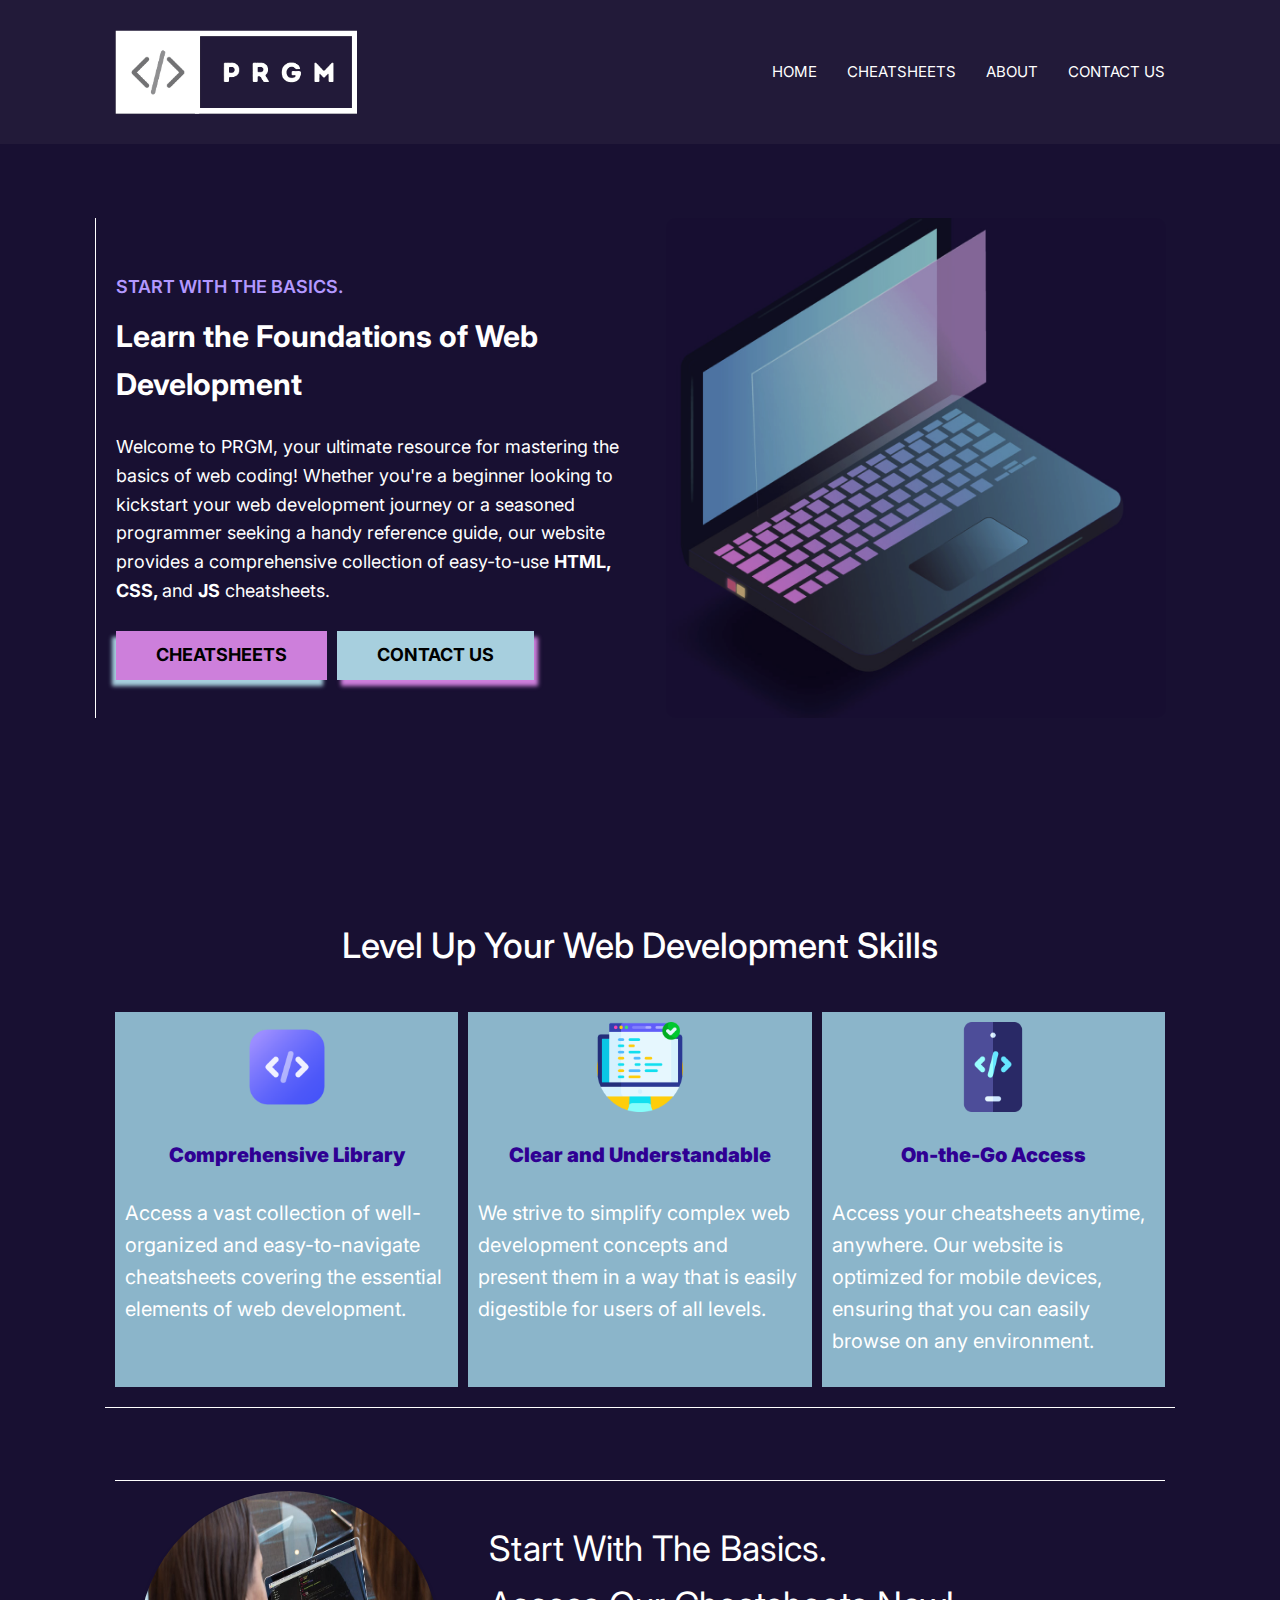
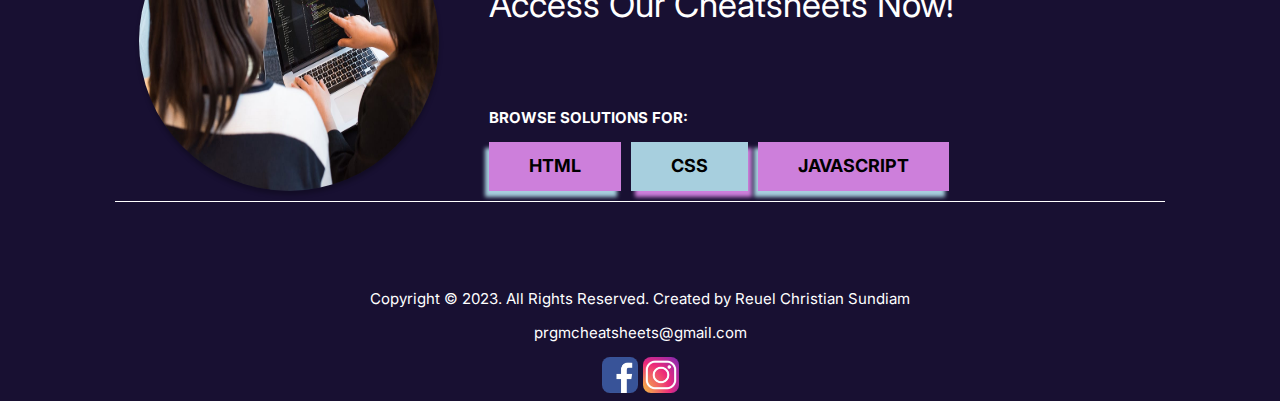
<file: wel-final.html>
<!DOCTYPE html>
	<!--
	Full Name: Reuel Christian Sundiam
	Section: WD-202
	Site Name: PRGM
	Start Date: October 30, 2023
    Target Finish Date: November 18, 2023
	-->
<html lang="en">

<head>

    <meta charset="UTF-8">
    <meta name="viewport" content="width=device-width, initial-scale=1.0">
    <meta name="description" content="PRGM is a collection of web development cheatsheets for quick references and handy tips for all types of developers">
    <link rel="preconnect" href="https://fonts.googleapis.com">
    <link rel="preconnect" href="https://fonts.gstatic.com" crossorigin>
    <link href="https://fonts.googleapis.com/css2?family=Inter:wght@100;200;300;400;500;600;700;800;900&display=swap" rel="stylesheet">
    <link rel="stylesheet" href="assets/css/wel-final.min.css">
    <link rel = "shortcut icon" href = "assets/images/prgm-favicon.png"/>
	<link rel = "icon" type = "image/png" sizes = "32x32" href = "assets/images/prgm-favicon-32.png"/>
	<link rel = "apple-touch-icon" sizes = "180x180" href = "assets/images/prgm-favicon-180.png"/>
	<link rel = "icon" sizes = "192x192" href = "assets/images/prgm-favicon-192.png"/>     
    <title>Home | PRGM</title>

</head>

<body id="top">
    
    <!-- HEADER AREA -->

    <header class="header">

        <div class="container">

            <a href="wel-final.html"><img src="assets/images/prgm.png" alt="prgm logo" width="242px" height="60px" class="logo desk"></a>

            <button class="menu-toggle" onclick="hamburger()">&#9776;</button>

            <nav class="navbar container" id="navbar">

                <ul class="navbar-list" id="menu-links">
                    <li><a href="wel-final.html" class="navbar-link">Home</a></li>
                    <li><a href="wel-final-cheatsheet.html" class="navbar-link">Cheatsheets</a></li>
                    <li><a href="wel-final-about.html" class="navbar-link">About</a></li>
                    <li><a href="wel-final-contact.html" class="navbar-link">Contact Us</a></li>
                </ul>

            </nav>

        </div>

    </header>

    <!-- MAIN AREA -->

    <main>

        <article>

            <!-- HERO AREA -->

            <section class="hero">

                <div class="container">

                    <div class="hero-banner">
                        <img src="./assets/images/hero2.png" width="900" height="864" loading="lazy" alt="Programmer's Laptop" class="img-cover">                        
                    </div>
                    
                    <div class="hero-content">
                        <h2 class="hero-title">
                            <span class="purpol">Start with the Basics.</span>
                            <strong>Learn the Foundations of Web Development</strong>
                        </h2>

                        <p class="hero-text">Welcome to PRGM, your ultimate resource for mastering 
                        the basics of web coding! Whether you're a beginner 
                        looking to kickstart your web development journey or a 
                        seasoned programmer seeking a handy reference guide, 
                        our website provides a comprehensive collection of 
                        easy-to-use <span class="bold">HTML, CSS, </span> and <span class="bold">JS</span> cheatsheets.</p>

                    <div class="btn-group">
                        <a href="wel-final-cheatsheet.html" class="btn btn-primary">Cheatsheets</a>
                        <a href="wel-final-contact.html" class="btn btn-secondary">Contact Us</a>
                    </div>

                    </div>

                </div>

            </section>

            <!-- FEATURES AREA -->

            <section>

                <h2 class="feat-header">Level Up Your Web Development Skills</h2>
                
                <div class="features center">

                    <div class="col">
                        <img src="assets/images/html.png" alt="code" class="icon">
                        <h4>Comprehensive Library</h4>
                        <p>Access a vast collection of well-organized and easy-to-navigate cheatsheets covering the essential elements of web development.</p>
                    </div>

                    <div class="col">
                        <img src="assets/images/html2.png" alt="monitor displaying codes" class="icon">
                        <h4>Clear and Understandable</h4>
                        <p>We strive to simplify complex web development concepts and present them in a way that is easily digestible for users of all levels.</p>
                    </div>

                    <div class="col">
                        <img src="assets/images/html3 (1).png" alt="mobile display displaying codes" class="icon">
                        <h4>On-the-Go Access</h4>
                        <p>Access your cheatsheets anytime, anywhere. Our website is optimized for mobile devices, ensuring that you can easily browse on any environment.</p>
                    </div>

                </div>

            </section>
              
            <!-- CTA AREA -->  
              
            <section class="cta container">

                <div class="horizontal-top"></div>

                <div class="cta-container">

                    <div class="rows">

                        <div class="layout-grid cta-grid grid-cta"> 

                            <div class="cta-image"> 
                                <img src="assets/images/coding (1).jpeg" alt="woman teaching another woman code" class="circle-image">
                            </div>

                            <div class="cta-contents-container"> 

                                <div class="cta-contents">
                                    <h2>Start With The Basics. <br> Access Our Cheatsheets Now!</h2>

                                    <div class="rows">
                                        
                                        <div class="solutions">Browse Solutions For:</div>

                                        <div class="btn-group">
                                            <a href="wel-final-sheet-html.html" class="btn btn-primary">HTML</a>
                                            <a href="wel-final-sheet-css.html" class="btn btn-secondary">CSS</a>
                                            <a href="wel-final-sheet-js.html" class="btn btn-primary">JAVASCRIPT</a>
                                        </div>

                                    </div>

                                </div>

                            </div>

                        </div>

                    </div>

                </div>

                <div class="horizontal-bottom"></div>

            </section>

        </article>

    </main>

    <!-- FOOTER AREA -->

    <footer class="footer">

        <div>
    
            <p class="copyright">Copyright &copy; 2023. All Rights Reserved. Created by Reuel Christian Sundiam</p>
            <p><a href = "mailto:prgmcheatsheets@gmail.com">prgmcheatsheets@gmail.com</a></p>
            <p class = "tel-link"><a href = "tel=09123456789">0912-345-6789</a></p>
    
            <ul class="footer-list">

            <li>
                <a href="https://www.facebook.com/christructure" target="_blank"><img src="./assets/images/fb.jpg" alt="facebook logo"></a>
            </li>

            <li>
                <a href="https://www.instagram.com/christructure" target="_blank"><img src="./assets/images/ig.jpg" alt="instagram logo"></a>
            </li>

          </ul>
    
        </div>

    </footer>

    <script src="assets/js/scripts.js"></script>

</body>

</html>
</file>
<file: assets/css/wel-final.min.css>
.horizontal-bottom,.horizontal-top{height:1px;background-color:#fff;width:100%}.btn,.h2,.h3{font-weight:700}.navbar-list :hover,span.purpol{color:#b398ff}.feat-header,.features h4,.hero-content,.html-content,.html-page{text-align:center}.menu-toggle,.questions p{cursor:pointer}::after,::before,CSS Reset *{margin:0;padding:0;box-sizing:border-box}.features,a,button,img,input,span,strong,textarea{display:block}img{height:auto}li{list-style-type:none}a{text-decoration:none}html{font-size:10px;font-family:Inter,sans-serif}.horizontal-top{margin-bottom:10px}.horizontal-bottom{margin-top:10px}.html-content .purpol{background-color:#2f0093}body{background-color:#181032;color:#fff;font-size:1.6rem;line-height:1.6}.container{padding-inline:20px}.btn{color:#000;font-size:1.8rem;text-transform:uppercase;max-width:max-content;padding:10px 40px}.btn-primary{background-color:#cd7fdb;box-shadow:-4px 6px 4px #a7cfde}.btn-primary:focus,.btn-secondary,.html-page h2{background-color:#a7cfde}.btn-secondary:focus{background-color:#cd7fdb}.btn-secondary{box-shadow:4px 6px 4px #cd7fdb}.btn-primary:hover{opacity:1;box-shadow:-8px 8px 10px #a7cfde}.btn-secondary:hover{opacity:1;box-shadow:8px 8px 10px #cd7fdb}.img-cover{width:100%;height:100%}.purple-line,.white-line{width:50px;height:2px;margin-left:10px}.h2,.h3{line-height:1.3;text-transform:uppercase}.navbar-link,.title-line h2{font-weight:400;text-transform:uppercase}.h2{font-size:3rem}.h3{font-size:2.4rem}.title-line{display:flex;align-items:center;justify-content:center}.white-line{background-color:#fff}.purple-line{background-color:#2f0093}.header,.navbar{left:0;width:100%}.cheatsheet .horizontal-bottom,.cta-container,.icon,.main-content{margin-left:auto;margin-right:auto}.title-line h2{font-size:20px}.header{position:fixed;top:0;padding-block:30px;background-color:#221a39;height:auto;overflow:hidden;z-index:4}.header>.container{display:flex;justify-content:space-between;align-items:center}.navbar{position:absolute;top:65px;padding-inline:20px}.navbar-link{color:#fff;padding-block:3px;font-size:15px}#answer h2,.navbar-list{display:none}.menu-toggle{color:#fff;font-size:20px;background:0 0;border:none;display:block;z-index:5}.hero{padding-block:100px 60px;min-height:80vh;display:grid;place-items:center}.hero-banner{border-radius:10px;margin-inline:auto;margin-block-end:30px;width:300px;height:300px;margin-inline:auto;margin-block-end:30px}.hero-banner img{border-radius:inherit}.hero-content .hero-title span{font-weight:600;font-size:1.8rem;line-height:1.3;margin-block-end:14px}.hero-content strong{font-size:3rem;font-weight:inherit;margin-block-end:8px}.abt-me .title-line h2,.features p{font-size:20px;font-weight:400}.hero-text{margin-block-end:25px}.btn-group{display:flex;flex-wrap:wrap;justify-content:center;align-items:center;gap:10px}span.bold{display:inline;font-weight:700}span.purpol{font-weight:700;text-transform:uppercase}.feat-header{font-size:3.5rem;font-weight:500}.icon{width:90px;height:90px;display:block}.features>*{padding:1rem}.col{background-color:#8bb5ca;margin-bottom:10px}.features h4{color:#2f0093;font-size:20px;font-weight:900}.cta{padding-top:72px;padding-bottom:72px}.cta-container{max-width:1476px;padding-left:24px;padding-right:24px}.rows{grid-column-gap:24px;grid-row-gap:12px;flex-direction:column;display:flex}.cta-grid,.layout-grid{grid-template-columns:1fr 1fr;grid-auto-columns:1fr;display:grid}.layout-grid{grid-row-gap:16px;grid-column-gap:16px;grid-template-rows:auto auto}.cta-grid{grid-column-gap:0px;grid-row-gap:0px;grid-template-rows:auto}.grid-cta{grid-column-gap:24px;grid-row-gap:24px;grid-template-columns:.5fr 1fr}.cta-image{grid-area:span 1/span 1/span 1/span 1}.circle-image{border-radius:50%;max-width:100%;width:300px;height:300px;vertical-align:middle;display:inline-block;box-shadow:0 4px 4px 0 rgba(0,0,0,.25)}.html-page .types,.html-page figure,.html-page table,.html-page table th,td{border:2px solid #2f0093}.cta-contents-container{height:100%}.cta-contents{height:100%;grid-column-gap:36px;grid-row-gap:36px;flex-direction:column;justify-content:space-between;display:flex}.about-picture,.map-content{justify-content:center;display:flex}.cta-contents h2{font-size:3.5rem;font-weight:400}.solutions{font-size:15px;font-weight:700;text-transform:uppercase}.main-container{padding-top:200px;padding-bottom:70px}.cheatsheet .main-container{padding-bottom:50px}.main-content{width:80%;max-width:807px}.main-content p{font-weight:300;font-size:22px;text-align:justify}#answer,.about h1,.html-page h2,small{font-weight:700}.cheatsheet .horizontal-bottom{width:80%;text-align:center;margin-top:40px}.cheatsheet-buttons a,footer a{color:#fff}.cheatsheet-buttons .col:is(:hover,:focus){opacity:1;background-color:#cd7fdb;box-shadow:4px 8px 10px #a7cfde}.html-content{width:95%;max-width:720px;margin:0 auto;overflow-x:auto}.css-basics,.html-page li,.questions{text-align:left}.html-page h1{font-size:4rem;color:#2f0093;text-transform:uppercase;margin:0}.html-page h2{color:#000;box-shadow:8px 8px 10px #cd7fdb;text-transform:uppercase}.html-page table{margin:0 auto;width:100%}.html-page table th,td{padding:10px}.html-page figcaption,.html-page table tr{color:#2f0093}.html-page td,.html-page th{font-size:2rem}.html-page p,ol,ul{color:#2f0093;font-size:2rem}.html-page .types{padding-left:5px}.html-page li{list-style-type:circle}.html-page figure img{width:100%}#answer,.abt-me,.contact h1,footer{text-align:center}#answer{width:80%;margin:0 auto}.js-sheet{width:100%;height:auto}.about-container{max-width:1200px;margin:0 auto;width:90%;overflow:hidden;display:flex;position:relative}.about h1,.about p,.about-content .title-line,.abt-me-content{margin-bottom:20px}.abt-details-grid{border-left:1px solid #2f0093;border-right:1px solid #2f0093}.about-picture{flex-direction:column}.about-content,.about-picture{width:50%;box-sizing:border-box;display:flex;flex-direction:column;justify-content:center}.about-picture img,video{width:100%;height:100%;object-fit:cover}.about-content{background-color:#9374aa;padding:20px}.about-content .title-line{justify-content:left}.about h1{font-size:3.5rem}.about p{font-size:2rem;font-weight:200}.abt-me{display:flex;flex-direction:column;align-items:center;margin-top:40px;padding-left:20px}.abt-me-content img{width:300px;height:auto;object-fit:cover}.abt-me.title-line{display:flex;flex-direction:column;align-items:center}.abt-me .title-line h2{text-transform:uppercase;color:#2f0093;margin-left:10px}.contact h1{font-size:7.2rem;font-weight:700;line-height:1.3}section.about-details,section.form,section.html-page{background-color:#fff;color:#5c5c5c}.about-details,.form{padding-top:80px;padding-bottom:80px;display:flex;flex-wrap:wrap;justify-content:center}.form fieldset{border:none;border-left:1px solid #2f0093;border-right:1px solid #2f0093}.form .input{height:49px;font-size:1.8rem;font-weight:700;color:#2f0093}.form textarea{margin-bottom:0;height:200px}.form .input,textarea{width:100%;margin:20px 0;border-radius:5px;border:1px solid #2f0093}.about-details h3,.form h3{color:#2f0093;font-size:4rem;margin:0}.about-details p,.form p{font-size:2rem;font-weight:400}.form ::placeholder{font-size:1.8rem;font-weight:700;opacity:1}.abt-details-grid,.form-grid{width:100%;max-width:600px;padding:0 10px;box-sizing:border-box;margin-bottom:20px}.map-container{align-items:center;display:flex;justify-content:center}.map-content{width:100%;height:100%}.map-content iframe{width:100%;height:100%;border:2px solid #603dab}form .btn-container{display:flex;justify-content:center;column-gap:10px}.form .horizontal-bottom{background-color:#2f0093;margin-bottom:5px}footer{font-size:15px;font-style:normal;font-weight:400;line-height:normal}footer img{width:36px;height:36px;flex-shrink:0;border-radius:8px}.footer-list{display:flex;gap:5px;justify-content:center}footer .container,footer ul{padding:0;margin:0}@media (max-width:344px){.btn-container{flex-direction:column;align-items:center}}@media (max-width:425px){.mobile{display:none}.html-page table{width:auto}}@media (min-width:600px){.form-grid,.map-container{width:calc(50% - 10px)}.features{display:grid;grid-auto-rows:1fr;grid-template-columns:1fr 1fr 1fr;grid-gap:10px;max-width:1050px;margin:auto;padding:10px;border-bottom:1px solid #fff}.cheatsheet-buttons .features{border-bottom:1px solid #181032}.container{justify-content:space-between}.form-grid{margin-bottom:0}}@media only screen and (max-width:600px){.cta-contents,.cta-image{text-align:center}.form,.tel-link{display:block}.cta-container{padding:20px}.cta-contents h2{font-size:24px}.btn-group{display:flex;flex-direction:column;align-items:center;margin-top:20px}.cta-grid{display:grid;grid-template-columns:1fr;grid-gap:20px}.cta-image{grid-row:1}.cta-contents-container{grid-row:2}.contact h1{font-size:5rem}.map-content iframe{width:90%;height:450px;border:2px solid #603dab}.html-page figure img{width:80%}}@media (max-width:673px){.title-line{flex-direction:column}.title-line h2{margin-top:5px}.abt-details-grid{border:none}}@media (max-width:798px){.about-container{flex-wrap:wrap}.about-content,.about-picture{width:100%}.about-picture img{height:auto}}@media (max-width:767px){.navbar{FONT-WEIGHT:200;position:fixed;top:65px;left:0;width:100%;background-color:#221a39;padding-inline:20px;transform:translateY(-100%);transition:transform .3s ease-in-out,opacity .1s ease-in-out;z-index:3;opacity:0;margin-top:75px;padding-left:0}.navbar.active{transform:translateY(0);opacity:1}.navbar-list{display:flex;flex-direction:column;align-items:center;padding-inline:0;margin-top:0}.navbar-link{color:#fff;padding-block:15px;font-size:15px;font-weight:400;text-transform:uppercase}}@media (min-width:768px){.menu-toggle,.tel-link{display:none}.container{max-width:1050px;margin-inline:auto}.header{height:unset;padding-block:30px}.navbar{all:unset}.navbar-list{display:flex;align-items:center;gap:30px}}@media (min-width:992px){.hero .container{display:grid;grid-template-columns:1fr 1fr;align-items:center;border-left:1px solid #fff}.hero-content{text-align:left}.btn-group{justify-content:flex-start}.hero-title span{font-size:3rem}.hero-title{font-size:2.2rem;margin-block-end:25px}.hero-text{margin-block-end:25px;font-size:1.8rem}.hero-banner{position:relative;margin-block-end:0;order:1;width:500px;height:500px;margin-inline:0;margin-inline-start:auto}@-webkit-keyframes text-animation{0%{font-size:1em}50%{font-size:2em}100%{font-size:1.35em}}@keyframes text-animation{0%{font-size:1em}50%{font-size:2em}100%{font-size:1.35em}}.solutions{-webkit-animation-name:text-animation;animation-name:text-animation;-webkit-animation-delay:1.5s;animation-delay:1.5s;-webkit-animation-duration:5s;animation-duration:5s;animation-iteration-count:infinite}}@media print{body{background-color:#fff;color:#000}}
</file>
